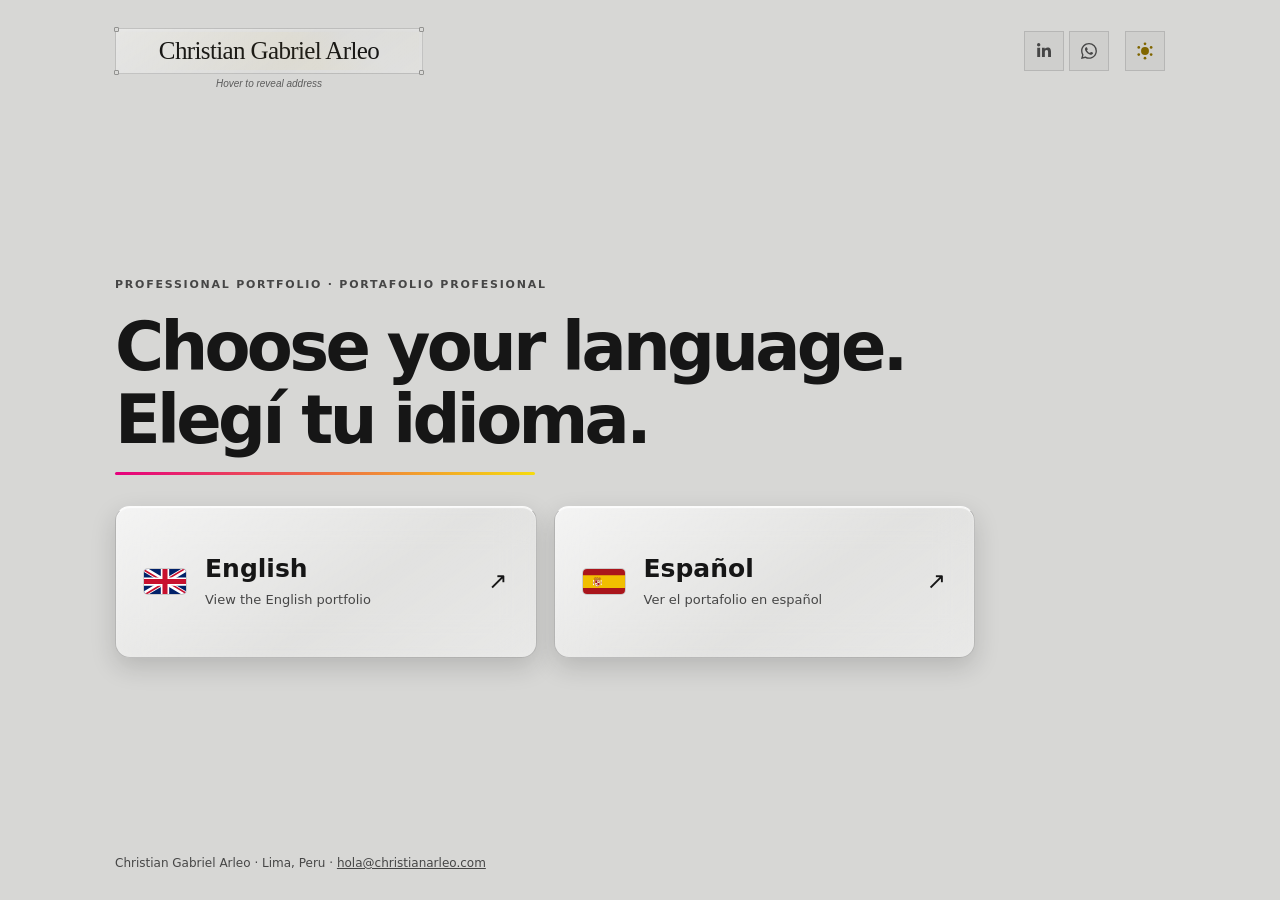
<file: index.html>
<!doctype html>
<html lang="en" class="cgaModern">
<head>
<meta charset="utf-8">
<meta name="viewport" content="width=device-width,initial-scale=1">
<meta name="description" content="Christian Gabriel Arleo — growth marketing, digital performance and business. Choose the language of the professional portfolio.">
<meta name="theme-color" content="#d7d7d5">
<title>Christian Gabriel Arleo | Choose your language</title>
  <meta property="og:type" content="website">
  <meta property="og:site_name" content="Christian Gabriel Arleo">
  <meta property="og:locale" content="es_PE">
  <meta property="og:url" content="https://christianarleo.com/">
  <meta property="og:title" content="Christian Gabriel Arleo">
  <meta property="og:description" content="Marketing 360 | Growth | Estrategia Comercial | IA aplicada · ES / EN">
  <meta property="og:image" content="https://christianarleo.com/assets/og/og-home.png">
  <meta property="og:image:secure_url" content="https://christianarleo.com/assets/og/og-home.png">
  <meta property="og:image:type" content="image/png">
  <meta property="og:image:width" content="1254">
  <meta property="og:image:height" content="1254">
  <meta property="og:image:alt" content="Identidad visual y sitio web de Christian Gabriel Arleo">
  <meta name="twitter:card" content="summary">
  <meta name="twitter:title" content="Christian Gabriel Arleo">
  <meta name="twitter:description" content="Marketing 360 | Growth | Estrategia Comercial | IA aplicada · ES / EN">
  <meta name="twitter:image" content="https://christianarleo.com/assets/og/og-home.png">
  <meta name="twitter:image:alt" content="Identidad visual y sitio web de Christian Gabriel Arleo">
<script>
(() => {
  const params=new URLSearchParams(location.search);
  const q=params.get("lang");
  let stored=null,mode="system";
  try{stored=localStorage.getItem("cga-site-language");mode=localStorage.getItem("cga-appearance")||"system";}catch{}
  document.documentElement.lang=q==="es"?"es":q==="en"?"en":stored==="es"?"es":"en";
  const dark=mode==="dark"||(mode!=="light"&&matchMedia("(prefers-color-scheme: dark)").matches);
  document.documentElement.dataset.theme=dark?"dark":"light";
  document.documentElement.style.colorScheme=dark?"dark":"light";
})();
</script>
<style>
:root{color-scheme:light;font-family:Arial,Helvetica,sans-serif;background:var(--cga-bg,#d7d7d5);color:var(--cga-text,#161616)}
*{box-sizing:border-box}
body{margin:0;min-height:100dvh;display:flex;flex-direction:column}
header{display:flex;justify-content:space-between;align-items:center;gap:16px;border-bottom:0;padding:20px max(22px,calc((100vw - 1050px)/2));font-weight:700;font-size:15px}
main{width:min(1050px,calc(100% - 44px));margin:auto;padding:clamp(48px,7vw,110px) 0}
.kicker{text-transform:uppercase;font-size:11px;font-weight:700;letter-spacing:.16em;color:var(--cga-muted,#666);margin:0 0 20px}
h1{font-size:clamp(34px,5vw,62px);line-height:1.07;letter-spacing:-.048em;max-width:790px;margin:0 0 16px}
h1>span{display:block}
.intro{font-size:clamp(14px,1.5vw,18px);line-height:1.6;color:var(--cga-muted,#555);max-width:650px;margin:0 0 35px}
.languageGrid{display:grid;grid-template-columns:repeat(2,minmax(0,1fr));gap:16px;max-width:790px}
.languageCard{display:flex;gap:19px;align-items:center;justify-content:space-between;text-decoration:none;padding:clamp(20px,2.5vw,28px);border:1px solid var(--cga-border,#ddd);background:var(--cga-surface,#fff);color:var(--cga-text,#171717);border-radius:9px;min-height:125px;transition:border-color .2s,transform .2s,background .2s}
.languageCard:hover,.languageCard:focus-visible{transform:translateY(-2px);border-color:var(--cga-border-strong,#999);background:var(--cga-surface-2,#fafafa)}
.languageCard.primary{border-color:var(--cga-border-strong,#bbb)}
.languageCard .flag{display:block;flex:0 0 auto;width:42px;height:auto;aspect-ratio:5/3;border-radius:4px;overflow:hidden;box-shadow:0 0 0 1px rgba(127,127,127,.3)}
.languageCopy{flex:1;min-width:0}
.languageCard .name{font-size:22px;font-weight:700;line-height:1.2}
.languageCard .description{display:block;color:var(--cga-muted,#666);font-size:12px;margin-top:7px;line-height:1.4}
.languageCard .right{display:flex;flex-direction:column;align-items:flex-end;gap:9px}
.languageCard .arrow{font-size:22px;line-height:1}
.languageCard .recommended{color:var(--cga-muted,#666);font-size:10px;letter-spacing:.08em;text-transform:uppercase;font-weight:700}
.accent{height:3px;width:min(100%,420px);border-radius:2px;background:linear-gradient(90deg,var(--brand-pink),var(--brand-yellow));margin:0 0 31px}
.note{font-size:12px;color:var(--cga-muted,#666);margin-top:21px;line-height:1.6}
footer{width:min(1050px,calc(100% - 44px));margin:0 auto;border-top:0;padding:20px 0 28px;color:var(--cga-muted,#666);font-size:12px;line-height:1.5}
footer a{color:inherit}
@media(max-width:900px){
 main{width:min(360px,calc(100% - 56px));margin:0 auto;flex:1 0 auto;display:flex;flex-direction:column;justify-content:center;padding:clamp(28px,5svh,60px) 0 clamp(44px,15svh,170px)}
 .kicker{font-size:10px;line-height:1.5;letter-spacing:.12em;margin-bottom:16px}
 h1{font-size:clamp(22px,7vw,30px);line-height:1.16;letter-spacing:-.04em;margin-bottom:20px;display:grid;gap:9px}
 .languageGrid{grid-template-columns:minmax(0,1fr);width:100%;margin:0;gap:12px}
 .languageCard{width:100%;min-height:100px;padding:18px;gap:14px;border-radius:16px}
 .languageCard .name{font-size:23px;letter-spacing:-.025em}
 .languageCard .description{font-size:12px;line-height:1.4;margin-top:5px}
 .languageCard .flag{width:36px}
 .languageCard .arrow{font-size:19px}
 .accent{width:100%;max-width:none;margin-bottom:24px}
 header{padding:15px 22px}
}
@media(max-width:360px){
 main{width:calc(100% - 48px)}
 .languageCard{gap:11px;padding:16px 14px}
 .languageCard .flag{width:30px}
 .languageCard .name{font-size:21px}
}
@media(max-width:900px) and (max-height:560px){
 main{padding:26px 0 32px}
}
@media(prefers-reduced-motion:reduce){.languageCard{transition:none}.languageCard:hover{transform:none}}

/* HOME only — glass name plaque, inspired by the supplied Uiverse component. */
.homeNamePlaque{
 --plaque-point:5px;--plaque-duration:.8s;
 position:relative;flex:0 1 308px;width:308px;min-width:0;
 padding:0 0 16px;isolation:isolate;font-weight:400;
}
.homePlaqueButton{
 box-sizing:border-box;position:relative;display:block;width:100%;height:46px;
 padding:0;background:transparent;border:0;border-radius:0;cursor:pointer;
 color:var(--cga-text);font:inherit;touch-action:manipulation;-webkit-tap-highlight-color:transparent;
}
.homePlaqueFrame,.homePlaqueText{position:absolute;inset:0;pointer-events:none}
.homePlaqueFrame{
 border:1px solid color-mix(in srgb,var(--cga-text) 16%,transparent);
 background:linear-gradient(145deg,rgba(255,255,255,.08),rgba(255,255,255,.015) 58%,rgba(255,255,255,.045));
 box-shadow:inset 0 1px 2px rgba(255,255,255,.15);
}
:root[data-theme="light"] .homePlaqueFrame{background:linear-gradient(145deg,rgba(255,255,255,.38),rgba(255,255,255,.12) 58%,rgba(255,255,255,.23))}
.homePlaquePoint{
 position:absolute;width:var(--plaque-point);height:var(--plaque-point);
 background:var(--cga-surface-2);border:1px solid var(--cga-border-strong);
 border-radius:1px;
}
.homePlaquePoint--tl{top:-2px;left:-2px}.homePlaquePoint--tr{top:-2px;right:-2px}
.homePlaquePoint--bl{bottom:-2px;left:-2px}.homePlaquePoint--br{bottom:-2px;right:-2px}
.homePlaqueText{display:grid;place-items:center;overflow:hidden}
.homePlaqueText::after{
 content:"";position:absolute;inset:4px;pointer-events:none;
 background:repeating-linear-gradient(45deg,transparent,color-mix(in srgb,var(--cga-accent) 13%,transparent) 15%,transparent 20%);
 background-size:440%;opacity:.35;transition:background-size .4s ease;
}
.homePlaqueName,.homePlaqueEmail{
 position:absolute;max-width:100%;padding:0 9px;text-align:center;white-space:nowrap;
 transition:opacity .22s ease;
}
.homePlaqueName{
 font-family:"Bodoni MT","Bodoni 72",Didot,"Times New Roman",serif;
 font-size:clamp(19px,2.3vw,25px);font-weight:500;line-height:1.15;letter-spacing:-.025em;
}
.homePlaqueEmail{font:500 14px/1.3 Arial,Helvetica,sans-serif;opacity:0;color:var(--cga-text)}
.homePlaqueHint{
 position:absolute;left:0;right:0;bottom:0;text-align:center;
 font:italic 400 10px/1.3 Arial,Helvetica,sans-serif;color:var(--cga-muted);opacity:.85;
 white-space:nowrap;overflow:hidden;text-overflow:ellipsis;
}
.homeNamePlaque[data-revealed="true"] :is(.homePlaqueFrame,.homePlaqueText),
.homePlaqueButton:focus-visible :is(.homePlaqueFrame,.homePlaqueText){animation:cgaPlaqueFold var(--plaque-duration) ease both}
.homeNamePlaque[data-revealed="true"] .homePlaqueName,.homePlaqueButton:focus-visible .homePlaqueName{opacity:0}
.homeNamePlaque[data-revealed="true"] .homePlaqueEmail,.homePlaqueButton:focus-visible .homePlaqueEmail{opacity:1;transition-delay:.4s}
.homeNamePlaque[data-revealed="true"] .homePlaqueText::after,.homePlaqueButton:focus-visible .homePlaqueText::after{background-size:700%}
.homeNamePlaque[data-copied="true"] .homePlaqueFrame{border-color:var(--cga-focus)}
:root[data-theme="dark"] .homePlaqueHint{opacity:.72}
.homeNamePlaque[data-copied="true"] .homePlaqueHint{color:var(--cga-focus);opacity:1}
:root[data-theme="dark"] .homeNamePlaque[data-copied="true"] .homePlaqueHint{opacity:1}
.homePlaqueButton:active .homePlaqueText{filter:brightness(1.15)}
.homePlaqueButton:focus-visible{outline:2px solid var(--cga-focus);outline-offset:4px}
@keyframes cgaPlaqueFold{0%,100%{inset:0}50%{inset:0 50%}}
body:has(.languageGrid)>header .homeSocialLinks{margin-left:auto}
/* The 16px hint reserve shifts the plaque centre upward by 8px.
   Offset only the plaque group so its button shares the controls' centreline. */
@media(min-width:601px){
 .homeNamePlaque{top:8px}
}
@media(max-width:600px){
 .homeNamePlaque{flex:1 0 100%;width:100%;max-width:none}
 .homePlaqueName{font-size:23px}
 .homePlaqueButton{height:44px}
 body:has(.languageGrid)>header{flex-wrap:wrap}
}
@media(prefers-reduced-motion:reduce){
 .homeNamePlaque *,.homePlaqueText::after{animation:none!important;transition:none!important}
}
@media(forced-colors:active){.homePlaqueFrame,.homePlaquePoint{border:1px solid ButtonText}}

</style>
<link rel="stylesheet" href="/theme/theme.css?v=20261126-approved-yellow1">
<link rel="stylesheet" href="/theme/modern.css?v=20261126-crm-dialog1">
<script src="/lang/i18n.js?v=20261126-crm-dialog1" defer></script>
</head>
<body>
<header>
  <div class="homeNamePlaque" id="homeNamePlaque">
    <button class="homePlaqueButton" id="homePlaqueButton" type="button" aria-label="Christian Gabriel Arleo — copiar correo electrónico" aria-describedby="homePlaqueHint">
      <span class="homePlaqueFrame" aria-hidden="true">
        <span class="homePlaquePoint homePlaquePoint--tl"></span><span class="homePlaquePoint homePlaquePoint--tr"></span>
        <span class="homePlaquePoint homePlaquePoint--bl"></span><span class="homePlaquePoint homePlaquePoint--br"></span>
      </span>
      <span class="homePlaqueText" aria-hidden="true">
        <span class="homePlaqueName">Christian Gabriel Arleo</span>
        <span class="homePlaqueEmail">hola@christianarleo.com</span>
      </span>
    </button>
    <span class="homePlaqueHint" id="homePlaqueHint" aria-live="polite">Pasá el cursor para ver el correo</span>
  </div>
  <nav class="homeSocialLinks" aria-label="LinkedIn / WhatsApp">
    <a class="homeSocialLink homeSocialLink--linkedin" href="https://www.linkedin.com/in/christianarleo/" target="_blank" rel="noopener noreferrer" aria-label="LinkedIn" title="LinkedIn">
      <svg class="homeSocialIcon" viewBox="0 0 448 512" aria-hidden="true" focusable="false"><path d="M100.28 448H7.4V148.9h92.88zM53.79 108.1C24.09 108.1 0 83.5 0 53.8a53.79 53.79 0 0 1 107.58 0c0 29.7-24.1 54.3-53.79 54.3zM447.9 448h-92.68V302.4c0-34.7-.7-79.2-48.29-79.2-48.29 0-55.69 37.7-55.69 76.7V448h-92.78V148.9h89.08v40.8h1.3c12.4-23.5 42.69-48.3 87.88-48.3 94 0 111.28 61.9 111.28 142.3V448z"/></svg>
    </a>
    <a class="homeSocialLink homeSocialLink--whatsapp" href="https://wa.me/51902163225?text=Hola%2C%20Christian.%20Vi%20tu%20portafolio%20y%20quisiera%20contactarte." target="_blank" rel="noopener noreferrer" aria-label="WhatsApp" title="WhatsApp">
      <svg class="homeSocialIcon" viewBox="0 0 16 16" aria-hidden="true" focusable="false"><path d="M13.601 2.326A7.854 7.854 0 0 0 7.994 0C3.627 0 .068 3.558.064 7.926c0 1.399.366 2.76 1.057 3.965L0 16l4.204-1.102a7.933 7.933 0 0 0 3.79.965h.004c4.368 0 7.926-3.558 7.93-7.93A7.898 7.898 0 0 0 13.6 2.326zM7.994 14.521a6.573 6.573 0 0 1-3.356-.92l-.24-.144-2.494.654.666-2.433-.156-.251a6.56 6.56 0 0 1-1.007-3.505c0-3.626 2.957-6.584 6.591-6.584a6.56 6.56 0 0 1 4.66 1.931 6.557 6.557 0 0 1 1.928 4.66c-.004 3.639-2.961 6.592-6.592 6.592zm3.615-4.934c-.197-.099-1.17-.578-1.353-.646-.182-.065-.315-.099-.445.099-.133.197-.513.646-.627.775-.114.133-.232.148-.43.05-.197-.1-.836-.308-1.592-.985-.59-.525-.985-1.175-1.103-1.372-.114-.198-.011-.304.088-.403.087-.088.197-.232.296-.346.1-.114.133-.198.198-.33.065-.134.034-.248-.015-.347-.05-.099-.445-1.076-.612-1.47-.16-.389-.323-.335-.445-.34-.114-.007-.247-.007-.38-.007a.729.729 0 0 0-.529.247c-.182.198-.691.677-.691 1.654 0 .977.71 1.916.81 2.049.098.133 1.394 2.132 3.383 2.992.47.205.84.326 1.129.418.475.152.904.129 1.246.08.38-.058 1.171-.48 1.338-.943.164-.464.164-.86.114-.943-.049-.084-.182-.133-.38-.232z"/></svg>
    </a>
  </nav>
</header>
<main>
<p class="kicker">Professional portfolio · Portafolio profesional</p>
<h1><span lang="en">Choose your language.</span><span lang="es">Elegí tu idioma.</span></h1>

<div class="accent" aria-hidden="true"></div>
<nav class="languageGrid" aria-label="Choose a language / Elegir idioma">
<a class="languageCard" href="/portafolio/?lang=en&amp;vista=revista" lang="en" data-lang-choice="en">
<svg class="flag" viewBox="0 0 60 36" width="42" height="25" aria-hidden="true" focusable="false"><defs><clipPath id="gb-diagonal"><path d="M30 18H60V36ZM30 18V36H0ZM30 18H0V0ZM30 18V0H60Z"/></clipPath></defs><path fill="#012169" d="M0 0h60v36H0z"/><path stroke="#fff" stroke-width="7.2" d="m0 0 60 36M60 0 0 36"/><path stroke="#C8102E" stroke-width="4.8" clip-path="url(#gb-diagonal)" d="m0 0 60 36M60 0 0 36"/><path stroke="#fff" stroke-width="12" d="M30 0v36M0 18h60"/><path stroke="#C8102E" stroke-width="7.2" d="M30 0v36M0 18h60"/></svg>
<span class="languageCopy"><span class="name">English</span><span class="description">View the English portfolio</span></span>
<span class="right"><span class="arrow" aria-hidden="true">↗</span></span>
</a>
<a class="languageCard" href="/portafolio/?lang=es&amp;vista=revista" lang="es" data-lang-choice="es">
<svg class="flag" viewBox="0 0 60 36" width="42" height="25" aria-hidden="true" focusable="false"><path fill="#AA151B" d="M0 0h60v36H0z"/><path fill="#F1BF00" d="M0 9h60v18H0z"/><g transform="translate(15 11)" stroke-linejoin="round"><path fill="#C69B31" stroke="#AA151B" stroke-width=".5" d="m1 3 1-2 2 1 2-1 2 2 1-2 1 2-1 2H2z"/><path fill="#fff" stroke="#AA151B" stroke-width=".5" d="M2 5h7v6c0 2-3.5 3-3.5 3S2 13 2 11z"/><path fill="#AA151B" d="M2.5 5.5h3v3.5h-3zm3 3.5h3v3l-3 1z"/><path fill="#C69B31" d="M6 6h2v2H6zm-3 4h2v2H3z"/><path stroke="#fff" stroke-width="1.4" d="M0 5v7m11-7v7"/><path stroke="#AA151B" stroke-width=".7" d="M0 7v3m11-3v3"/></g></svg>
<span class="languageCopy"><span class="name">Español</span><span class="description">Ver el portafolio en español</span></span>
<span class="right"><span class="arrow" aria-hidden="true">↗</span></span>
</a>
</nav>

</main>
<footer>Christian Gabriel Arleo · Lima, Perú · <a href="mailto:hola@christianarleo.com">hola@christianarleo.com</a></footer>
<script>
(() => {
  "use strict";
  const plaque=document.getElementById("homeNamePlaque");
  const button=document.getElementById("homePlaqueButton");
  const hint=document.getElementById("homePlaqueHint");
  const email=plaque.querySelector(".homePlaqueEmail").textContent.trim();
  const fine=matchMedia("(hover:hover) and (pointer:fine)");
  const en=document.documentElement.lang.toLowerCase().startsWith("en");
  const labels=en?{hover:"Hover to reveal address",tap:"Tap to reveal address",copy:"Click to copy",tapCopy:"Tap to copy",copied:"Address copied",error:"Copy from the footer",aria:"Christian Gabriel Arleo — copy email address"}:{hover:"Pasá el cursor para ver el correo",tap:"Tocá para ver el correo",copy:"Hacé clic para copiar",tapCopy:"Tocá para copiar",copied:"Correo copiado",error:"Copiá el correo desde el pie",aria:"Christian Gabriel Arleo — copiar correo electrónico"};
  let pointer="",timer=0,busy=false;
  button.setAttribute("aria-label",labels.aria);
  function reset(){
    clearTimeout(timer);
    delete plaque.dataset.revealed;
    delete plaque.dataset.copied;
    hint.textContent=fine.matches?labels.hover:labels.tap;
  }
  function reveal(touch=false){
    plaque.dataset.revealed="true";
    if(plaque.dataset.copied!=="true")hint.textContent=touch?labels.tapCopy:labels.copy;
  }
  async function copy(){
    try{
      if(navigator.clipboard?.writeText){await navigator.clipboard.writeText(email);return true;}
    }catch{}
    const field=document.createElement("textarea");
    field.value=email;field.readOnly=true;
    field.style.cssText="position:fixed;left:0;top:0;opacity:0;pointer-events:none;";
    document.body.append(field);field.select();field.setSelectionRange(0,email.length);
    let copied=false;
    try{copied=document.execCommand("copy");}catch{}
    field.remove();
    button.focus({preventScroll:true});
    return copied;
  }
  button.addEventListener("pointerdown",event=>{pointer=event.pointerType;});
  button.addEventListener("pointerenter",event=>{if(event.pointerType==="mouse"&&fine.matches)reveal();});
  button.addEventListener("pointerleave",()=>{if(fine.matches&&!button.matches(":focus-visible")&&!busy&&plaque.dataset.copied!=="true")reset();});
  button.addEventListener("focus",()=>{if(button.matches(":focus-visible"))reveal();});
  button.addEventListener("blur",()=>{if(pointer!=="touch"&&pointer!=="pen"&&!button.matches(":hover")&&!busy&&plaque.dataset.copied!=="true")reset();});
  button.addEventListener("click",async event=>{
    const touch=event.detail!==0&&(pointer==="touch"||pointer==="pen"||!fine.matches);
    if(touch&&plaque.dataset.revealed!=="true"){reveal(true);return;}
    if(busy)return;
    reveal(touch);busy=true;clearTimeout(timer);
    let ok=false;
    try{ok=await copy();}finally{busy=false;}
    if(ok){
      plaque.dataset.copied="true";hint.textContent=labels.copied;
      timer=setTimeout(()=>{delete plaque.dataset.copied;if(button.matches(":focus-visible")||(fine.matches&&button.matches(":hover")))reveal();else reset();},1800);
    }else{
      delete plaque.dataset.copied;hint.textContent=labels.error;
    }
  });
  document.addEventListener("pointerdown",event=>{if(!plaque.contains(event.target)&&!busy)reset();});
  reset();
})();
</script>
<script src="/theme/theme.js?v=20261126-svg-morph2" defer></script>
<script src="/theme/modern.js?v=20261126-crm-dialog1" defer></script>
</body>
</html>
</file>
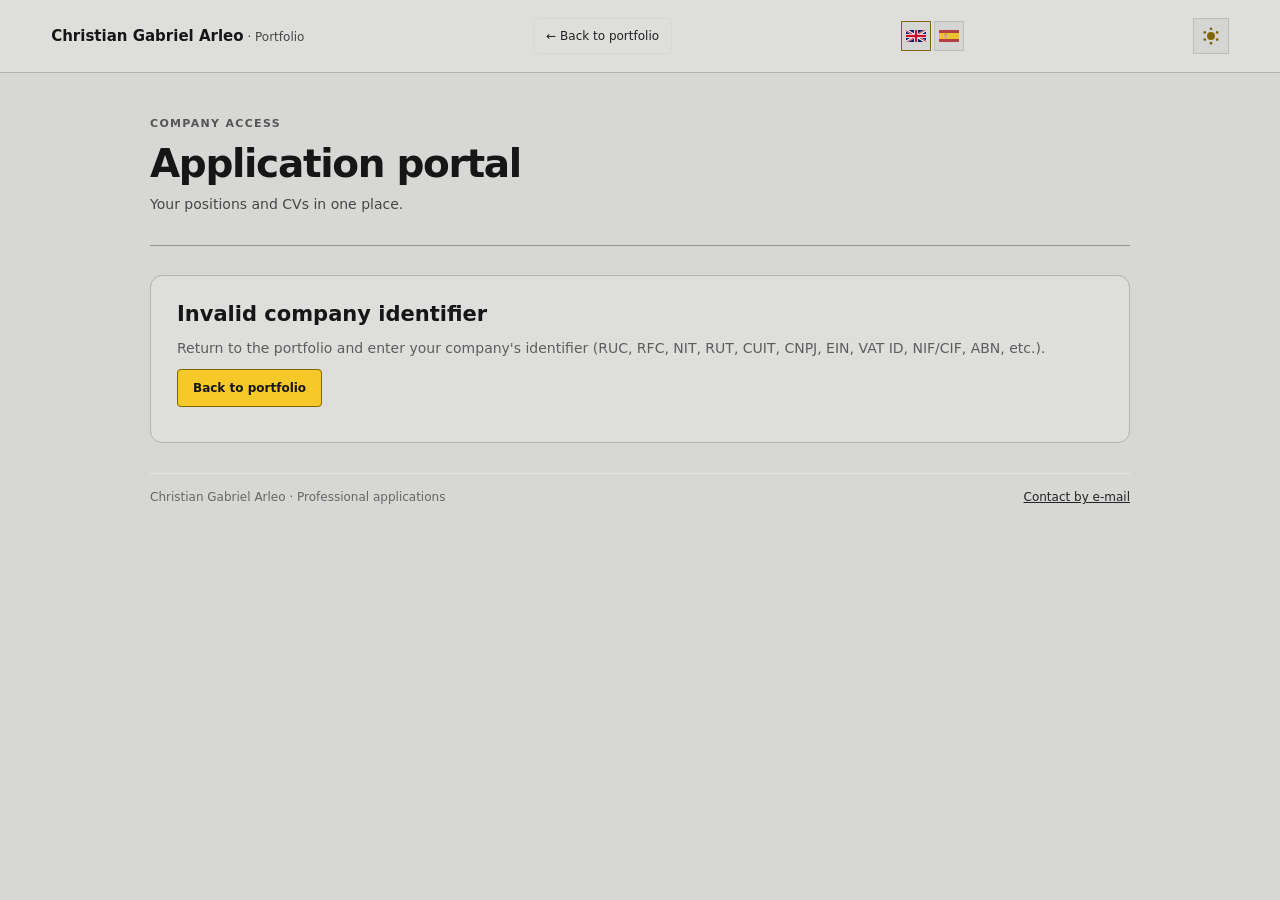
<file: empresa/index.html>
<!doctype html>
<html lang="en" class="cgaModern">
<head>
  <meta charset="utf-8">
  <meta name="viewport" content="width=device-width, initial-scale=1">
  <meta name="robots" content="noindex,nofollow,noarchive">
  <meta name="referrer" content="strict-origin-when-cross-origin">
  <title>Portal de postulaciones | Christian Gabriel Arleo</title>
  <script src="/lang/i18n.js?v=20261126-crm-dialog1" defer></script>
    <script>
    (() => {
      try {
        const q=new URLSearchParams(location.search).get("lang");
        const saved=localStorage.getItem("cga-site-language");
        document.documentElement.lang=q==="es"?"es":q==="en"?"en":saved==="es"?"es":"en";
        const mode=localStorage.getItem("cga-appearance");
        const dark=mode==="dark"||(mode!=="light"&&window.matchMedia("(prefers-color-scheme: dark)").matches);
        document.documentElement.dataset.theme=dark?"dark":"light";
        document.documentElement.style.colorScheme=dark?"dark":"light";
      }catch{}
    })();
  </script>
  <style>
    :root { color-scheme:light; font-family:Arial,Helvetica,sans-serif; color:#191919; background:#f5f5f5; }
    * { box-sizing:border-box; }
    body { margin:0; min-height:100dvh; }
    button,input,select,textarea { font:inherit; }
    button,a { -webkit-tap-highlight-color:transparent; }
    header { background:#fff; border-bottom:1px solid #e7e7e7; padding:18px clamp(16px,4vw,54px); display:flex; justify-content:space-between; align-items:center; gap:12px; }
    header strong { font-size:14px; }
    header small { font-weight:400; font-size:12px; color:#666; }
    header a { color:#222; font-size:12px; text-decoration:none; border:1px solid #d7d7d7; padding:10px 12px; border-radius:4px; white-space:nowrap; }
    main { width:min(980px,calc(100% - 32px)); margin:42px auto 70px; }
    .eyebrow { font-size:11px; text-transform:uppercase; letter-spacing:.12em; color:#555; margin:0 0 9px; font-weight:700; }
    h1 { font-size:clamp(25px,4vw,39px); line-height:1.15; letter-spacing:-.035em; margin:0 0 12px; overflow-wrap:anywhere; }
    h2 { font-size:21px; margin:0 0 12px; }
    h3 { font-size:17px; margin:0; line-height:1.35; overflow-wrap:anywhere; }
    p { line-height:1.55; }
    .sub { color:#5d5d5d; font-size:14px; margin:0; }
    .divider { height:3px; width:100%; margin:29px 0; background:var(--brand-gradient); }
    .panel { background:#fff; border:1px solid #e4e4e4; border-radius:8px; padding:clamp(17px,3vw,26px); }
    .summary { display:flex; gap:16px; justify-content:space-between; align-items:center; flex-wrap:wrap; margin-bottom:17px; }
    .count { background:#ededed; border-radius:20px; padding:7px 11px; font-size:12px; }
    .list { display:grid; grid-template-columns:repeat(2,minmax(0,1fr)); gap:14px; }
    .card { padding:18px; border:1px solid #e4e4e4; background:#fff; border-radius:7px; display:flex; flex-direction:column; gap:12px; min-height:184px; }
    .card.expired { background:#fafafa; }
    .card-top { display:flex; justify-content:space-between; align-items:center; gap:12px; flex-wrap:wrap; }
    .tag { font-size:11px; padding:5px 9px; border-radius:30px; background:#eee; }
    .tag.current { background:#e9e9e9; color:#111; }
    .tag.expired { color:#666; background:#e9e9e9; }
    .card small { color:#666; font-size:12px; }
    .card .action { margin-top:auto; align-self:flex-start; min-height:39px; }
    .card.selectedCV{border:2px solid var(--cga-focus);box-shadow:0 0 0 3px var(--cga-accent-soft);scroll-margin-top:110px;}
    button.action,.actionLink { background:#191919; color:#fff; border:1px solid #191919; border-radius:4px; cursor:pointer; font-size:12px; padding:11px 15px; text-decoration:none; font-weight:700; }
    button.action:disabled { cursor:not-allowed; background:#eee; border-color:#eee; color:#777; }
    button.action:hover:not(:disabled) { background:#333; }
    button.secondary { border:1px solid #d7d7d7; color:#222; background:#fff; padding:10px 13px; border-radius:4px; cursor:pointer; font-size:12px; }
    .message { font-size:13px; color:#444; padding:10px 0; line-height:1.5; overflow-wrap:anywhere; }
    .message[data-error="true"] { color:#b02236; }
    .empty { max-width:650px; }
    .empty p { font-size:13px; color:#555; }
    .choices { display:grid; grid-template-columns:repeat(3,minmax(0,1fr)); gap:10px; margin:19px 0; }
    .choices button { text-align:left; min-height:78px; padding:13px; border:1px solid #ddd; background:#fafafa; border-radius:5px; font-size:13px; cursor:pointer; }
    .choices button[aria-pressed="true"] { border-color:#222; box-shadow:0 0 0 1px #222 inset; }
    label { font-size:12px; font-weight:700; display:block; margin:13px 0 6px; }
    input,select,textarea { width:100%; min-height:42px; border:1px solid #bfbfbf; border-radius:4px; padding:10px; font-size:14px; background:white; }
    textarea { min-height:93px; resize:vertical; }
    .fields { display:grid; grid-template-columns:repeat(2,minmax(0,1fr)); column-gap:15px; }
    .hp { position:absolute!important; width:1px!important; height:1px!important; overflow:hidden!important; left:-10000px!important; }
    .empty { max-width:900px; }
    .choices { grid-template-columns:repeat(2,minmax(0,1fr)); }
    .formProgress { display:flex;gap:8px;align-items:center;margin:15px 0 19px;font-size:12px;color:#606060; }
    .formProgress span { padding:7px 12px;border:1px solid #ddd;border-radius:4px;background:#f7f7f7; }
    .formProgress .active { border-color:#222;color:#222;background:#fff;font-weight:700; }
    .formStep h4 { font-size:16px;margin:5px 0 10px; }
    .formStep > p { font-size:13px;color:#606060; }
    fieldset.formGroup { border:0;padding:0;margin:0;min-width:0; }
    fieldset.formGroup legend { font-weight:700;font-size:12px;margin:12px 0 6px; }
    fieldset.formGroup label { display:inline-flex;align-items:center;gap:7px;margin:0 8px 6px 0;padding:7px 9px;border:1px solid #ddd;border-radius:4px;font-size:12px;font-weight:400; }
    .optionGrid { display:flex;flex-wrap:wrap;gap:5px; }
    .optionGrid input { width:auto;min-height:0;margin:0;accent-color:#222; }
    .choiceGroup { margin:13px 0 0; }
    .conditional { margin:9px 0 6px;padding:12px;background:#fafafa;border:1px solid #ebebeb;border-radius:5px; }
    .conditional > .fields { margin:0; }
    .helper {font-size:12px;color:#777;margin:7px 0 0; }
    .formActions {display:flex;gap:10px;align-items:center;flex-wrap:wrap;margin:19px 0 8px;}
    .formActions .secondary { min-height:42px; }
    #requestSuccessActions .actionLink{display:inline-flex;align-items:center;justify-content:center;min-height:44px;}
    #requestSuccessActions .actionLink:focus-visible{outline:2px solid var(--cga-focus,#222);outline-offset:3px;}
    #requestSuccessActions .successSecondary{background:var(--cga-surface-2,#fff);color:var(--cga-text,#191919);border-color:var(--cga-border-strong,#aaa);}
    #requestSuccessActions .successSecondary:hover{border-color:var(--cga-focus,#191919);background:var(--cga-hover,#eee);}
    /* Compact confirmation integrated with the video; no secondary cards. */
    #requestHeading.requestConfirmed{display:flex;align-items:center;gap:10px;font-size:clamp(22px,3vw,29px);line-height:1.2;letter-spacing:-.025em;color:var(--cga-text,#161616);margin-bottom:9px;}
    #requestHeading.requestConfirmed::before{content:"✓";display:grid;place-items:center;flex:0 0 28px;height:28px;border:1px solid var(--cga-border-strong,#999);border-radius:50%;font-size:18px;font-weight:600;line-height:1;}
    #requestIntro.requestConfirmed{margin:0;color:var(--cga-text,#161616);font-size:14px;line-height:1.45;}
    .requestNextSteps{display:flex;align-items:flex-start;gap:8px;margin:7px 0 0;color:var(--cga-muted,#555);}
    .requestNextSteps svg{flex:0 0 17px;width:17px;height:17px;margin-top:1px;}
    #requestNextSteps #requestEmailText{margin:0;color:var(--cga-muted,#555);font-size:13px;line-height:1.45;}
    #requestSuccessLayout:has(#requestVideoIntro){margin-top:15px;padding-top:14px;border-top:1px solid var(--cga-border,#ddd);}
    #requestVideoIntro{font-size:13px;font-weight:650;line-height:1.3;margin:0 0 2px;text-align:center;color:var(--cga-text,#161616);}
        .errorBox { font-size:13px;color:#a21d35;min-height:18px;margin:8px 0;}
    .inlineCheck { display:inline-flex;gap:8px;align-items:center;font-size:12px;font-weight:400; }
    .inlineCheck input {width:auto;min-height:0;margin:0;}
    .contactChoice { display:flex;gap:12px;flex-wrap:wrap;margin-top:9px; }
    .contactChoice label { display:inline-flex;gap:8px;align-items:flex-start;font-weight:400;border:1px solid #ddd;border-radius:4px;padding:12px;margin:0;flex:1 1 240px; }
    .contactChoice input {width:auto;min-height:0;margin:2px 0 0;accent-color:#222;}
    .contactChoice strong {font-size:13px;line-height:1.4;}
    .closingSmall {font-size:11px;color:#777;line-height:1.5;}

    .empty{max-width:900px;margin-top:22px;}
    .choices{grid-template-columns:repeat(2,minmax(0,1fr));margin:16px 0;}
    .choices button{min-height:72px;font-size:14px;font-weight:700;background:#fff;line-height:1.35;}
    .choices button[aria-pressed="true"]{border-color:#191919;background:#f7f7f7;box-shadow:inset 0 0 0 1px #191919;}
    .quickForm{border-top:1px solid #ededed;margin-top:14px;padding-top:19px;}
    .quickForm h3{font-size:18px;margin:0 0 4px;}
    .formHint{font-size:12px;color:#666;margin:0 0 17px;}
    .formGrid{display:grid;grid-template-columns:repeat(2,minmax(0,1fr));gap:0 16px;}
    .formGrid>div{min-width:0;}
    .quickForm input[type=text],.quickForm input[type=email],.quickForm input[type=tel]{min-height:44px;}
    .fieldChoice{padding:0;border:0;margin:14px 0 0;min-width:0;}
    .fieldChoice legend{font-weight:700;font-size:13px;margin:0 0 8px;}
    .chipRow{display:flex;flex-wrap:wrap;gap:7px;}
    .chip{display:inline-flex;align-items:center;gap:8px;border:1px solid #d5d5d5;border-radius:6px;padding:11px 12px;min-height:42px;background:#fff;cursor:pointer;font-size:13px;margin:0;font-weight:500;}
    .chip:has(input:checked){background:#191919;border-color:#191919;color:#fff;}
    .chip:has(input:focus-visible){outline:2px solid var(--cga-focus);outline-offset:2px;}
    .chip input{width:15px;min-height:0;height:15px;margin:0;accent-color:var(--cga-accent);cursor:pointer;}
    .chip:has(input:checked) input{accent-color:#fff;}
    .contactMethods{margin-top:11px;padding:12px;border-radius:6px;background:#f7f7f7;border:1px solid #e6e6e6;}
    .contactMethods .fieldChoice{margin:0;}
    .contactMethods .chip{background:#fff;}
    .contactMethods .chip:has(input:checked){background:#191919;}
    .moreInfo{border-top:1px solid #eee;margin-top:20px;padding-top:14px;}
    .moreInfo summary{font-size:13px;cursor:pointer;color:#303030;line-height:1.5;}
    .moreInfo textarea{min-height:74px;}
    .quickSubmit{margin:21px 0 4px;display:flex;flex-direction:column;gap:8px;align-items:flex-start;}
    .quickSubmit button{min-width:190px;}
    .leadTurnstile{width:100%;max-width:100%;min-width:0;}
    #leadSecurityStatus:empty{display:none;}
    #leadSecurityRetry{min-height:44px;}
    .privacyNote{font-size:11px;color:#777;margin:0;max-width:580px;}
    @media(max-width:660px){.formGrid{grid-template-columns:1fr}.choices{gap:8px}.choices button{padding:11px;font-size:12px;min-height:74px}.chip{flex:1 1 auto;justify-content:center;font-size:12px;padding:11px 9px}.quickSubmit button{width:100%}.quickForm h3{font-size:17px}}


    .closing { margin-top:30px; padding-top:16px; border-top:1px solid #e4e4e4; font-size:12px; color:#666; display:flex; justify-content:space-between; gap:10px; flex-wrap:wrap; }
    .closing a { color:#222; text-decoration:underline; }
    [hidden] { display:none!important; }
    @media (max-width:660px) { main { margin:29px auto 55px; } .list { grid-template-columns:1fr; } .choices { grid-template-columns:1fr; } .choices button { min-height:50px; } .fields { grid-template-columns:1fr; } header { padding:12px 16px; } }
  
/* Company-facing workspace: fast vacancy filtering without login or data exposure. */
.companyTools{display:flex;align-items:end;justify-content:space-between;gap:14px;flex-wrap:wrap;margin:17px 0 6px}
.companySearch{flex:1 1 250px;min-width:0}
.companySearch label{display:block;font-size:12px;font-weight:700;margin-bottom:7px;color:var(--cga-text,#222)}
.companySearch input{min-height:42px;width:100%;border:1px solid var(--cga-border-strong,#bbb);border-radius:5px;padding:10px 12px;font:inherit;font-size:13px;background:var(--cga-surface,#fff);color:var(--cga-text,#222)}
.companyFilters{display:flex;gap:7px}
.companyFilters button{min-height:42px;font:inherit;font-size:12px;padding:9px 13px;background:var(--cga-surface,#fff);color:var(--cga-text,#222);border:1px solid var(--cga-border,#ddd);border-radius:5px;cursor:pointer}
.companyFilters button[aria-pressed=true]{background:var(--cga-primary,#181818);border-color:var(--cga-primary,#181818);color:var(--cga-primary-text,#fff)}
.companyFilterCount{font-size:12px;color:var(--cga-muted,#666);margin:10px 0}
.companyFilterEmpty{padding:25px;text-align:center;border:1px dashed var(--cga-border,#ddd);border-radius:6px;background:var(--cga-surface-2,#fafafa);color:var(--cga-muted,#666);font-size:13px}
@media(max-width:580px){.companyTools{align-items:stretch;flex-direction:column}.companySearch{flex:auto;width:100%}.companyFilters{width:100%}.companyFilters button{flex:1}}

/* Vista sin CV: decisión explícita antes de ofrecer contratación. */
.companyMissingDialog{width:min(510px,calc(100vw - 28px));max-width:510px;max-height:85dvh;overflow:auto;padding:0;border:1px solid var(--cga-border);border-radius:16px;background:var(--cga-surface);color:var(--cga-text);box-shadow:0 26px 80px rgba(0,0,0,.32)}
.companyMissingDialog::backdrop{background:rgba(0,0,0,.62)}
.companyMissingBody{padding:clamp(21px,4vw,31px)}
.companyMissingIcon{display:grid;place-items:center;width:36px;height:36px;background:color-mix(in srgb,var(--cga-accent) 20%,var(--cga-surface));border:2px solid var(--cga-accent);border-radius:50%;color:var(--cga-text);font-weight:800;margin-bottom:15px}
.companyMissingDialog h2{font-size:clamp(19px,3vw,25px);line-height:1.28;margin:0 0 12px;color:var(--cga-text)}
.companyMissingDialog p{font-size:13px;line-height:1.5;color:var(--cga-muted)}
.companyMissingIdentifier{display:inline-block;padding:7px 12px;background:var(--cga-surface-2);border:1px solid var(--cga-border);border-radius:7px;font-weight:700;overflow-wrap:anywhere}
.companyMissingActions{display:flex;flex-wrap:wrap;gap:9px;margin-top:17px}
.companyMissingActions button,.companyMissingActions a,#missingCVEditForm button{flex:1 1 145px;display:inline-flex;align-items:center;justify-content:center;min-height:44px;padding:9px 12px;text-align:center;font:inherit;font-size:12px;font-weight:700;border-radius:9px;border:1px solid var(--cga-border-strong);color:var(--cga-text);background:var(--cga-surface-2);text-decoration:none;cursor:pointer}
.companyMissingActions #missingCVContinue{background:var(--cga-primary);color:var(--cga-primary-text);border-color:var(--cga-primary)}
#missingCVEdit{border-top:1px solid var(--cga-border);padding-top:16px;margin-top:16px}
#missingCVEdit input{display:block;width:100%;min-height:44px;margin:8px 0 12px;padding:10px 12px;background:var(--cga-surface-2);color:var(--cga-text);border:1px solid var(--cga-border-strong);border-radius:8px}
#missingCVEditForm button{background:var(--cga-primary);color:var(--cga-primary-text)}
</style>
  <link rel="stylesheet" href="/theme/theme.css?v=20261126-approved-yellow1">
<link rel="stylesheet" href="/theme/modern.css?v=20261126-private-requests1">
<link rel="stylesheet" href="/theme/message-video.css?v=20261126-controls-glass1">

</head>
<body>
<header>
  <a class="cgaHomeIdentity" href="/"><strong>Christian Gabriel Arleo</strong><small> · Portafolio</small></a>
  <a id="returnPortfolio" href="/portafolio/?lang=es">← Volver al portafolio</a>
</header>
<main>
  <section id="head">
    <p class="eyebrow">Acceso por empresa</p>
    <h1 id="companyTitle">Portal de postulaciones</h1>
    <p class="sub" id="companyDescription">Tus vacantes y CV, en un solo lugar.</p>
  </section>
  <div class="divider" aria-hidden="true"></div>
  <div id="loading" class="panel" role="status" aria-live="polite">Buscando las postulaciones asociadas al identificador de empresa…</div>
  <section id="companySection" hidden aria-labelledby="vacanciesHeading">
    <div class="summary">
      <h2 id="vacanciesHeading">Vacantes y CV</h2>
      <span class="count" id="count"></span>
    </div>
    <div class="companyTools">
      <div class="companySearch cgaFormControls">
        <label for="companySearchInput">Buscar por vacante</label>
        <input id="companySearchInput" type="search" maxlength="100" autocomplete="off" placeholder="Ej.: Marketing, Gerente…">
      </div>
      <div class="companyFilters" role="group" aria-label="Filtrar documentos">
        <button id="filterAllCV" type="button" aria-pressed="true">Todos</button>
        <button id="filterActiveCV" type="button" aria-pressed="false">Disponibles</button>
      </div>
    </div>
    <p id="filteredCVCount" class="companyFilterCount" role="status" aria-live="polite"></p>
    <div id="vacancies" class="list"></div>
    <p id="emptyCVSearch" class="companyFilterEmpty" hidden>No hay vacantes que coincidan con la búsqueda.</p>
    <div class="message" id="downloadMessage" role="status" aria-live="polite"></div>
    <p class="sub" style="margin-top:20px;font-size:12px">Los documentos vencidos no están disponibles para descargar.</p>
  </section>
  <section id="companyRequests" class="panel cgaRequestsPanel" aria-labelledby="companyRequestsTitle" hidden>
    <div class="cgaRequestsHead"><div><h2 id="companyRequestsTitle">Mis solicitudes</h2><p class="sub" id="companyRequestsIntro">Consultá tus propuestas de forma privada.</p></div>
      <button id="requestAccessToggle" type="button" class="cgaSoftButton" aria-expanded="false" aria-controls="requestAccessForm" data-cga-icon="lock">Consultar solicitudes</button>
      <button id="requestAccessLogout" type="button" class="cgaSoftButton" hidden>Cerrar acceso</button></div>
    <div id="companyRequestsList" class="cgaRequestsList" aria-live="polite"></div>
    <form id="requestAccessForm" class="cgaGlassForm cgaFormControls" hidden>
      <label for="requestAccessEmail" id="requestAccessEmailLabel">Correo utilizado en la solicitud</label>
      <input id="requestAccessEmail" type="email" maxlength="200" autocomplete="email" required>
      <div id="requestAccessTurnstile"></div>
      <button id="requestAccessSend" class="cgaFormButton" type="submit" data-cga-icon="mail">Enviar enlace privado</button>
    </form>
    <p id="requestAccessStatus" role="status" aria-live="polite" class="sub"></p>
  </section>
  <section id="emptySection" class="panel empty" hidden>
    <h2 id="requestHeading">¿Te interesa trabajar conmigo?</h2>
    <p id="requestIntro">Elegí el tipo de colaboración.</p>
    <button id="newRequestToggle" type="button" class="cgaSoftButton" data-cga-icon="plus" aria-controls="choices leadForm" aria-expanded="false" hidden>Enviar nueva solicitud</button>
    <div class="choices" id="choices" role="group" aria-label="Tipo de contratación">
      <button type="button" data-kind="in_house" aria-pressed="false" data-cga-icon="briefcase">Contratación In-house</button>
      <button type="button" data-kind="proyecto" aria-pressed="false" data-cga-icon="spark">Contratación por proyecto</button>
    </div>
    <form id="leadForm" class="quickForm cgaGlassForm cgaFormControls cgaFormAsync" hidden>
      <h3 id="leadTitle">Invitar a una entrevista</h3>
      <p id="leadSubtitle" class="formHint"></p>
      <input type="hidden" id="leadKind" name="kind">
      <input type="hidden" id="rucField" name="ruc">
      <div class="hp" aria-hidden="true">
        <label for="website">No completar</label>
        <input id="website" name="website" tabindex="-1" autocomplete="off">
      </div>
      <div class="formGrid">
        <div><label for="companyName">Nombre de la empresa *</label>
          <input id="companyName" name="company_name" type="text" required minlength="2" maxlength="160" autocomplete="organization" placeholder="Ej.: Nombre de tu empresa">
        </div>
        <div id="vacancyField" hidden><label for="jobRole">¿Para qué vacante? *</label>
          <input id="jobRole" name="position" type="text" maxlength="180" placeholder="Ej.: Gerente de Marketing">
        </div>
      </div>
      <div id="inhouseFields" hidden>
        <fieldset class="fieldChoice">
          <legend>¿Qué dedicación necesitás? *</legend>
          <div class="chipRow">
            <label class="chip"><input name="dedication" type="radio" value="full_time">Full Time</label>
            <label class="chip"><input name="dedication" type="radio" value="part_time">Part Time</label>
            <label class="chip"><input name="dedication" type="radio" value="por_horas">Por horas</label>
          </div>
        </fieldset>
        <fieldset class="fieldChoice">
          <legend>¿Cómo sería el trabajo? *</legend>
          <div class="chipRow">
            <label class="chip"><input name="work_mode" type="radio" value="remoto">Remoto</label>
            <label class="chip"><input name="work_mode" type="radio" value="hibrido">Híbrido</label>
            <label class="chip"><input name="work_mode" type="radio" value="presencial">Presencial</label>
          </div>
        </fieldset>
      </div>
      <div id="projectFields" hidden>
        <fieldset class="fieldChoice">
          <legend>¿Qué necesitás resolver? *</legend>
          <div class="chipRow">
            <label class="chip"><input name="project_need" type="radio" value="mas_clientes">Conseguir más clientes</label>
            <label class="chip"><input name="project_need" type="radio" value="marketing_contenido">Mejorar marketing y contenido</label>
            <label class="chip"><input name="project_need" type="radio" value="automatizacion_ia">Automatización e IA</label>
            <label class="chip"><input name="project_need" type="radio" value="solucion_digital">Crear una solución digital</label>
            <label class="chip"><input name="project_need" type="radio" value="otro">Otro / Necesito asesoramiento</label>
          </div>
        </fieldset>
        <fieldset class="fieldChoice">
          <legend>¿Para cuándo lo necesitás? *</legend>
          <div class="chipRow">
            <label class="chip"><input name="project_timing" type="radio" value="urgente">Urgente</label>
            <label class="chip"><input name="project_timing" type="radio" value="este_mes">Este mes</label>
            <label class="chip"><input name="project_timing" type="radio" value="mas_adelante">Más adelante</label>
            <label class="chip"><input name="project_timing" type="radio" value="a_definir">A definir</label>
          </div>
        </fieldset>
      </div>
      <div class="formGrid" style="margin-top:14px">
        <div>
          <label for="email">Correo corporativo *</label>
          <input id="email" name="email" type="email" required maxlength="200" autocomplete="email" placeholder="nombre@empresa.com">
        </div>
      </div>
      <fieldset class="fieldChoice">
        <legend>¿Querés que me comunique con vos? *</legend>
        <div class="chipRow">
          <label class="chip"><input name="contact_preference" type="radio" value="contactame">Sí, contactame.</label>
          <label class="chip"><input name="contact_preference" type="radio" value="empresa_contacta">No, nosotros te devolvemos la llamada.</label>
        </div>
      </fieldset>
      <div id="contactExtra" class="contactMethods" hidden>
        <fieldset class="fieldChoice">
          <legend>¿Por dónde preferís que te contacte?</legend>
          <div class="chipRow">
            <label class="chip"><input type="radio" name="contact_method" value="email" checked>Por e-mail</label>
            <label class="chip"><input type="radio" name="contact_method" value="whatsapp">Por WhatsApp</label>
            <label class="chip"><input type="radio" name="contact_method" value="llamada">Por llamada</label>
          </div>
        </fieldset>
        <div id="phoneField" hidden>
          <label for="phone">Teléfono de contacto *</label>
          <input id="phone" name="phone" type="tel" maxlength="65" autocomplete="tel" placeholder="Ej.: +51 999 999 999">
        </div>
      </div>
      <details class="moreInfo" id="moreInfo">
        <summary>Agregar una observación o dato adicional (opcional)</summary>
        <label for="observations">Observaciones</label>
        <textarea id="observations" name="observations" maxlength="1000" placeholder="¿Hay algún detalle importante que debería conocer?"></textarea>
        <label for="contactName">Nombre de la persona de contacto (opcional)</label>
        <input id="contactName" name="contact_name" maxlength="140" placeholder="Tu nombre">
      </details>
      <div class="quickSubmit">
        <div id="leadTurnstile" class="leadTurnstile" aria-label="Verificación de seguridad"></div>
        <p id="leadSecurityStatus" class="privacyNote" role="status" aria-live="polite"></p>
        <button id="leadSecurityRetry" type="button" class="secondary" hidden>Reintentar verificación</button>
        <button id="submitLead" type="submit" class="cgaGlassCTA" data-cga-icon="send"><span id="submitLeadLabel">Enviar propuesta</span></button>
        <p class="privacyNote">Tus datos se utilizan únicamente para gestionar la propuesta y respetar la preferencia de contacto que elijas.</p>
      </div>
      <div id="formError" class="errorBox" role="alert" aria-live="polite"></div>
      <div id="leadMessage" class="message" role="status" aria-live="polite"></div>
    </form>
    <div id="requestNextSteps" class="requestNextSteps" hidden>
      <svg viewBox="0 0 24 24" fill="none" stroke="currentColor" stroke-width="1.6" stroke-linecap="round" stroke-linejoin="round" aria-hidden="true" focusable="false"><rect x="3" y="5" width="18" height="14" rx="2"/><path d="m4 7 8 6 8-6"/></svg>
      <p id="requestEmailText"></p>
    </div>
    <div id="requestSuccessLayout" class="requestSuccessLayout" hidden>
      <div class="requestVideoArea">
        <h3 id="requestVideoIntro"></h3>
        <video id="requestSuccessVideo" class="requestSuccessVideo" controls playsinline preload="none" lang="es" aria-label="Video de agradecimiento"></video>
        <button id="requestVideoSound" class="messageSound" type="button" hidden>Activar sonido</button>
        <p id="requestVideoStatus" class="sub" role="status" aria-live="polite" hidden></p>
        <p id="requestVideoLanguage" class="sub" hidden>Video en español.</p>
      </div>
      <div id="requestSuccessActions" class="formActions" hidden>
      <a class="messageCta messageLanguageCard" href="/portafolio/?lang=en&amp;vista=revista" lang="en" data-lang-choice="en">
<svg class="messageFlag" viewBox="0 0 60 36" width="42" height="25" aria-hidden="true" focusable="false"><defs><clipPath id="message-gb-diagonal"><path d="M30 18H60V36ZM30 18V36H0ZM30 18H0V0ZM30 18V0H60Z"/></clipPath></defs><path fill="#012169" d="M0 0h60v36H0z"/><path stroke="#fff" stroke-width="7.2" d="m0 0 60 36M60 0 0 36"/><path stroke="#C8102E" stroke-width="4.8" clip-path="url(#message-gb-diagonal)" d="m0 0 60 36M60 0 0 36"/><path stroke="#fff" stroke-width="12" d="M30 0v36M0 18h60"/><path stroke="#C8102E" stroke-width="7.2" d="M30 0v36M0 18h60"/></svg>
<span class="messageLanguageCopy"><span class="messageLanguageName">English</span><span class="messageLanguageDescription">View the English portfolio</span></span>
<span class="messageLanguageRight"><span class="messageLanguageArrow" aria-hidden="true">↗</span></span>
</a>
      <a class="messageCta messageLanguageCard" href="/portafolio/?lang=es&amp;vista=revista" lang="es" data-lang-choice="es">
<svg class="messageFlag" viewBox="0 0 60 36" width="42" height="25" aria-hidden="true" focusable="false"><path fill="#AA151B" d="M0 0h60v36H0z"/><path fill="#F1BF00" d="M0 9h60v18H0z"/><g transform="translate(15 11)" stroke-linejoin="round"><path fill="#C69B31" stroke="#AA151B" stroke-width=".5" d="m1 3 1-2 2 1 2-1 2 2 1-2 1 2-1 2H2z"/><path fill="#fff" stroke="#AA151B" stroke-width=".5" d="M2 5h7v6c0 2-3.5 3-3.5 3S2 13 2 11z"/><path fill="#AA151B" d="M2.5 5.5h3v3.5h-3zm3 3.5h3v3l-3 1z"/><path fill="#C69B31" d="M6 6h2v2H6zm-3 4h2v2H3z"/><path stroke="#fff" stroke-width="1.4" d="M0 5v7m11-7v7"/><path stroke="#AA151B" stroke-width=".7" d="M0 7v3m11-3v3"/></g></svg>
<span class="messageLanguageCopy"><span class="messageLanguageName">Español</span><span class="messageLanguageDescription">Ver el portafolio en español</span></span>
<span class="messageLanguageRight"><span class="messageLanguageArrow" aria-hidden="true">↗</span></span>
</a>
      <a id="successWhatsApp" class="messageCta" href="https://wa.me/51902163225?text=Hola%2C%20Christian.%20Vi%20tu%20portafolio%20y%20quisiera%20contactarte." target="_blank" rel="noopener noreferrer">Contacta por WhatsApp</a>
      <a id="successLinkedIn" class="messageCta" href="https://www.linkedin.com/in/christianarleo/" target="_blank" rel="noopener noreferrer">Sígueme en LinkedIn</a>
      </div>
    </div>
  </section>
    <section id="invalidSection" class="panel" hidden>
    <h2>Identificador de empresa no válido</h2><p class="sub">Volvé al portafolio e ingresá el identificador de tu empresa (RUC, RFC, NIT, RUT, CUIT, CNPJ, EIN, VAT ID, NIF/CIF, ABN, etc.).</p>
    <p><a class="actionLink" id="invalidBackPortfolio" href="/portafolio/?lang=es">Volver al portafolio</a></p>
  </section>

  <dialog id="missingCVDialog" class="companyMissingDialog cgaGlassForm cgaFormControls" aria-labelledby="missingCVTitle" aria-describedby="missingCVDescription">
    <div class="companyMissingBody">
      <span class="companyMissingIcon" aria-hidden="true">i</span>
      <h2 id="missingCVTitle">Todavía no hay un CV para esta empresa</h2>
      <p id="missingCVDescription">No encontramos un CV asociado al identificador ingresado. ¿Deseás continuar?</p>
      <p class="companyMissingIdentifier" id="missingCVIdentifier"></p>
      <div id="missingCVEdit" hidden>
        <form id="missingCVEditForm" class="cgaFormAsync">
          <label for="missingCVNewId">Modificar identificador de empresa</label>
          <input id="missingCVNewId" type="text" maxlength="64" autocomplete="off" autocapitalize="characters" spellcheck="false" required>
          <button type="submit">Buscar identificador</button>
        </form>
        <p id="missingCVError" class="errorBox" role="alert"></p>
      </div>
      <div class="companyMissingActions">
        <button id="missingCVContinue" class="action" type="button">Continuar</button>
        <button id="missingCVModify" type="button">Modificar identificador de empresa</button>
        <a id="missingCVBack" href="/portafolio/?lang=es">Volver al portafolio</a>
      </div>
    </div>
  </dialog>
  <div class="closing">
    <span>Christian Gabriel Arleo · Postulaciones profesionales</span>
    <span><a href="mailto:hola@christianarleo.com">Contacto por correo</a></span>
  </div>
</main>
<script src="/theme/message-video.js?v=20261125-1" defer></script>
<script src="./empresa.js?v=20261126-private-requests1" defer></script>
  <script src="/theme/theme.js?v=20261126-svg-morph2" defer></script>
<script src="/theme/modern.js?v=20261126-crm-dialog1" defer></script>
</body></html>
</file>
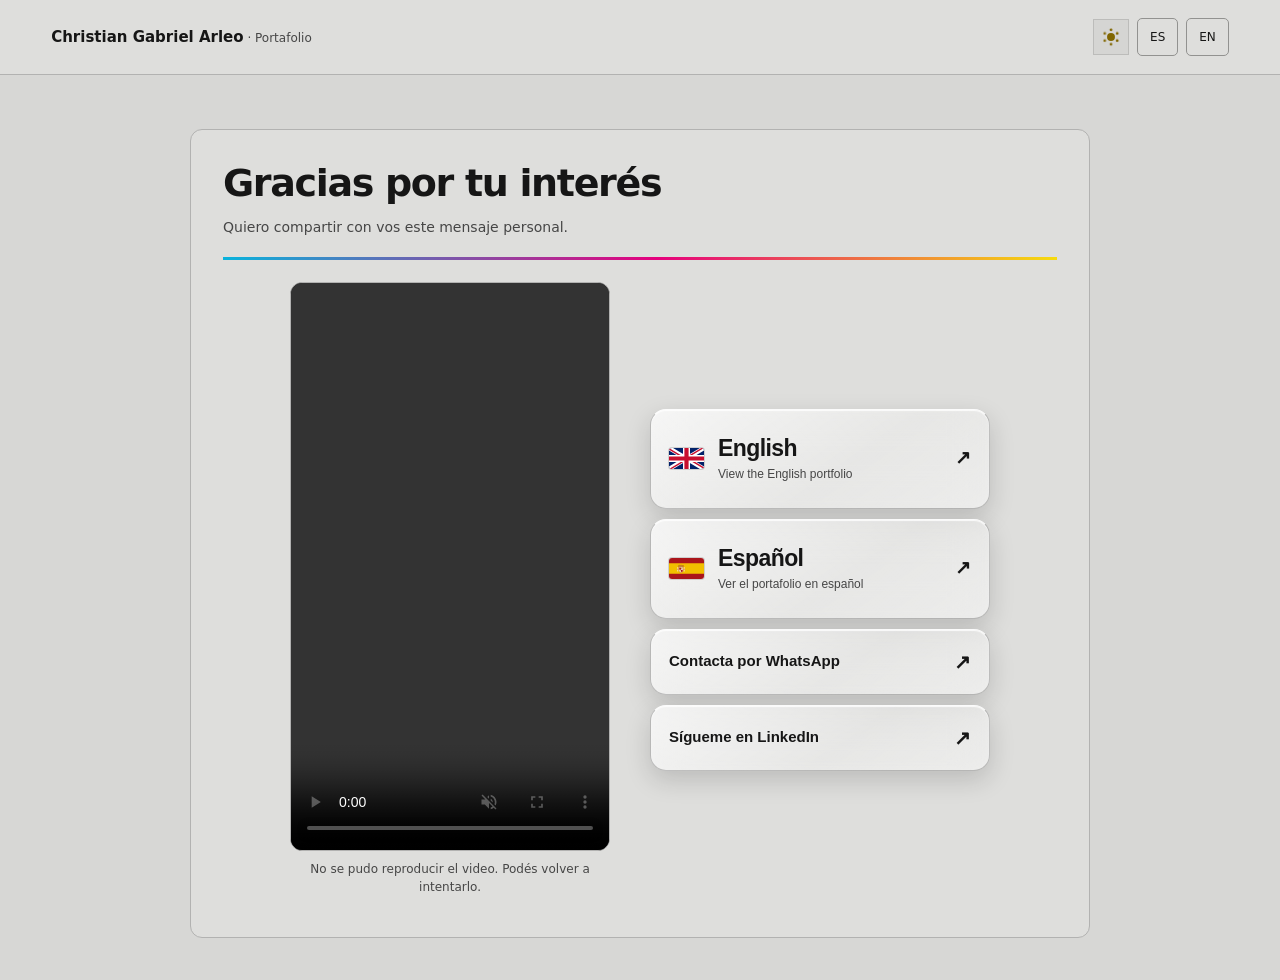
<file: mensaje/index.html>
<!doctype html>
<html lang="es"><head><meta charset="utf-8"><meta name="viewport" content="width=device-width,initial-scale=1"><meta name="robots" content="noindex,follow"><link rel="canonical" href="https://christianarleo.com/video/"><title>Video | Christian Gabriel Arleo</title>
<script>location.replace("/video/"+location.search+location.hash);</script>
</head><body><p>Continuá al video / Continue to the video: <a href="/video/">christianarleo.com/video/</a></p></body></html>
</file>
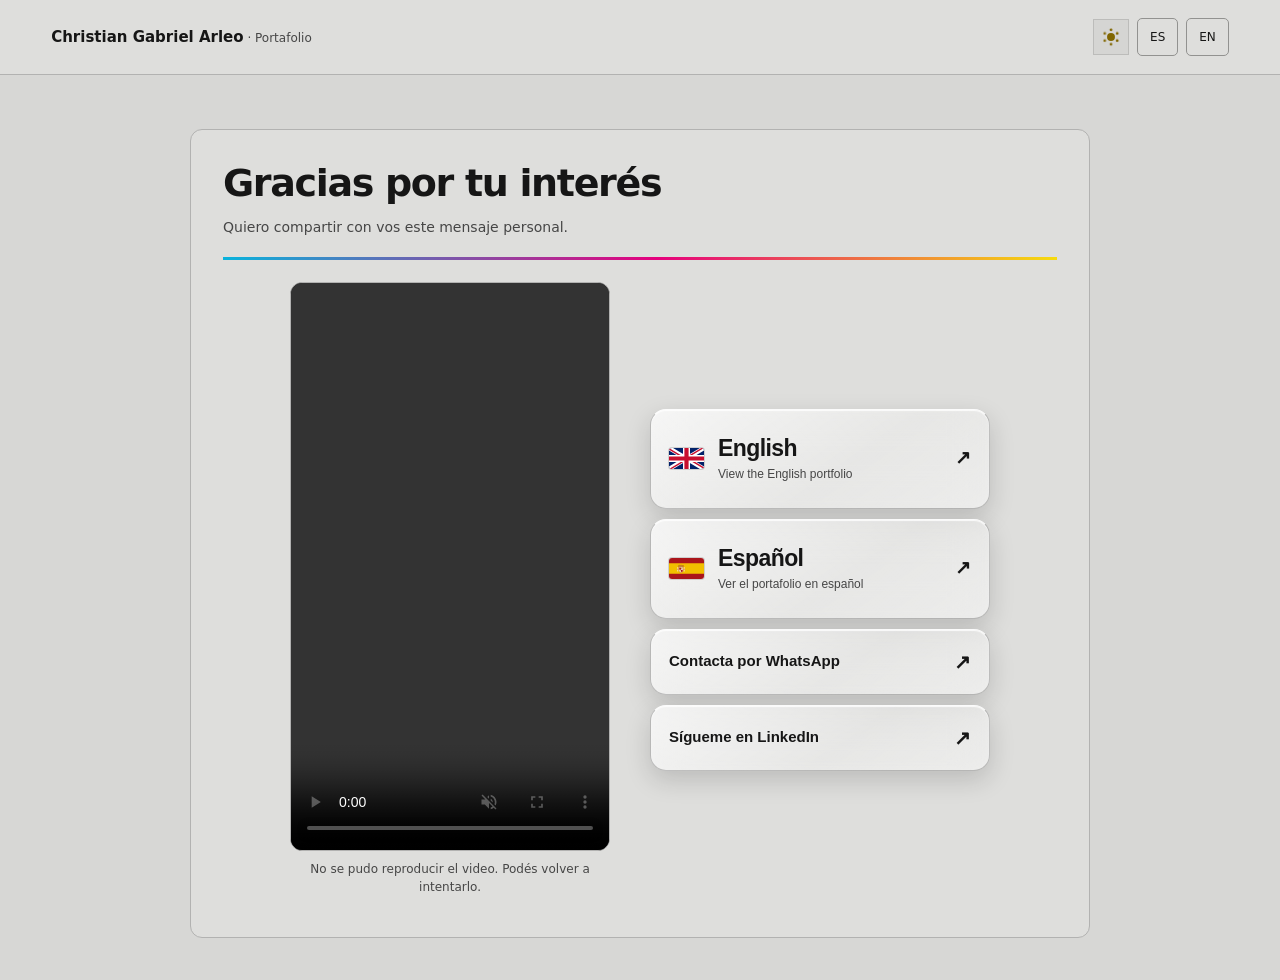
<file: video/index.html>
<!doctype html>
<html lang="es" class="cgaModern">
<head>
<meta charset="utf-8">
<meta name="viewport" content="width=device-width,initial-scale=1">
<meta name="robots" content="noindex,nofollow">
<meta name="description" content="Un mensaje personal de Christian Gabriel Arleo.">
<link rel="canonical" href="https://christianarleo.com/video/">
<title>Un mensaje para vos | Christian Gabriel Arleo</title>
  <meta property="og:type" content="website">
  <meta property="og:site_name" content="Christian Gabriel Arleo">
  <meta property="og:locale" content="es_PE">
  <meta property="og:url" content="https://christianarleo.com/video/">
  <meta property="og:title" content="Un mensaje en video | Christian Gabriel Arleo">
  <meta property="og:description" content="Gracias por tu interés en mi perfil profesional. Te comparto un mensaje personal.">
  <meta property="og:image" content="https://christianarleo.com/assets/og/og-video.png">
  <meta property="og:image:secure_url" content="https://christianarleo.com/assets/og/og-video.png">
  <meta property="og:image:type" content="image/png">
  <meta property="og:image:width" content="1254">
  <meta property="og:image:height" content="1254">
  <meta property="og:image:alt" content="Mensaje personal en video de Christian Gabriel Arleo">
  <meta name="twitter:card" content="summary">
  <meta name="twitter:title" content="Un mensaje en video | Christian Gabriel Arleo">
  <meta name="twitter:description" content="Gracias por tu interés en mi perfil profesional. Te comparto un mensaje personal.">
  <meta name="twitter:image" content="https://christianarleo.com/assets/og/og-video.png">
  <meta name="twitter:image:alt" content="Mensaje personal en video de Christian Gabriel Arleo">
<script>
(()=>{const q=new URLSearchParams(location.search);document.documentElement.lang=q.get("lang")==="en"?"en":"es";let mode="system";try{mode=localStorage.getItem("cga-appearance")||"system"}catch{}const dark=mode==="dark"||(mode!=="light"&&matchMedia("(prefers-color-scheme: dark)").matches);document.documentElement.dataset.theme=dark?"dark":"light";document.documentElement.style.colorScheme=dark?"dark":"light";})();
</script>
<style>
:root{font-family:Arial,Helvetica,sans-serif;background:var(--cga-bg,#d7d7d5);color:var(--cga-text,#161616)}
*{box-sizing:border-box}body{margin:0;min-height:100dvh}
header{display:flex;align-items:center;justify-content:space-between;gap:12px;flex-wrap:wrap;padding:18px clamp(16px,4vw,54px);border-bottom:1px solid var(--cga-border,#ddd);background:var(--cga-surface,#fff)}
header strong{font-size:14px}.siteActions{display:flex;align-items:center;gap:8px;flex-wrap:wrap}.siteActions a{color:var(--cga-text,#161616);font-size:12px;text-decoration:none;min-height:38px;display:inline-flex;align-items:center;padding:8px 12px;border:1px solid var(--cga-border-strong,#aaa);border-radius:5px}
main{width:min(900px,calc(100% - 32px));margin:clamp(20px,5vw,54px) auto 42px}
.panel{background:var(--cga-surface,#fff);border:1px solid var(--cga-border,#ddd);border-radius:12px;padding:clamp(18px,4vw,32px)}
h1{font-size:clamp(25px,4vw,38px);letter-spacing:-.035em;line-height:1.14;margin:0 0 12px}.sub,p{line-height:1.55;color:var(--cga-muted,#555);font-size:14px}.intro{margin:0}.accent{height:3px;width:100%;background:var(--brand-gradient,linear-gradient(90deg,#e5007d,#f6db0e));margin:18px 0}
button.action,.actionLink{font:700 13px Arial,Helvetica,sans-serif;display:inline-flex;align-items:center;justify-content:center;min-height:44px;background:var(--cga-primary,#161616);color:var(--cga-primary-text,#fff);border:1px solid var(--cga-primary,#161616);border-radius:7px;padding:11px 15px;cursor:pointer;text-decoration:none}
#requestSuccessActions{display:flex;gap:10px}.successSecondary{background:var(--cga-surface-2,#fff);color:var(--cga-text,#161616);border-color:var(--cga-border-strong,#aaa)}
:focus-visible{outline:2px solid var(--cga-focus,#222);outline-offset:3px}[hidden]{display:none!important}
</style>
<link rel="stylesheet" href="/theme/theme.css?v=20261126-approved-yellow1">
<link rel="stylesheet" href="/theme/modern.css?v=20261126-crm-dialog1">
<link rel="stylesheet" href="/theme/message-video.css?v=20261126-controls-glass1">
<script src="/theme/message-video.js?v=20261125-1" defer></script>
<script src="/theme/theme.js?v=20261126-svg-morph2" defer></script>
<script src="./video.js?v=20261126-glass-audit1" defer></script>
<script src="/theme/modern.js?v=20261126-crm-dialog1" defer></script>
</head>
<body>
<header><a class="cgaHomeIdentity" href="/"><strong>Christian Gabriel Arleo</strong><small id="messageHeaderPortfolio"> · Portafolio</small></a><div class="siteActions"><a href="/video/" lang="es" id="messageES">ES</a><a href="/video/?lang=en" lang="en" id="messageEN">EN</a></div></header>
<main><section class="panel">
<h1 id="messageTitle">Gracias por tu interés</h1>
<p id="messageIntro" class="intro">Quiero compartir con vos este mensaje personal.</p>
<div class="accent" aria-hidden="true"></div>
    <div id="requestSuccessLayout" class="requestSuccessLayout">
      <div class="requestVideoArea">
        <video id="requestSuccessVideo" class="requestSuccessVideo" controls playsinline preload="none" lang="es" aria-label="Video de agradecimiento"></video>
        <button id="requestVideoSound" class="messageSound" type="button" hidden>Activar sonido</button>
        <p id="requestVideoStatus" class="sub" role="status" aria-live="polite" hidden></p>
        <p id="requestVideoLanguage" class="sub" hidden>Video en español.</p>
      </div>
      <div id="requestSuccessActions" class="formActions">
      <a class="messageCta messageLanguageCard" href="/portafolio/?lang=en&amp;vista=revista" lang="en" data-lang-choice="en">
<svg class="messageFlag" viewBox="0 0 60 36" width="42" height="25" aria-hidden="true" focusable="false"><defs><clipPath id="message-gb-diagonal"><path d="M30 18H60V36ZM30 18V36H0ZM30 18H0V0ZM30 18V0H60Z"/></clipPath></defs><path fill="#012169" d="M0 0h60v36H0z"/><path stroke="#fff" stroke-width="7.2" d="m0 0 60 36M60 0 0 36"/><path stroke="#C8102E" stroke-width="4.8" clip-path="url(#message-gb-diagonal)" d="m0 0 60 36M60 0 0 36"/><path stroke="#fff" stroke-width="12" d="M30 0v36M0 18h60"/><path stroke="#C8102E" stroke-width="7.2" d="M30 0v36M0 18h60"/></svg>
<span class="messageLanguageCopy"><span class="messageLanguageName">English</span><span class="messageLanguageDescription">View the English portfolio</span></span>
<span class="messageLanguageRight"><span class="messageLanguageArrow" aria-hidden="true">↗</span></span>
</a>
      <a class="messageCta messageLanguageCard" href="/portafolio/?lang=es&amp;vista=revista" lang="es" data-lang-choice="es">
<svg class="messageFlag" viewBox="0 0 60 36" width="42" height="25" aria-hidden="true" focusable="false"><path fill="#AA151B" d="M0 0h60v36H0z"/><path fill="#F1BF00" d="M0 9h60v18H0z"/><g transform="translate(15 11)" stroke-linejoin="round"><path fill="#C69B31" stroke="#AA151B" stroke-width=".5" d="m1 3 1-2 2 1 2-1 2 2 1-2 1 2-1 2H2z"/><path fill="#fff" stroke="#AA151B" stroke-width=".5" d="M2 5h7v6c0 2-3.5 3-3.5 3S2 13 2 11z"/><path fill="#AA151B" d="M2.5 5.5h3v3.5h-3zm3 3.5h3v3l-3 1z"/><path fill="#C69B31" d="M6 6h2v2H6zm-3 4h2v2H3z"/><path stroke="#fff" stroke-width="1.4" d="M0 5v7m11-7v7"/><path stroke="#AA151B" stroke-width=".7" d="M0 7v3m11-3v3"/></g></svg>
<span class="messageLanguageCopy"><span class="messageLanguageName">Español</span><span class="messageLanguageDescription">Ver el portafolio en español</span></span>
<span class="messageLanguageRight"><span class="messageLanguageArrow" aria-hidden="true">↗</span></span>
</a>
      <a id="successWhatsApp" class="messageCta" href="https://wa.me/51902163225?text=Hola%2C%20Christian.%20Vi%20tu%20portafolio%20y%20quisiera%20contactarte." target="_blank" rel="noopener noreferrer">Contacta por WhatsApp</a>
      <a id="successLinkedIn" class="messageCta" href="https://www.linkedin.com/in/christianarleo/" target="_blank" rel="noopener noreferrer">Sígueme en LinkedIn</a>
      </div>
    </div>

<noscript><p>Para ver el video, habilitá JavaScript.</p></noscript>
</section></main>
</body>
</html>
</file>
<file: theme/theme.css>
/* CGA / Apariencia compartida. No altera el contenido del PDF. */
/* Paleta oficial · 24/11/2026
 * Blanco #d7d7d5, Negro #161616, Cian #09b3dc, Rosa #e5007d, Amarillo #f6db0e.
 * Las superficies adicionales son neutros mezclados, no colores de marca nuevos.
 */
:root{
  --brand-white:#d7d7d5;
  --brand-black:#161616;
  --brand-cyan:#09b3dc;
  --brand-pink:#e5007d;
  --brand-yellow:#f6db0e;
  --brand-gradient:linear-gradient(90deg,var(--brand-cyan),var(--brand-pink) 52%,var(--brand-yellow));
  --cga-bg:var(--brand-white);
  --cga-surface:color-mix(in srgb,var(--brand-white) 83%,white);
  --cga-surface-2:color-mix(in srgb,var(--brand-white) 92%,white);
  --cga-text:var(--brand-black);
  --cga-muted:#464646;
  --cga-border:color-mix(in srgb,var(--brand-black) 19%,var(--brand-white));
  --cga-border-strong:color-mix(in srgb,var(--brand-black) 36%,var(--brand-white));
  --cga-chip:color-mix(in srgb,var(--brand-white) 82%,white);
  --cga-hover:color-mix(in srgb,var(--brand-white) 72%,white);
  --cga-ui-gold:#F6C928; /* Owner-approved UI yellow; use translucent surfaces for restrained accents. */
  --cga-accent:var(--cga-ui-gold);
  --cga-focus:#806600; /* Dark gold provides a visible focus boundary on light surfaces. */
  --cga-accent-soft:color-mix(in srgb,var(--cga-surface) 91%,var(--cga-accent) 9%);
  --cga-primary:var(--cga-accent);
  --cga-primary-text:var(--brand-black);
  --cga-shadow:rgba(22,22,22,.13);
  color-scheme:light;
}
:root[data-theme="dark"]{
  --cga-bg:var(--brand-black);
  --cga-surface:color-mix(in srgb,var(--brand-black) 88%,var(--brand-white));
  --cga-surface-2:color-mix(in srgb,var(--brand-black) 79%,var(--brand-white));
  --cga-text:var(--brand-white);
  --cga-muted:#b9b9b6;
  --cga-border:color-mix(in srgb,var(--brand-black) 63%,var(--brand-white));
  --cga-border-strong:color-mix(in srgb,var(--brand-black) 38%,var(--brand-white));
  --cga-chip:color-mix(in srgb,var(--brand-black) 74%,var(--brand-white));
  --cga-hover:color-mix(in srgb,var(--brand-black) 72%,var(--brand-white));
  --cga-accent:var(--brand-cyan);
  --cga-focus:var(--brand-cyan);
  --cga-primary:var(--cga-accent);
  --cga-primary-text:var(--brand-black);
  --cga-shadow:rgba(0,0,0,.42);
  color-scheme:dark;
  background:var(--cga-bg);
  color:var(--cga-text);
}
/* Switch de apariencia: SVG sol/luna, sin pista ni thumb. */
.cgaThemeControl{display:inline-flex;align-items:center;justify-content:center;flex:0 0 auto;line-height:1;position:relative}
:root body .cgaThemeSwitch{
 --theme-size:36px;--theme-inset:0px;
 box-sizing:border-box;display:inline-flex!important;align-items:center!important;justify-content:center!important;
 position:relative;isolation:isolate;overflow:hidden;flex:0 0 auto;
 width:var(--theme-size)!important;min-width:var(--theme-size)!important;height:var(--theme-size)!important;min-height:var(--theme-size)!important;
 padding:0!important;margin:0!important;border:0!important;border-radius:0!important;
 color:var(--cga-focus)!important;background:transparent!important;box-shadow:none!important;cursor:pointer;
 font:inherit!important;touch-action:manipulation;-webkit-tap-highlight-color:transparent;
}
:root body .cgaThemeSwitch::before{
 content:"";position:absolute;inset:var(--theme-inset);z-index:-1;pointer-events:none;
 border:1px solid color-mix(in srgb,var(--cga-text) 13%,transparent);
 border-radius:0;background:color-mix(in srgb,var(--cga-text) 4%,transparent);
 transition:background-color .3s ease,border-color .3s ease;
}
:root body .cgaThemeSwitch .cgaThemeMorph{display:block;width:18px;height:18px;flex:0 0 auto;pointer-events:none;overflow:visible;transition:transform .4s ease;transform:rotate(40deg)}
:root body .cgaThemeSwitch .cgaThemeSunMoon{transform-box:view-box;transform-origin:50% 50%;transition:transform .4s ease;transform:scale(1)}
:root body .cgaThemeSwitch .cgaThemeMoonCut{transition:transform .64s cubic-bezier(.41,.64,.32,1.575);transform:translate(0px,0px)}
:root body .cgaThemeSwitch .cgaThemeRay{transform-box:fill-box;transform-origin:center;transform:scale(0)}
:root body .cgaThemeSwitch[aria-checked="false"] .cgaThemeMorph{transform:rotate(90deg)}
:root body .cgaThemeSwitch[aria-checked="false"] .cgaThemeMoonCut{transform:translate(16px,-3px)}
:root body .cgaThemeSwitch[aria-checked="false"] .cgaThemeSunMoon{transform:scale(.55)}
:root body .cgaThemeSwitch[aria-checked="false"] .cgaThemeRay{animation:cgaThemeShowRay .4s ease 0s 1 both}
:root body .cgaThemeSwitch[aria-checked="false"] .cgaThemeRay2{animation-delay:0.05s}
:root body .cgaThemeSwitch[aria-checked="false"] .cgaThemeRay3{animation-delay:0.1s}
:root body .cgaThemeSwitch[aria-checked="false"] .cgaThemeRay4{animation-delay:0.17s}
:root body .cgaThemeSwitch[aria-checked="false"] .cgaThemeRay5{animation-delay:0.25s}
:root body .cgaThemeSwitch[aria-checked="false"] .cgaThemeRay6{animation-delay:0.29s}
@keyframes cgaThemeShowRay{from{transform:scale(0)}to{transform:scale(1)}}
:root body .cgaThemeSwitch:is(:focus-visible,:active)::before{background:color-mix(in srgb,var(--cga-accent) 20%,transparent);border-color:var(--cga-focus)}
@media(hover:hover) and (pointer:fine){
 :root body .cgaThemeSwitch:hover::before{background:color-mix(in srgb,var(--cga-accent) 20%,transparent);border-color:var(--cga-focus)}
}
:root body .cgaThemeSwitch:focus-visible{outline:2px solid var(--cga-focus)!important;outline-offset:2px}
:root body:has(.languageGrid)>header .cgaThemeSwitch{--theme-size:40px}
:root body .siteHeader .cgaThemeSwitch{--theme-size:30px}
@media(max-width:900px),(pointer:coarse){
 :root body:has(.languageGrid)>header .cgaThemeSwitch{--theme-size:44px;--theme-inset:5px}
 :root body .siteHeader .cgaThemeSwitch{--theme-size:36px;--theme-inset:3px}
}
@media(prefers-reduced-motion:reduce){
 :root body .cgaThemeSwitch::before,:root body .cgaThemeSwitch .cgaThemeMorph,:root body .cgaThemeSwitch .cgaThemeSunMoon,:root body .cgaThemeSwitch .cgaThemeMoonCut{transition:none!important}
 :root body .cgaThemeSwitch[aria-checked="false"] .cgaThemeRay{animation:none!important;transform:scale(1)}
}
@media(forced-colors:active){
 :root body .cgaThemeSwitch{color:ButtonText!important}
 :root body .cgaThemeSwitch::before{border:1px solid ButtonText}
 :root body .cgaThemeSwitch:focus-visible{outline-color:Highlight!important}
}

:root[data-theme="dark"] body{background:var(--cga-bg);color:var(--cga-text)}
:root[data-theme="dark"] body>header:not(.siteHeader){border-bottom-color:var(--cga-border)}
:root[data-theme="dark"] body>footer{border-top-color:var(--cga-border);color:var(--cga-muted)}
:root[data-theme="dark"] .label,:root[data-theme="dark"] body>main>p{color:var(--cga-muted)}
:root[data-theme="dark"] a.cta{background:var(--cga-primary);border-color:var(--cga-primary);color:var(--cga-primary-text)}
:root[data-theme="dark"] a.cta:hover{background:color-mix(in srgb,var(--cga-primary) 90%,var(--brand-black))}
/* Empresa */
:root[data-theme="dark"] body>header{background:var(--cga-surface);border-bottom-color:var(--cga-border)}
:root[data-theme="dark"] body>header small,:root[data-theme="dark"] body>header a{color:var(--cga-muted)}
:root[data-theme="dark"] body>header a{border-color:var(--cga-border)}
:root[data-theme="dark"] .eyebrow,:root[data-theme="dark"] .sub,
:root[data-theme="dark"] .formHint,:root[data-theme="dark"] .privacyNote,
:root[data-theme="dark"] .helper,:root[data-theme="dark"] .closingSmall,
:root[data-theme="dark"] .closing,:root[data-theme="dark"] .card small,
:root[data-theme="dark"] .empty p,:root[data-theme="dark"] .message,
:root[data-theme="dark"] .card .tag.expired{color:var(--cga-muted)}
:root[data-theme="dark"] .closing a{color:var(--cga-text)}
:root[data-theme="dark"] .closing{border-top-color:var(--cga-border)}
:root[data-theme="dark"] .panel,:root[data-theme="dark"] .card{background:var(--cga-surface);border-color:var(--cga-border);color:var(--cga-text)}
:root[data-theme="dark"] .card.expired{background:var(--cga-surface-2)}
:root[data-theme="dark"] .tag,:root[data-theme="dark"] .count{background:var(--cga-chip);color:var(--cga-text)}
:root[data-theme="dark"] .tag.current{background:#315246;color:#dcfff1}
:root[data-theme="dark"] .tag.expired{background:var(--cga-chip);color:var(--cga-muted)}
:root[data-theme="dark"] .choices button{background:var(--cga-surface);color:var(--cga-text);border-color:var(--cga-border)}
:root[data-theme="dark"] .choices button:hover{background:var(--cga-hover)}
:root[data-theme="dark"] .choices button[aria-pressed="true"]{background:var(--cga-hover);border-color:var(--cga-text);box-shadow:inset 0 0 0 1px var(--cga-text)}
:root[data-theme="dark"] .quickForm,:root[data-theme="dark"] .moreInfo{border-top-color:var(--cga-border)}
:root[data-theme="dark"] .moreInfo summary{color:var(--cga-text)}
:root[data-theme="dark"] .chip,:root[data-theme="dark"] .contactMethods .chip{background:var(--cga-surface);color:var(--cga-text);border-color:var(--cga-border)}
:root[data-theme="dark"] .chip:has(input:checked),:root[data-theme="dark"] .contactMethods .chip:has(input:checked){background:#e9ecf2;color:#17191d;border-color:#e9ecf2}
:root[data-theme="dark"] .chip:has(input:checked) input{accent-color:#17191d}
:root[data-theme="dark"] .contactMethods{background:var(--cga-surface-2);border-color:var(--cga-border)}
:root[data-theme="dark"] .formProgress span,:root[data-theme="dark"] .conditional{background:var(--cga-surface-2);border-color:var(--cga-border);color:var(--cga-text)}
:root[data-theme="dark"] .formProgress .active{background:var(--cga-surface);border-color:var(--cga-text)}
:root[data-theme="dark"] .contactChoice label,:root[data-theme="dark"] fieldset.formGroup label{border-color:var(--cga-border)}
:root[data-theme="dark"] .errorBox,:root[data-theme="dark"] .message[data-error="true"]{color:#ff9dab}
:root[data-theme="dark"] .quickForm input,:root[data-theme="dark"] .quickForm select,
:root[data-theme="dark"] .quickForm textarea,
:root[data-theme="dark"] .fields input,:root[data-theme="dark"] .fields select,
:root[data-theme="dark"] .fields textarea{
  color:var(--cga-text);background:var(--cga-surface-2);border-color:var(--cga-border-strong)
}
:root[data-theme="dark"] input::placeholder,:root[data-theme="dark"] textarea::placeholder{color:#a3aab5;opacity:1}
:root[data-theme="dark"] button.action,:root[data-theme="dark"] .actionLink{background:var(--cga-primary);border-color:var(--cga-primary);color:var(--cga-primary-text)}
:root[data-theme="dark"] button.action:hover:not(:disabled){background:color-mix(in srgb,var(--cga-primary) 90%,var(--brand-black))}
:root[data-theme="dark"] button.action:disabled{background:var(--cga-chip);border-color:var(--cga-border);color:var(--cga-muted)}
:root[data-theme="dark"] button.secondary{background:var(--cga-surface-2);color:var(--cga-text);border-color:var(--cga-border)}
:root[data-theme="dark"] a:not(.actionLink):focus-visible{outline-color:var(--cga-focus)}
/* Administración privada */
:root[data-theme="dark"] body:has(#loginPanel)>header{background:var(--cga-surface);color:var(--cga-text)}
:root[data-theme="dark"] body:has(#loginPanel)>header a{color:var(--cga-text)}
:root[data-theme="dark"] .panel:has(#authForm),:root[data-theme="dark"] .panel:has(#uploadForm){color:var(--cga-text)}
:root[data-theme="dark"] body:has(#loginPanel) .panel{background:var(--cga-surface);border-color:var(--cga-border);box-shadow:0 1px 10px var(--cga-shadow)}
:root[data-theme="dark"] body:has(#loginPanel) .panel p,
:root[data-theme="dark"] body:has(#loginPanel) .item small,
:root[data-theme="dark"] body:has(#loginPanel) .leadData dt{color:var(--cga-muted)}
:root[data-theme="dark"] body:has(#loginPanel) .note{background:var(--cga-surface-2);border-left-color:var(--cga-border)}
:root[data-theme="dark"] body:has(#loginPanel) .pill{background:var(--cga-chip);color:var(--cga-text)}
:root[data-theme="dark"] body:has(#loginPanel) .item{border-top-color:var(--cga-border)}
:root[data-theme="dark"] body:has(#loginPanel) .leadDataRow{border-bottom-color:var(--cga-border)}
:root[data-theme="dark"] body:has(#loginPanel) .itemActions a{color:var(--cga-text)!important;border-color:var(--cga-border)!important;background:var(--cga-surface-2)!important}
:root[data-theme="dark"] body:has(#loginPanel) input:not([type=checkbox]),
:root[data-theme="dark"] body:has(#loginPanel) select,
:root[data-theme="dark"] body:has(#loginPanel) textarea{color:var(--cga-text);background:var(--cga-surface-2);border-color:var(--cga-border)}
:root[data-theme="dark"] body:has(#loginPanel) button{background:var(--cga-surface-2);color:var(--cga-text);border-color:var(--cga-border)}
:root[data-theme="dark"] body:has(#loginPanel) button:hover{background:var(--cga-hover)}
:root[data-theme="dark"] body:has(#loginPanel) button.primary{background:var(--cga-primary);color:var(--cga-primary-text);border-color:var(--cga-primary)}
:root[data-theme="dark"] body:has(#loginPanel) #status{background:#303944;color:#f0f3f7}
:root[data-theme="dark"] body:has(#loginPanel) #status[data-error=true]{background:#782332;color:#fff}
/* Lector PDF: cambia la interfaz, no la página rasterizada ni el PDF embebido. */
:root[data-theme="dark"] .siteHeader,:root[data-theme="dark"] .siteLeft,
:root[data-theme="dark"] .bottomBar{background:var(--cga-surface);border-color:var(--cga-border)}
:root[data-theme="dark"] .identity,:root[data-theme="dark"] .identity small,
:root[data-theme="dark"] .siteNav a,:root[data-theme="dark"] .siteActions a,
:root[data-theme="dark"] .siteActions button,:root[data-theme="dark"] .readerTools button,
:root[data-theme="dark"] .readerTools #zoomReadout,:root[data-theme="dark"] .pageTools label,
:root[data-theme="dark"] .pageTools .pageCount,:root[data-theme="dark"] .sectionJump{color:var(--cga-text)}
:root[data-theme="dark"] .siteNav a:hover,:root[data-theme="dark"] .siteActions button:hover:not(:disabled),
:root[data-theme="dark"] .readerTools button:hover:not(:disabled),
:root[data-theme="dark"] .sectionJump:hover{background:var(--cga-hover)}
:root[data-theme="dark"] .siteActions .copyPage,
:root[data-theme="dark"] .readerTools .toolButton,
:root[data-theme="dark"] .zoomTools button,:root[data-theme="dark"] .pageTools button,
:root[data-theme="dark"] .mobileContactToggle,
:root[data-theme="dark"] .sideNav{
  background:var(--cga-surface-2);color:var(--cga-text);border-color:var(--cga-border)
}
:root[data-theme="dark"] .siteActions .copyPage:hover,
:root[data-theme="dark"] .readerTools .toolButton:hover:not(:disabled),
:root[data-theme="dark"] .pageTools button:hover:not(:disabled),
:root[data-theme="dark"] .mobileContactToggle:hover,
:root[data-theme="dark"] .sideNav:hover:not(:disabled){background:var(--cga-hover)}
:root[data-theme="dark"] .zoomTools{border-color:var(--cga-border)}
:root[data-theme="dark"] .sectionJump[aria-current="location"]{background:var(--cga-hover);color:var(--cga-text);box-shadow:inset 0 -2px #e4e7ed}
:root[data-theme="dark"] .readerTools{border-top-color:var(--cga-border)}
:root[data-theme="dark"] .actionsMenu,:root[data-theme="dark"] .contactMenu,
:root[data-theme="dark"] .downloadMenu{
  background:var(--cga-surface);border-color:var(--cga-border);color:var(--cga-text)
}
:root[data-theme="dark"] .actionsMenu a,:root[data-theme="dark"] .actionsMenu button,
:root[data-theme="dark"] .contactMenu a,:root[data-theme="dark"] .downloadMenu a,
:root[data-theme="dark"] .downloadMenu button{color:var(--cga-text)}
:root[data-theme="dark"] .contactMenu a:hover,:root[data-theme="dark"] .downloadMenu a:hover,
:root[data-theme="dark"] .downloadMenu button:hover,:root[data-theme="dark"] .actionsMenu button:hover{background:var(--cga-hover)}
:root[data-theme="dark"] .contactMenu .menuIdentity{border-bottom-color:var(--cga-border)}
:root[data-theme="dark"] #readerPanel{background:#111419}
:root[data-theme="dark"] #pageStatus{background:rgba(28,32,40,.96);color:var(--cga-text);border-color:var(--cga-border)}
:root[data-theme="dark"] #pageContainer{background:#fff;box-shadow:0 5px 38px rgba(0,0,0,.5)}
:root[data-theme="dark"] #nativeFallback{background:#fff}
:root[data-theme="dark"] .pageTools input{background:var(--cga-surface-2);color:var(--cga-text);border-color:var(--cga-border)}
:root[data-theme="dark"] .siteActions .download,
:root[data-theme="dark"] .siteActions .download.iconOnly{color:var(--cga-primary-text);background:var(--cga-primary);border-color:var(--cga-primary)}
:root[data-theme="dark"] .siteActions .download:hover,
:root[data-theme="dark"] .siteActions .download.iconOnly:hover{background:color-mix(in srgb,var(--cga-primary) 90%,var(--brand-black))}
:root[data-theme="dark"] .cvDialog{background:var(--cga-surface);color:var(--cga-text);border-color:var(--cga-border)}
:root[data-theme="dark"] .cvDialog p,:root[data-theme="dark"] .cvCompanySub{color:var(--cga-muted)}
:root[data-theme="dark"] .cvDialog input,:root[data-theme="dark"] .cvDialog textarea{background:var(--cga-surface-2);color:var(--cga-text);border-color:var(--cga-border)}
:root[data-theme="dark"] .cvDialogHead button,:root[data-theme="dark"] .cvChoices button{background:var(--cga-surface-2);color:var(--cga-text);border-color:var(--cga-border)}
:root[data-theme="dark"] .cvDialog .primary,:root[data-theme="dark"] .cvDocCard button:not(:disabled){background:var(--cga-primary);color:var(--cga-primary-text);border-color:var(--cga-primary)}
:root[data-theme="dark"] .cvChoices button:hover{background:var(--cga-hover)}
:root[data-theme="dark"] .cvCompanyPanel,:root[data-theme="dark"] .cvLeadBox{border-top-color:var(--cga-border)}
:root[data-theme="dark"] .cvDocCard{background:var(--cga-surface-2);border-color:var(--cga-border)}
:root[data-theme="dark"] .cvDocCard small{color:var(--cga-muted)}
:root[data-theme="dark"] .cvDocCard .cvDocStatus{background:var(--cga-chip);color:var(--cga-text)}
:root[data-theme="dark"] .cvDocCard .cvDocStatus--expired{color:var(--cga-muted)}
:root[data-theme="dark"] .toast{background:#303944;color:#fff}


/* Language selection + appearance on narrow screens without clipping reader tools. */
@media(max-width:430px){
  .siteActions{gap:1px!important}
  .siteActions .iconOnly{flex:0 0 29px!important;width:29px!important;height:31px!important;min-width:29px!important;min-height:31px!important;padding:5px!important}
  :root body .siteHeader .siteActions .cgaThemeSwitch{--theme-size:32px;--theme-inset:1px}
  .siteActions #cgaLangPicker{gap:1px!important}
  .siteActions #cgaLangPicker button{font-size:10px!important;padding:5px 3px!important;min-height:30px!important}
  .siteRow{gap:4px!important}
}
@media(max-width:650px){
  body>header:not(.siteHeader){flex-wrap:wrap}
  body>header:not(.siteHeader) #cgaLangPicker{margin-left:auto}
}
</file>
<file: theme/modern.css>
/* CGA UI · Diseño Web Aplicado 16.01 / primera iteración UX
   Se carga después de theme.css. Mantiene la interfaz ES/EN y los PDF intactos. */
:root{
 --ux-yellow:var(--cga-accent);
 --ux-green:var(--cga-accent);
 --ux-green-bg:color-mix(in srgb,var(--cga-surface) 83%,var(--cga-accent) 17%);
 --ux-blue:var(--cga-accent);
 --ux-danger:var(--brand-pink);
 --ux-danger-bg:color-mix(in srgb,var(--cga-surface) 87%,var(--brand-pink) 13%);
 --ux-action-text:var(--cga-text);
 --ux-radius:12px;--ux-radius-sm:8px;
 --ux-transition:background .17s ease,border-color .17s ease,box-shadow .17s ease,transform .17s ease;
}
:root[data-theme="dark"]{
 --ux-green-bg:color-mix(in srgb,var(--cga-surface) 81%,var(--cga-accent) 19%);
 --ux-danger-bg:color-mix(in srgb,var(--cga-surface) 82%,var(--brand-pink) 18%);
 --ux-action-text:var(--cga-accent);
}
html.cgaModern{scroll-behavior:smooth}
html.cgaModern body{font-family:Inter,ui-sans-serif,system-ui,-apple-system,"Segoe UI",Roboto,Arial,sans-serif}
html.cgaModern button,html.cgaModern input,html.cgaModern select,html.cgaModern textarea{font-family:inherit}
html.cgaModern button:not(:disabled),html.cgaModern a{transition:var(--ux-transition)}
html.cgaModern :is(button,a,input,select,textarea,summary):focus-visible{outline:2px solid var(--cga-focus)!important;outline-offset:3px}
html.cgaModern [hidden]{display:none!important}
html.cgaModern .cgaIcon{height:18px;width:18px;min-width:18px;display:inline-block;vertical-align:middle;fill:none;stroke:currentColor;stroke-width:1.85;stroke-linecap:round;stroke-linejoin:round;pointer-events:none}
html.cgaModern .cgaWithIcon{display:inline-flex;align-items:center;justify-content:center;gap:8px;white-space:normal}
html.cgaModern .cgaWithIcon>.cgaIcon{flex:none}
html.cgaModern .cgaIconOnly{width:42px;height:42px;min-height:42px;min-width:42px;padding:8px!important;display:inline-grid;place-content:center;border-radius:9px}
html.cgaModern .cgaIconOnly .cgaIcon{width:19px;height:19px}
html.cgaModern .cgaSoftButton{background:var(--cga-surface-2)!important;border:1px solid var(--cga-border)!important;color:var(--cga-text)!important;min-height:42px;border-radius:var(--ux-radius-sm);font-weight:650}
html.cgaModern .cgaSoftButton:hover:not(:disabled){border-color:var(--cga-focus)!important}
html.cgaModern .cgaActionButton{background:var(--cga-accent-soft)!important;border:1px solid var(--cga-focus)!important;color:var(--cga-text)!important;min-height:42px;border-radius:var(--ux-radius-sm);font-weight:650}
html.cgaModern .cgaActionButton:hover:not(:disabled){box-shadow:0 3px 12px var(--cga-shadow)}
html.cgaModern .cgaMeta{color:var(--cga-muted);font-size:12px;line-height:1.5}
html.cgaModern .cgaAccentLine{width:70px;height:4px;border-radius:3px;background:var(--cga-accent)}

/* ========== OWNER · Admin ========== */
html.cgaModern body:has(#loginPanel){
 --admin-text:var(--cga-text);
 background:var(--cga-bg);color:var(--cga-text);
}
html.cgaModern body:has(#loginPanel) main{max-width:1160px;margin:30px auto;padding:0 clamp(15px,3vw,30px) 80px}
html.cgaModern body:has(#loginPanel) .adminHeader{background:var(--cga-surface);border-bottom:1px solid var(--cga-border);color:var(--cga-text);min-height:70px;gap:15px}
html.cgaModern body:has(#loginPanel) .adminHeader strong{font-size:17px;letter-spacing:-.025em}
html.cgaModern body:has(#loginPanel) .adminHeader strong span{color:var(--cga-muted)}
html.cgaModern body:has(#loginPanel) .adminHeader a{color:var(--cga-text);font-weight:600;border:1px solid var(--cga-border);border-radius:8px;padding:10px 13px}
html.cgaModern body:has(#loginPanel) .adminHeader a:hover{background:var(--cga-hover);border-color:var(--cga-border-strong)}
html.cgaModern body:has(#loginPanel) .adminHeaderLogout{border-radius:8px!important;background:var(--cga-surface-2)!important;border-color:var(--cga-border)!important;color:var(--cga-text)!important}
html.cgaModern body:has(#loginPanel) .panel{border:1px solid var(--cga-border);border-radius:var(--ux-radius);background:var(--cga-surface);box-shadow:0 5px 18px rgba(0,0,0,.035);padding:clamp(19px,3vw,27px)}
html.cgaModern body:has(#loginPanel) h1{font-size:clamp(24px,3vw,31px);line-height:1.2;letter-spacing:-.035em}
html.cgaModern body:has(#loginPanel) h2{font-size:clamp(17px,2vw,19px);letter-spacing:-.02em;line-height:1.3}
html.cgaModern body:has(#loginPanel) p{color:var(--cga-muted);font-size:13px;line-height:1.55}
html.cgaModern body:has(#loginPanel) button:not(:disabled){border-radius:8px}
html.cgaModern body:has(#loginPanel) button:not(:disabled):hover{transform:translateY(-1px)}
html.cgaModern body:has(#loginPanel) .adminNavigation{background:var(--cga-surface);border:1px solid var(--cga-border);border-radius:12px;padding:6px;gap:5px;margin:0 0 26px;position:sticky;top:12px;z-index:30;box-shadow:0 8px 24px var(--cga-shadow)}
html.cgaModern body:has(#loginPanel) .adminNavigation button{border:0!important;min-width:0;flex:1 1 auto;font-size:13px;font-weight:650;min-height:45px;display:flex;align-items:center;gap:8px;color:var(--cga-muted);border-radius:8px}
html.cgaModern body:has(#loginPanel) .adminNavigation button[aria-selected="true"]{background:var(--cga-accent-soft)!important;color:var(--cga-focus)!important;box-shadow:none!important}
html.cgaModern body:has(#loginPanel) .adminNavigation button:hover{background:var(--cga-hover)}
html.cgaModern body:has(#loginPanel) .adminNavigation .cgaIcon{width:19px;height:19px}
html.cgaModern body:has(#loginPanel) .adminWelcome{padding:0 0 22px}
html.cgaModern body:has(#loginPanel) .adminWelcome h1{margin:0}
html.cgaModern body:has(#loginPanel) .adminOwnerBadge{background:var(--ux-green-bg);color:var(--cga-text);border:1px solid color-mix(in srgb,var(--ux-green) 33%,transparent);font-weight:700}
html.cgaModern body:has(#loginPanel) .adminOwnerBadge span{color:inherit}
html.cgaModern body:has(#loginPanel) .adminStats{gap:14px;margin:0 0 24px}
html.cgaModern body:has(#loginPanel) .adminStat{padding:21px 19px;border-radius:12px;min-height:151px;position:relative;box-shadow:0 3px 13px rgba(0,0,0,.025)}
html.cgaModern body:has(#loginPanel) .adminStat:before{content:"";position:absolute;left:19px;top:0;width:36px;height:3px;background:var(--cga-focus);border-radius:0 0 4px 4px}
html.cgaModern body:has(#loginPanel) .adminStat:nth-child(2):before{background:var(--ux-yellow)}
html.cgaModern body:has(#loginPanel) .adminStat:nth-child(3):before{background:var(--cga-accent)}
html.cgaModern body:has(#loginPanel) .adminStat:nth-child(4):before{background:var(--ux-blue)}
html.cgaModern body:has(#loginPanel) .adminStat>span{color:var(--cga-muted);font-size:13px;font-weight:650}
html.cgaModern body:has(#loginPanel) .adminStat strong{color:var(--cga-text);margin:5px 0 9px}
html.cgaModern body:has(#loginPanel) .adminStat button{color:var(--ux-action-text);text-decoration:none;font-size:12px;font-weight:700}
html.cgaModern body:has(#loginPanel) .adminStat button:hover{color:var(--cga-text)}
html.cgaModern body:has(#loginPanel) .adminPriority{border:1px solid var(--cga-border);border-top:3px solid var(--cga-focus);padding:22px}
html.cgaModern body:has(#loginPanel) .adminPriorityItem{background:var(--cga-surface-2);border-color:var(--cga-border);border-radius:9px;padding:13px 15px}
html.cgaModern body:has(#loginPanel) .adminPriorityItem p{font-size:13px;color:var(--cga-text);font-weight:550}
html.cgaModern body:has(#loginPanel) .adminPriorityItem button{min-height:37px;font-weight:700;border-color:var(--cga-border-strong);background:var(--cga-surface);color:var(--cga-text)}
html.cgaModern body:has(#loginPanel) .adminQuickAccess{padding:20px}
html.cgaModern body:has(#loginPanel) .adminQuickLinks a,html.cgaModern body:has(#loginPanel) .adminQuickLinks button{border-radius:8px;min-height:43px;background:var(--cga-surface);border-color:var(--cga-border);font-weight:650;font-size:13px;color:var(--cga-text);padding:11px 16px}
html.cgaModern body:has(#loginPanel) .adminQuickLinks :first-child{background:var(--cga-accent-soft);border-color:var(--ux-action-text);color:var(--ux-action-text)}
html.cgaModern body:has(#loginPanel) :is(input,select,textarea){background:var(--cga-surface-2);color:var(--cga-text);border:1px solid var(--cga-border-strong);border-radius:8px;min-height:42px}
html.cgaModern body:has(#loginPanel) :is(input,select,textarea):focus{border-color:var(--ux-action-text)}
html.cgaModern body:has(#loginPanel) :is(input,textarea)::placeholder{color:var(--cga-muted);opacity:.83}
html.cgaModern body:has(#loginPanel) button.primary,html.cgaModern body:has(#loginPanel) .crmAccept{background:var(--cga-primary);border:1px solid var(--cga-primary);color:var(--cga-primary-text);font-weight:750;min-height:42px}
html.cgaModern body:has(#loginPanel) button.primary:hover{filter:brightness(.93)}
html.cgaModern body:has(#loginPanel) .adminSectionHeader{display:flex;justify-content:space-between;align-items:center;gap:12px;flex-wrap:wrap;margin:0 0 18px}
html.cgaModern body:has(#loginPanel) .adminSectionHeader h1,html.cgaModern body:has(#loginPanel) .adminSectionHeader h2{margin:0}
html.cgaModern body:has(#loginPanel) .adminSectionActions{display:flex;gap:8px;align-items:center;flex-wrap:wrap}
html.cgaModern body:has(#loginPanel) .adminSectionHeader .cgaIconOnly{background:var(--cga-surface-2);border-color:var(--cga-border)}
html.cgaModern body:has(#loginPanel) .adminSectionActions button{min-height:42px}
html.cgaModern body:has(#loginPanel) .adminFilterLine{display:flex;align-items:center;gap:10px;flex-wrap:wrap}
html.cgaModern body:has(#loginPanel) .adminFilterLine #documentsFilter{width:min(330px,100%);min-width:190px;padding-left:36px}
html.cgaModern body:has(#loginPanel) .adminSearchWrap{position:relative}
html.cgaModern body:has(#loginPanel) .adminSearchWrap>.cgaIcon{position:absolute;top:50%;left:11px;transform:translateY(-50%);color:var(--cga-muted)}
html.cgaModern body:has(#loginPanel) .adminCompactForm[hidden]{display:none!important}
html.cgaModern body:has(#loginPanel) .adminCompactForm{border:1px solid var(--cga-border);background:var(--cga-surface-2);border-radius:12px;padding:18px;margin-top:15px}
html.cgaModern body:has(#loginPanel) .adminCompactForm label{font-weight:650;color:var(--cga-text);font-size:12px}
html.cgaModern body:has(#loginPanel) .adminCompactForm .grid{gap:8px 16px}
html.cgaModern body:has(#loginPanel) .adminCompactForm button.primary{min-width:148px}
html.cgaModern body:has(#loginPanel) .adminCompactForm .formDetails{border-top:1px solid var(--cga-border);margin-top:15px;padding-top:8px}
html.cgaModern body:has(#loginPanel) .adminCompactForm .formDetails summary{font-size:13px;font-weight:650;color:var(--cga-muted);padding:10px 0;cursor:pointer}
html.cgaModern body:has(#loginPanel) .item{padding:16px 0;border-top:1px solid var(--cga-border)}
html.cgaModern body:has(#loginPanel) .item strong{font-size:14px}
html.cgaModern body:has(#loginPanel) .item small{font-size:12px;color:var(--cga-muted)}
html.cgaModern body:has(#loginPanel) .itemActions{gap:7px}
html.cgaModern body:has(#loginPanel) .itemActions button,html.cgaModern body:has(#loginPanel) .itemActions a{min-height:38px;border-radius:8px!important;font-weight:600!important;font-size:12px!important;padding:8px 11px!important;border:1px solid var(--cga-border)!important;background:var(--cga-surface-2)!important;color:var(--cga-text)!important}
html.cgaModern body:has(#loginPanel) .itemActions button[data-action="delete"]{color:var(--ux-danger)!important;border-color:color-mix(in srgb,var(--ux-danger) 35%,var(--cga-border))!important}
html.cgaModern body:has(#loginPanel) .itemActions button:hover,html.cgaModern body:has(#loginPanel) .itemActions a:hover{border-color:var(--cga-focus)!important;background:var(--cga-hover)!important}
html.cgaModern body:has(#loginPanel) .pill{background:var(--cga-chip);color:var(--cga-text);border:1px solid var(--cga-border);font-weight:650;padding:5px 9px;margin:4px 4px 4px 0}
html.cgaModern body:has(#loginPanel) .publicPortfolioCard{border-radius:12px;background:var(--cga-surface-2);border-color:var(--cga-border);padding:22px}
html.cgaModern body:has(#loginPanel) .publicPortfolioCard h2{font-size:20px}
html.cgaModern body:has(#loginPanel) .publicPortfolioCard .publicPortfolioHead{margin-bottom:15px}
html.cgaModern body:has(#loginPanel) .publicPortfolioCard>a{display:inline-flex;align-items:center;gap:7px;padding:9px 0;color:var(--ux-action-text);font-weight:700;font-size:13px}
html.cgaModern body:has(#loginPanel) .publicPortfolioCard form{border-top:1px solid var(--cga-border);padding-top:12px}
html.cgaModern body:has(#loginPanel) .publicPortfolioCard button.primary{width:auto;min-width:185px;max-width:100%}
html.cgaModern body:has(#loginPanel) .publicPortfolioCard .publicPortfolioHelp{font-size:12px}
html.cgaModern body:has(#loginPanel) .crmFilters{display:flex;gap:6px;overflow-x:auto;padding:4px 0 12px}
html.cgaModern body:has(#loginPanel) .crmFilters button{min-height:41px;border-radius:9px;padding:9px 14px;white-space:nowrap;color:var(--cga-muted);border:1px solid var(--cga-border);background:var(--cga-surface)}
html.cgaModern body:has(#loginPanel) .crmFilters button[aria-pressed="true"]{color:var(--ux-action-text);border-color:var(--ux-action-text);background:var(--cga-accent-soft)}
html.cgaModern body:has(#loginPanel) .crmCard{background:var(--cga-surface);border:1px solid var(--cga-border);border-radius:12px;padding:20px;margin:12px 0}
html.cgaModern body:has(#loginPanel) .crmCard h4{font-size:14px}
html.cgaModern body:has(#loginPanel) .crmBadge[data-state="avanzar"]{background:var(--ux-green-bg);color:var(--cga-text)}
html.cgaModern body:has(#loginPanel) .crmBadge[data-state="rechazada"]{background:var(--ux-danger-bg);color:var(--cga-text)}
html.cgaModern body:has(#loginPanel) .crmCard .crmManage{background:var(--cga-accent-soft);border-color:var(--ux-action-text);color:var(--ux-action-text);font-weight:700;min-height:42px}
html.cgaModern body:has(#loginPanel) .crmCard button.crmReject{color:var(--cga-text);border-color:var(--ux-danger-bg);background:var(--ux-danger-bg);font-weight:650}
html.cgaModern body:has(#loginPanel) .crmCard :is(.crmMeeting,.crmEdit,.crmStage) summary{font-size:13px!important;color:var(--cga-text)!important}
html.cgaModern body:has(#loginPanel) .crmCard .crmHint{color:var(--cga-muted);font-size:12px}
html.cgaModern body:has(#loginPanel) #status{position:fixed;left:50%;transform:translateX(-50%);bottom:18px;width:min(540px,calc(100% - 30px));z-index:99;box-shadow:0 15px 30px var(--cga-shadow);background:var(--cga-text);color:var(--cga-bg);border-radius:10px;padding:14px 17px}
html.cgaModern body:has(#loginPanel) #status[data-error="true"]{background:var(--ux-danger-bg);color:var(--cga-text);border:1px solid var(--ux-danger)}
html.cgaModern body:has(#loginPanel) .adminSecurityNote{font-size:12px}
html.cgaModern body:has(#loginPanel) #loginPanel{border-top:4px solid var(--cga-focus)}
html.cgaModern body:has(#loginPanel) #loginPanel .adminEyebrow{color:var(--ux-action-text)}
/* ========== Company-facing portal ========== */
html.cgaModern body:has(#companySection){background:var(--cga-bg);color:var(--cga-text)}
html.cgaModern body:has(#companySection)>header{background:var(--cga-surface);border-bottom:1px solid var(--cga-border)}
html.cgaModern body:has(#companySection) main{max-width:1040px}
html.cgaModern body:has(#companySection) #head h1{font-size:clamp(27px,4vw,39px);letter-spacing:-.034em;line-height:1.2;margin:6px 0}
html.cgaModern body:has(#companySection) #head .sub{font-size:14px;max-width:730px;color:var(--cga-muted)}
html.cgaModern body:has(#companySection) .panel{border-radius:var(--ux-radius);border-color:var(--cga-border);background:var(--cga-surface);color:var(--cga-text)}
html.cgaModern body:has(#companySection) .summary{align-items:center}
html.cgaModern body:has(#companySection) .list .card{border-radius:12px;min-height:180px;border:1px solid var(--cga-border);background:var(--cga-surface);box-shadow:0 3px 15px rgba(0,0,0,.025);transition:var(--ux-transition)}
html.cgaModern body:has(#companySection) .list .card:hover{border-color:var(--ux-action-text);transform:translateY(-2px)}
html.cgaModern body:has(#companySection) .list .card h3{font-size:clamp(16px,2vw,19px);line-height:1.3}
html.cgaModern body:has(#companySection) .tag.current{background:var(--ux-green-bg);color:var(--cga-text);font-weight:700}
html.cgaModern body:has(#companySection) .tag.expired{background:var(--ux-danger-bg);color:var(--cga-text)}
html.cgaModern body:has(#companySection) .list .card button.action{border-radius:9px;min-height:44px;font-size:13px;gap:8px}
html.cgaModern body:has(#companySection) .list .card button.action:not(:disabled){background:var(--cga-primary);color:var(--cga-primary-text)}
html.cgaModern body:has(#companySection) .choices{gap:12px}
html.cgaModern body:has(#companySection) .choices button{min-height:70px;border:1px solid var(--cga-border);border-radius:12px;background:var(--cga-surface-2);color:var(--cga-text);font-size:15px;font-weight:750;padding:18px}
html.cgaModern body:has(#companySection) .choices button:hover{border-color:var(--ux-action-text);background:var(--cga-accent-soft)}
html.cgaModern body:has(#companySection) .choices button[aria-pressed="true"]{border-color:var(--ux-action-text);background:var(--cga-accent-soft);color:var(--ux-action-text)}
html.cgaModern body:has(#companySection) :is(.chip,.choiceButton){border-radius:9px!important}
html.cgaModern body:has(#companySection) .chip:has(input:checked){border-color:var(--cga-focus)!important;background:var(--cga-accent-soft)!important;color:var(--cga-focus)!important}
html.cgaModern body:has(#companySection) .quickForm{border-color:var(--cga-border)}
html.cgaModern body:has(#companySection) .quickForm .action{border-radius:9px;min-height:47px;font-weight:750}
html.cgaModern body:has(#companySection) #companySearchInput{border-radius:9px}
html.cgaModern body:has(#companySection) .companyFilters button{border-radius:8px;font-weight:650}
html.cgaModern body:has(#companySection) .companyFilters button[aria-pressed="true"]{background:var(--cga-accent-soft);color:var(--cga-text);border-color:var(--cga-focus)}
html.cgaModern body:has(#companySection) #emptySection{border-top:4px solid var(--cga-focus)}
html.cgaModern body:has(#companySection) #emptySection h2{font-size:clamp(20px,2.6vw,25px)}
html.cgaModern body:has(#companySection) .privacyNote{font-size:11px;color:var(--cga-muted)}
/* ========== Portfolio: dialog, small controls and language selector ========== */
html.cgaModern .cvDialog{border-radius:16px;padding:0;max-width:min(480px,calc(100vw - 28px));border:1px solid var(--cga-border);background:var(--cga-surface);color:var(--cga-text);box-shadow:0 30px 80px rgba(0,0,0,.28)}
html.cgaModern .cvDialog .cvDialogBody{padding:clamp(21px,4vw,32px)}
html.cgaModern .cvDialog .cvDialogHead h2{font-size:clamp(19px,2.7vw,23px);letter-spacing:-.03em}
html.cgaModern .cvDialog p{font-size:13px;line-height:1.55;color:var(--cga-muted)}
html.cgaModern .cvDialog input{height:48px;border-radius:9px;border:1px solid var(--cga-border-strong);background:var(--cga-surface-2);color:var(--cga-text);padding:12px}
html.cgaModern .cvDialog button.primary{min-height:45px;border-radius:9px;font-size:14px;font-weight:700;gap:8px}
html.cgaModern .cvDialog .cvDialogHead button{border-radius:8px;min-width:37px;min-height:37px}
/* Language picker styling is consolidated with compact contact controls below. */
/* ========== Language landing ========== */
html.cgaModern body:has(.languageGrid){background:var(--cga-bg);color:var(--cga-text)}
html.cgaModern body:has(.languageGrid)>header{background:var(--cga-bg)}
html.cgaModern body:has(.languageGrid) main{max-width:1050px}
html.cgaModern body:has(.languageGrid) h1{font-size:clamp(35px,6vw,67px);letter-spacing:-.055em;line-height:1.08}
html.cgaModern body:has(.languageGrid) .languageGrid{max-width:860px;gap:17px}
html.cgaModern body:has(.languageGrid) .languageCard{border-radius:15px;min-height:152px;box-shadow:0 4px 24px rgba(0,0,0,.04);position:relative;overflow:hidden}
html.cgaModern body:has(.languageGrid) .languageCard.primary{border-color:var(--cga-border-strong);background:var(--cga-surface)}
html.cgaModern body:has(.languageGrid) .languageCard:hover{transform:translateY(-3px);border-color:var(--ux-action-text);box-shadow:0 14px 36px var(--cga-shadow)}
html.cgaModern body:has(.languageGrid) .languageCard .name{font-size:25px}
html.cgaModern body:has(.languageGrid) .languageCard .description{font-size:13px;color:var(--cga-muted)}
html.cgaModern body:has(.languageGrid) .languageCard .arrow{font-size:23px;color:var(--ux-action-text)}
html.cgaModern body:has(.languageGrid) .languageCard .recommended{color:var(--ux-action-text);font-size:10px}
@media(max-width:790px){
 html.cgaModern body:has(#loginPanel) .adminStats{grid-template-columns:repeat(2,minmax(0,1fr))}
 html.cgaModern body:has(#loginPanel) .adminNavigation{top:4px}
 html.cgaModern body:has(#loginPanel) .adminNavigation button{font-size:12px;padding:8px 10px;justify-content:center;gap:5px}
}
@media(max-width:570px){
 html.cgaModern body:has(#loginPanel) main{margin:18px auto}
 html.cgaModern body:has(#loginPanel) .adminNavigation{margin-bottom:17px}
 html.cgaModern body:has(#loginPanel) .adminNavigation button{flex-direction:column;min-height:53px;font-size:11px;gap:3px;padding:5px 7px}
 html.cgaModern body:has(#loginPanel) .adminNavigation .cgaIcon{width:19px;height:19px}
 html.cgaModern body:has(#loginPanel) .adminOwnerBadge{font-size:11px;padding:8px 10px}
 html.cgaModern body:has(#loginPanel) .adminStats{gap:9px}
 html.cgaModern body:has(#loginPanel) .adminStat{min-height:139px;padding:15px 13px}
 html.cgaModern body:has(#loginPanel) .adminStat:before{left:13px}
 html.cgaModern body:has(#loginPanel) .adminStat strong{font-size:31px}
 html.cgaModern body:has(#loginPanel) .adminStat>span{font-size:12px}
 html.cgaModern body:has(#loginPanel) .adminStat button{font-size:11px}
 html.cgaModern body:has(#loginPanel) .adminQuickLinks button,html.cgaModern body:has(#loginPanel) .adminQuickLinks a{flex:1 1 160px}
 html.cgaModern body:has(#loginPanel) .adminSectionHeader{align-items:flex-start}
 html.cgaModern body:has(#loginPanel) .adminSectionActions{width:100%}
 html.cgaModern body:has(#loginPanel) .adminSectionActions button{flex:1}
 html.cgaModern body:has(#loginPanel) .adminFilterLine{width:100%}
 html.cgaModern body:has(#loginPanel) .adminSearchWrap{width:100%}
 html.cgaModern body:has(#loginPanel) .adminSearchWrap #documentsFilter{width:100%;max-width:none}
 html.cgaModern .cvDialog .cvDialogBody{padding:20px}
}
@media(prefers-reduced-motion:reduce){
 html.cgaModern *,html.cgaModern *:before,html.cgaModern *:after{scroll-behavior:auto!important;transition:none!important;animation:none!important}
}

/* Contraste de la paleta oficial: el rosa es acento gráfico (3.99:1 con negro),
   no se usa para tipografía pequeña ni como fondo de textos pequeños. */
html.cgaModern body{background:var(--cga-bg);color:var(--cga-text)}
html.cgaModern .adminOwnerBadge,html.cgaModern .crmBadge,html.cgaModern .tag.current,
html.cgaModern .tag.expired{color:var(--cga-text)!important}
html.cgaModern .cgaWithIcon>.cgaIcon{stroke-width:1.9}
html.cgaModern button.primary:disabled{opacity:.55}
html.cgaModern .adminNavigation button[aria-selected="true"]{color:var(--cga-text)!important}
html.cgaModern #loginPanel .adminEyebrow{color:var(--cga-text)!important}
html.cgaModern .adminStat button,html.cgaModern .publicPortfolioCard>a{color:var(--ux-action-text)!important}
html.cgaModern .crmFilters button[aria-pressed="true"]{color:var(--cga-text)!important}
html.cgaModern .cgaThemeSwitch:focus-visible{outline:2px solid var(--cga-focus)!important}
html.cgaModern .adminCompactForm button.primary:hover:not(:disabled){transform:translateY(-1px)}
html.cgaModern body:has(#loginPanel) .adminSearchWrap .cgaIcon{position:absolute;left:11px;top:50%;transform:translateY(-50%)}
html.cgaModern body:has(#loginPanel) .adminLeadSearch{position:relative;max-width:520px;margin:0 0 12px}
html.cgaModern body:has(#loginPanel) .adminLeadSearch input{width:100%;padding:12px 12px 12px 38px;min-height:43px}
html.cgaModern body:has(#loginPanel) .adminEmptyState{padding:35px 20px;border:1px dashed var(--cga-border-strong);border-radius:12px;text-align:center;background:var(--cga-surface-2)}
html.cgaModern body:has(#loginPanel) .adminEmptyState h3{font-size:18px;margin:0 0 5px;color:var(--cga-text)}
html.cgaModern body:has(#loginPanel) .adminEmptyState p{margin:0 0 16px}
html.cgaModern body:has(#loginPanel) .adminEmptyState button{min-height:44px;background:var(--cga-primary);color:var(--cga-primary-text);font-weight:750;border:0;padding:9px 16px;border-radius:8px}
html.cgaModern body:has(#loginPanel) .adminStat::before{background:var(--cga-accent)}
html.cgaModern body:has(#loginPanel) .adminStat:nth-child(2)::before{background:var(--cga-accent)}
html.cgaModern body:has(#loginPanel) .adminStat:nth-child(3)::before{background:var(--cga-accent)}
html.cgaModern body:has(#loginPanel) .adminStat:nth-child(4)::before{background:var(--cga-accent)}
html.cgaModern body:has(#loginPanel) .adminPriority{border-top-color:var(--cga-accent)}
html.cgaModern body:has(#loginPanel) #status[data-error="true"]{color:var(--cga-text);background:var(--ux-danger-bg)}
html.cgaModern .cgaAccentLine{background:var(--cga-accent)}
html.cgaModern .crmFilters button[aria-pressed=true]{border-bottom:3px solid var(--cga-accent)}
html.cgaModern .publicPortfolioCard .publicPortfolioActions{display:flex;gap:8px;margin:8px 0}
html.cgaModern body:has(#loginPanel) .publicPortfolioCard .publicPortfolioActions button{padding:10px 14px}
@media (prefers-contrast:more){
 html.cgaModern .panel,html.cgaModern .card,html.cgaModern .adminStat{border-color:var(--cga-text)!important}
 html.cgaModern .cgaMeta{color:var(--cga-text)}
}

/* HOME: cristal neutro, sin bordes cromáticos ni distinción ornamental por idioma. */
html.cgaModern :is(body:has(.languageGrid) .languageCard[data-lang-choice],:where(#requestSuccessActions) .messageCta,:where(#leadForm,#vacancies) .cgaGlassCTA:not(:disabled)){
  --glass-fill:linear-gradient(145deg,rgba(255,255,255,.72),rgba(255,255,255,.28) 58%,rgba(255,255,255,.44));
  --glass-hover:linear-gradient(145deg,rgba(255,255,255,.86),rgba(255,255,255,.43) 58%,rgba(255,255,255,.58));
  --glass-border:rgba(22,22,22,.24);
  --glass-edge:rgba(255,255,255,.83);
  --glass-shadow:rgba(22,22,22,.17);
  
  border:1px solid var(--glass-border);
  border-top-color:var(--glass-edge);
  background:var(--glass-fill);
  -webkit-backdrop-filter:blur(18px);
  backdrop-filter:blur(18px);
  box-shadow:inset 0 1px 1px var(--glass-edge),inset 0 -1px 8px rgba(255,255,255,.10),0 9px 24px var(--glass-shadow);
  transition:transform .22s ease,box-shadow .22s ease,border-color .22s ease,background .22s ease;
}
html.cgaModern[data-theme="dark"] :is(body:has(.languageGrid) .languageCard[data-lang-choice],:where(#requestSuccessActions) .messageCta,:where(#leadForm,#vacancies) .cgaGlassCTA:not(:disabled)){
  --glass-fill:linear-gradient(145deg,rgba(255,255,255,.15),rgba(255,255,255,.045) 58%,rgba(255,255,255,.085));
  --glass-hover:linear-gradient(145deg,rgba(255,255,255,.19),rgba(255,255,255,.075) 58%,rgba(255,255,255,.12));
  --glass-border:rgba(255,255,255,.25);
  --glass-edge:rgba(255,255,255,.42);
  --glass-shadow:rgba(0,0,0,.38);
  
}
html.cgaModern :is(body:has(.languageGrid) .languageCard[data-lang-choice],:where(#requestSuccessActions) .messageCta,:where(#leadForm,#vacancies) .cgaGlassCTA:not(:disabled))::before{
  content:none;
}
html.cgaModern :is(body:has(.languageGrid) .languageCard[data-lang-choice],:where(#requestSuccessActions) .messageCta,:where(#leadForm,#vacancies) .cgaGlassCTA:not(:disabled)) :is(.arrow,.messageLanguageArrow),
html.cgaModern :is(body:has(.languageGrid) .languageCard[data-lang-choice],:where(#requestSuccessActions) .messageCta,:where(#leadForm,#vacancies) .cgaGlassCTA:not(:disabled)) .recommended{
  color:var(--cga-text);
}
html.cgaModern :is(body:has(.languageGrid) .languageCard[data-lang-choice],:where(#requestSuccessActions) .messageCta,:where(#leadForm,#vacancies) .cgaGlassCTA:not(:disabled)):is(:hover,:focus-visible){
  background:var(--glass-hover);
  border-color:var(--glass-border);
  border-top-color:var(--glass-edge);
  box-shadow:inset 0 1px 1px var(--glass-edge),inset 0 -1px 8px rgba(255,255,255,.12),0 14px 32px var(--glass-shadow);
}
html.cgaModern :is(body:has(.languageGrid) .languageCard[data-lang-choice],:where(#requestSuccessActions) .messageCta,:where(#leadForm,#vacancies) .cgaGlassCTA:not(:disabled)):focus-visible{
  outline:2px solid var(--cga-focus)!important;outline-offset:4px;
}
@media(prefers-contrast:more){
  html.cgaModern :is(body:has(.languageGrid) .languageCard[data-lang-choice],:where(#requestSuccessActions) .messageCta,:where(#leadForm,#vacancies) .cgaGlassCTA:not(:disabled)){
    border:2px solid var(--cga-text);background:var(--cga-surface);
  }
}
@media(prefers-reduced-motion:reduce){
  html.cgaModern :is(body:has(.languageGrid) .languageCard[data-lang-choice],:where(#requestSuccessActions) .messageCta,:where(#leadForm,#vacancies) .cgaGlassCTA:not(:disabled)):is(:hover,:focus-visible){transform:none}
}

/* HOME responsive: shared alignment and proportional scale for the entire hero. */
@media(max-width:900px){
 html.cgaModern body:has(.languageGrid) main{width:min(360px,calc(100% - 56px));margin:0 auto;flex:1 0 auto;display:flex;flex-direction:column;justify-content:center;padding:clamp(28px,5svh,60px) 0 clamp(44px,15svh,170px)}
 html.cgaModern body:has(.languageGrid) .kicker{font-size:10px;line-height:1.5;letter-spacing:.12em;margin-bottom:16px}
 html.cgaModern body:has(.languageGrid) h1{font-size:clamp(22px,7vw,30px);line-height:1.16;letter-spacing:-.04em;margin-bottom:20px;display:grid;gap:9px}
 html.cgaModern body:has(.languageGrid) .languageGrid{grid-template-columns:minmax(0,1fr);width:100%;margin:0;gap:12px}
 html.cgaModern body:has(.languageGrid) .languageCard{width:100%;min-height:100px;padding:18px;gap:14px;border-radius:16px}
 html.cgaModern body:has(.languageGrid) .languageCard .name{font-size:23px;letter-spacing:-.025em}
 html.cgaModern body:has(.languageGrid) .languageCard .description{font-size:12px;line-height:1.4;margin-top:5px}
 html.cgaModern body:has(.languageGrid) .languageCard .flag{width:36px}
 html.cgaModern body:has(.languageGrid) .languageCard .arrow{font-size:19px}
 html.cgaModern body:has(.languageGrid) .accent{width:100%;max-width:none;margin-bottom:24px}
 html.cgaModern body:has(.languageGrid) >header{padding:15px 22px}
}
@media(max-width:360px){
 html.cgaModern body:has(.languageGrid) main{width:calc(100% - 48px)}
 html.cgaModern body:has(.languageGrid) .languageCard{gap:11px;padding:16px 14px}
 html.cgaModern body:has(.languageGrid) .languageCard .flag{width:30px}
 html.cgaModern body:has(.languageGrid) .languageCard .name{font-size:21px}
}
@media(max-width:900px) and (max-height:560px){
 html.cgaModern body:has(.languageGrid) main{padding:26px 0 32px}
}
@media(hover:none){
 html.cgaModern body:has(.languageGrid) .languageCard:hover{transform:none}
}

/* Comunicación: primero editar, luego elegir canal, después confirmar envío. */
html.cgaModern .crmDeliveryButtons{display:flex;align-items:center;gap:9px;flex-wrap:wrap;margin:14px 0 16px}
html.cgaModern .crmDeliveryButtons :is(button,a){min-height:44px;display:inline-flex;align-items:center;justify-content:center;gap:8px;padding:10px 15px;font-weight:700;border-radius:8px;text-decoration:none;font-size:13px}
html.cgaModern .crmDeliveryButtons a.crmAccept{color:var(--cga-primary-text);background:var(--cga-primary);border:1px solid var(--cga-primary)}
html.cgaModern .crmDeliveryButtons a.crmAccept:hover{filter:brightness(.94);text-decoration:none}
html.cgaModern .crmDeliveryStatuses{display:flex;gap:12px;flex-wrap:wrap;margin:14px 0}
html.cgaModern .crmSwitchRow{display:inline-flex;align-items:center;gap:10px;padding:11px 14px;border:1px solid var(--cga-border);border-radius:10px;background:var(--cga-surface-2);font-size:13px;cursor:pointer;flex-wrap:wrap;min-height:54px}
html.cgaModern .crmSwitchRow input[type=checkbox]{position:absolute;opacity:0;width:1px;height:1px}
html.cgaModern .crmSwitchTrack{position:relative;display:inline-block;flex:none;width:43px;height:24px;border-radius:99px;background:var(--cga-border-strong);transition:background .15s}
html.cgaModern .crmSwitchTrack:after{content:"";position:absolute;top:3px;left:3px;width:18px;height:18px;border-radius:50%;background:var(--brand-white);box-shadow:0 1px 4px var(--cga-shadow);transition:transform .15s}
html.cgaModern .crmSwitchRow input:checked+.crmSwitchTrack{background:var(--cga-accent)}
html.cgaModern .crmSwitchRow input:checked+.crmSwitchTrack:after{transform:translateX(19px);background:var(--brand-black)}
html.cgaModern .crmSwitchRow input:focus-visible+.crmSwitchTrack{outline:2px solid var(--cga-focus);outline-offset:3px}
html.cgaModern .crmSwitchRow input:disabled+.crmSwitchTrack{opacity:.5}
html.cgaModern .crmSwitchText{font-weight:700;color:var(--cga-text)}
html.cgaModern .crmSwitchStatus{color:var(--cga-muted);font-size:11px}
html.cgaModern .crmFiveMinute{display:flex;gap:9px;align-items:end;flex-wrap:wrap}
html.cgaModern .crmFiveMinute>.crmField{flex:1 1 90px;min-width:90px}
html.cgaModern .crmFiveMinute select{min-height:43px;width:100%}
html.cgaModern .crmMeeting .crmColumns{grid-template-columns:repeat(auto-fit,minmax(160px,1fr))}
@media(max-width:530px){html.cgaModern .crmDeliveryButtons :is(button,a){flex:1 1 125px}html.cgaModern .crmSwitchRow{width:100%}}

/* Correo Zoho: preparación visible, sin delegar en el handler mailto de Gmail. */
html.cgaModern .crmZohoHelp{border:1px solid var(--cga-border-strong);border-left:4px solid var(--cga-accent);border-radius:10px;background:var(--cga-surface-2);padding:14px 16px;margin:9px 0 15px}
html.cgaModern .crmZohoHelp strong{display:block;margin:0 0 6px;color:var(--cga-text);font-size:13px}
html.cgaModern .crmZohoHelp p{margin:0 0 11px;line-height:1.45}
html.cgaModern .crmCopyActions{display:flex;flex-wrap:wrap;gap:8px}
html.cgaModern .crmCopyActions button{min-height:39px;font-size:12px;border:1px solid var(--cga-border-strong);border-radius:8px;background:var(--cga-surface);color:var(--cga-text);font-weight:650}
html.cgaModern .crmDeliveryStatuses .crmSwitchRow{flex:1 1 230px}
@media(max-width:520px){html.cgaModern .crmCopyActions button{flex:1 1 135px}}

/* CRM maestro-detalle: listado escaneable, una sola ficha abierta y vista móvil enfocada. */
html.cgaModern body:has(#loginPanel) .crmInboxWorkspace{
 display:grid;grid-template-columns:minmax(245px,310px) minmax(0,1fr);
 align-items:start;gap:16px;margin-top:14px;
}
html.cgaModern body:has(#loginPanel) .crmInboxList{
 border:1px solid var(--cga-border);border-radius:12px;
 background:var(--cga-surface-2);
 padding:8px;max-height:calc(100dvh - 116px);min-height:250px;
 overflow:auto;overscroll-behavior:contain;
 scrollbar-width:thin;
}
html.cgaModern body:has(#loginPanel) .crmInboxListTitle{
 display:flex;flex-direction:column;gap:3px;padding:12px 11px 13px;
 border-bottom:1px solid var(--cga-border);margin-bottom:5px;
}
html.cgaModern body:has(#loginPanel) .crmInboxListTitle strong{color:var(--cga-text);font-size:14px}
html.cgaModern body:has(#loginPanel) .crmInboxListTitle small{color:var(--cga-muted);font-size:12px}
html.cgaModern body:has(#loginPanel) .crmQueueItem{
 display:flex;flex-direction:column;align-items:stretch;text-align:left;
 gap:7px;width:100%;padding:13px 12px;margin:3px 0;
 min-height:103px;background:transparent;color:var(--cga-text);
 border:1px solid transparent;border-left:3px solid transparent;
 border-radius:9px;box-shadow:none;font-weight:400;
}
html.cgaModern body:has(#loginPanel) .crmQueueItem:hover{
 background:var(--cga-hover);border-color:var(--cga-border);
 border-left-color:var(--cga-accent);
}
html.cgaModern body:has(#loginPanel) .crmQueueItem[aria-pressed="true"]{
 background:var(--cga-surface);border-color:var(--cga-border-strong);
 border-left-color:var(--cga-focus);box-shadow:0 2px 11px var(--cga-shadow);
}
html.cgaModern body:has(#loginPanel) .crmQueueTop,
html.cgaModern body:has(#loginPanel) .crmQueueBottom{
 display:flex;justify-content:space-between;align-items:center;
 gap:8px;flex-wrap:wrap;
}
html.cgaModern body:has(#loginPanel) .crmQueueTop strong{
 font-size:14px;font-weight:750;line-height:1.3;overflow-wrap:anywhere;
}
html.cgaModern body:has(#loginPanel) .crmQueueBadge{
 display:inline-flex;align-items:center;justify-content:center;
 padding:3px 7px;border-radius:20px;font-size:10px;font-weight:700;
 background:var(--cga-chip);color:var(--cga-text);white-space:nowrap;
}
html.cgaModern body:has(#loginPanel) .crmQueueBadge[data-state="pendiente"]{
 background:var(--cga-chip);
}
html.cgaModern body:has(#loginPanel) .crmQueueBadge[data-state="avanzar"]{
 background:var(--cga-accent-soft);
}
html.cgaModern body:has(#loginPanel) .crmQueueBadge[data-state="rechazada"]{
 background:color-mix(in srgb,var(--brand-pink) 18%,var(--cga-surface));
}
html.cgaModern body:has(#loginPanel) .crmQueuePosition{
 font-size:12px;font-weight:620;line-height:1.4;color:var(--cga-text);
 overflow:hidden;display:-webkit-box;-webkit-box-orient:vertical;-webkit-line-clamp:2;
}
html.cgaModern body:has(#loginPanel) .crmQueueBottom{
 color:var(--cga-muted);font-size:11px;line-height:1.35;
}
html.cgaModern body:has(#loginPanel) .crmQueueSignals{
 display:block;width:100%;font-weight:650;color:var(--cga-muted);
}
html.cgaModern body:has(#loginPanel) .crmQueueOpen{
 align-self:flex-start;display:inline-block;font-size:11px;font-weight:760;
 color:var(--cga-text);border-bottom:2px solid var(--cga-accent);
 padding-bottom:2px;margin:1px 0 0;
}
html.cgaModern body:has(#loginPanel) .crmInboxPagination{
 display:flex;align-items:center;justify-content:space-between;gap:6px;
 padding:13px 4px 5px;border-top:1px solid var(--cga-border);
}
html.cgaModern body:has(#loginPanel) .crmInboxPagination button{
 min-height:38px;font-size:11px;padding:7px 9px;
}
html.cgaModern body:has(#loginPanel) .crmInboxPagination small{
 color:var(--cga-muted);font-size:11px;white-space:nowrap;
}
html.cgaModern body:has(#loginPanel) .crmInboxDetail{
 min-width:0;max-height:calc(100dvh - 116px);overflow:auto;
 overscroll-behavior:contain;scrollbar-width:thin;scroll-margin-top:84px;
 background:var(--cga-surface);border:1px solid var(--cga-border);
 border-radius:12px;padding:0 20px 22px;
}
html.cgaModern body:has(#loginPanel) .crmInboxDetailHeader{
 display:flex;align-items:center;justify-content:space-between;
 position:sticky;top:0;z-index:4;padding:17px 0;
 background:var(--cga-surface);border-bottom:1px solid var(--cga-border);
}
html.cgaModern body:has(#loginPanel) .crmInboxDetailHeader h2{
 margin:0;font-size:16px;font-weight:740;color:var(--cga-text);
}
html.cgaModern body:has(#loginPanel) .crmInboxBack{display:none}
html.cgaModern body:has(#loginPanel) .crmInboxDetail .crmCard{
 margin:0;padding:16px 0 0;border:0;background:transparent;
 border-radius:0;box-shadow:none;
}
html.cgaModern body:has(#loginPanel) .crmInboxDetail .crmWorkflow{
 margin:15px 0 0;padding:13px 0 0;
}
html.cgaModern body:has(#loginPanel) .crmInboxDetail .crmStep{padding:14px 0}
html.cgaModern body:has(#loginPanel) .crmInboxDetail .crmHeader{gap:9px}
@media(max-width:900px){
 html.cgaModern body:has(#loginPanel) .crmInboxWorkspace{
  grid-template-columns:minmax(210px,265px) minmax(0,1fr);gap:10px;
 }
 html.cgaModern body:has(#loginPanel) .crmInboxDetail{padding:0 13px 17px}
}
/* Keep the list/detail pattern until the workspace is wide enough beside the admin rail. */
@media(max-width:1179px){
 html.cgaModern body:has(#loginPanel) .crmInboxWorkspace{display:block}
 html.cgaModern body:has(#loginPanel) .crmInboxList{
  max-height:none;min-height:0;overflow:visible;
 }
 html.cgaModern body:has(#loginPanel) .crmInboxDetail{
  max-height:none;min-height:0;overflow:visible;margin-top:0;
  padding:0 15px 20px;
 }
 html.cgaModern body:has(#loginPanel) .crmInboxWorkspace[data-mobile-detail="false"] .crmInboxDetail{display:none}
 html.cgaModern body:has(#loginPanel) .crmInboxWorkspace[data-mobile-detail="true"] .crmInboxList{display:none}
 html.cgaModern body:has(#loginPanel) .crmInboxBack{
  display:inline-flex;align-items:center;gap:6px;
  background:var(--cga-surface-2);border:1px solid var(--cga-border);
  border-radius:8px;min-height:39px;padding:7px 10px;font-size:12px;
  font-weight:650;color:var(--cga-text);
 }
 html.cgaModern body:has(#loginPanel) .crmInboxDetailHeader{gap:12px}
 html.cgaModern body:has(#loginPanel) .crmInboxDetailHeader h2{font-size:14px}
 html.cgaModern body:has(#loginPanel) .crmQueueItem{min-height:88px}
}
@media(prefers-reduced-motion:reduce){
 html.cgaModern body:has(#loginPanel) .crmQueueItem{transition:none}
}

/* Contratación: un solo acento funcional por tema. Rosa reservado a avisos excepcionales. */
:root{
 --company-select-accent:var(--cga-focus);
 --company-select-bg:var(--cga-accent-soft);
 --company-submit-accent:var(--cga-accent);
}
:root[data-theme="dark"]{
 --company-select-bg:var(--cga-accent-soft);
 --company-submit-accent:var(--cga-accent);
}
html.cgaModern body:has(#companySection) #emptySection{
 border-top-color:var(--company-submit-accent)!important;
}
html.cgaModern body:has(#companySection) #emptySection .choices button[aria-pressed="true"],
html.cgaModern body:has(#companySection) #emptySection .choices button:hover{
 border-color:var(--company-select-accent)!important;
 background:var(--company-select-bg)!important;
 color:var(--cga-text)!important;
 box-shadow:inset 0 0 0 1px var(--company-select-accent)!important;
}
html.cgaModern body:has(#companySection) #emptySection .chip:has(input:checked),
html.cgaModern body:has(#companySection) #emptySection .contactMethods .chip:has(input:checked){
 background:var(--company-select-bg)!important;
 border-color:var(--company-select-accent)!important;
 color:var(--cga-text)!important;
 font-weight:750;
 box-shadow:inset 0 0 0 1px var(--company-select-accent)!important;
}
html.cgaModern body:has(#companySection) #emptySection :is(input[type="radio"],input[type="checkbox"]){
 accent-color:var(--cga-accent)!important;
}
html.cgaModern body:has(#companySection) #emptySection .chip:has(input:checked) input{
 accent-color:var(--cga-accent)!important;
}
html.cgaModern body:has(#companySection) #emptySection :is(button,input,textarea,select,.chip):focus-visible{
 outline:2px solid var(--cga-focus)!important;outline-offset:3px;
}
html.cgaModern body:has(#companySection) #emptySection .quickSubmit .action{
 background:var(--company-submit-accent)!important;
 border:2px solid var(--company-submit-accent)!important;
 color:var(--brand-black)!important;
 font-size:19px;font-weight:800;
 min-height:49px;border-radius:9px;
}
html.cgaModern body:has(#companySection) #emptySection .quickSubmit .action:hover:not(:disabled){
 filter:brightness(1.04);
 box-shadow:0 4px 15px color-mix(in srgb,var(--company-submit-accent) 36%,transparent);
}
html.cgaModern body:has(#companySection) #emptySection .quickSubmit .action:disabled{
 opacity:.6;cursor:not-allowed;
}
/* Editor de respuesta compacto: copiar y abrir proveedor sin una tarjeta adicional. */
html.cgaModern body:has(#loginPanel) .crmInlineCompose{
 display:flex;flex-wrap:wrap;gap:7px;margin:11px 0 5px;
}
html.cgaModern body:has(#loginPanel) .crmInlineCompose button{
 padding:8px 11px;min-height:39px;
 font-size:12px;font-weight:650;
}
html.cgaModern body:has(#loginPanel) .crmDeliveryButtons{
 margin:7px 0 11px;
}

/* Rechazos: editor integrado, canales explícitos y confirmación independiente. */
html.cgaModern body:has(#loginPanel) .crmRejectionComposer{
 display:grid;gap:11px;margin:15px 0 0;padding:17px;
 border:1px solid var(--cga-border-strong);border-radius:11px;
 background:var(--cga-surface-2);
}
html.cgaModern body:has(#loginPanel) .crmRejectionComposer[hidden]{display:none!important}
html.cgaModern body:has(#loginPanel) .crmRejectionComposer h4{
 margin:0 0 2px;color:var(--cga-text);font-size:15px;
}
html.cgaModern body:has(#loginPanel) .crmRejectionComposer .crmField{margin:0}
html.cgaModern body:has(#loginPanel) .crmRejectionComposer textarea{
 width:100%;min-height:140px;resize:vertical;
}
html.cgaModern body:has(#loginPanel) .crmRejectionComposer input[readonly]{
 opacity:.85;cursor:default;
}
html.cgaModern body:has(#loginPanel) .crmRejectionComposer .crmInlineCompose{
 margin:1px 0 0;
}
html.cgaModern body:has(#loginPanel) .crmRejectionComposer .crmDeliveryButtons{
 margin:0;display:flex;gap:9px;flex-wrap:wrap;
}
html.cgaModern body:has(#loginPanel) .crmRejectionComposer .crmDeliveryButtons :is(a.crmAccept,a.crmAccent){
 display:inline-flex;align-items:center;gap:8px;padding:11px 15px;min-height:44px;
 font-weight:700;text-decoration:none;border-radius:8px;
}
html.cgaModern body:has(#loginPanel) .crmRejectionComposer a.crmAccent{
 background:var(--cga-surface);color:var(--cga-text);
 border:1px solid var(--cga-border-strong);
}
html.cgaModern body:has(#loginPanel) .crmRejectionComposer .crmDeliveryButtons a[aria-disabled="true"]{
 opacity:.45;cursor:not-allowed;pointer-events:none;
}
html.cgaModern body:has(#loginPanel) .crmRejectionSwitch{
 width:max-content;max-width:100%;margin:2px 0;
}
@media(max-width:520px){
 html.cgaModern body:has(#loginPanel) .crmRejectionComposer{padding:14px 11px}
 html.cgaModern body:has(#loginPanel) .crmRejectionComposer .crmDeliveryButtons a{flex:1 1 120px;justify-content:center}
 html.cgaModern body:has(#loginPanel) .crmRejectionSwitch{width:100%}
}

/* Identificador empresarial siempre visible en la bandeja privada y ficha detallada. */
html.cgaModern body:has(#loginPanel) .crmQueueIdentifier{
 display:block;max-width:100%;overflow-wrap:anywhere;
 font-size:11px;line-height:1.45;color:var(--cga-muted);font-weight:650;
}
html.cgaModern body:has(#loginPanel) .crmCompanyIdentifier{
 display:flex;align-items:center;flex-wrap:wrap;gap:6px 9px;
 margin:10px 0 3px;font-size:12px;color:var(--cga-muted);
}
html.cgaModern body:has(#loginPanel) .crmCompanyIdentifier code{
 font:700 12px/1.4 ui-monospace,SFMono-Regular,Consolas,monospace;
 color:var(--cga-text);background:var(--cga-surface-2);
 border:1px solid var(--cga-border);padding:5px 8px;border-radius:6px;
 overflow-wrap:anywhere;
}
html.cgaModern body:has(#loginPanel) .crmCompanyIdentifier button.crmCopyIdentifier{
 min-height:33px;padding:5px 9px!important;font-size:11px;
 display:inline-flex;gap:5px;align-items:center;background:var(--cga-surface-2);
 border:1px solid var(--cga-border);color:var(--cga-text);border-radius:7px;
}
html.cgaModern body:has(#loginPanel) .crmCompanyIdentifier button .cgaIcon{width:15px;height:15px;min-width:15px}

/* Jerarquía cromática común: acción principal, foco accesible y controles neutros. */
html.cgaModern :is(.cvDialog .primary,.cvDocCard button:not(:disabled),.siteActions .download,button.action:not(:disabled),.actionLink,a.cta){
  background:var(--cga-primary);color:var(--cga-primary-text);border-color:var(--cga-focus);
}
html.cgaModern :is(.cvDialog .primary,.cvDocCard button:not(:disabled),.siteActions .download,button.action,a.cta):hover:not(:disabled){
  background:color-mix(in srgb,var(--cga-primary) 90%,var(--brand-black));color:var(--cga-primary-text);
}
html.cgaModern :is(.cvDialog,.quickForm) :is(input,textarea,select):focus{border-color:var(--cga-focus)}
html.cgaModern body:has(#companySection) .divider{background:var(--cga-border-strong);height:1px}
html.cgaModern body:has(#companySection) .companyMissingIcon{background:var(--cga-accent-soft);border-color:var(--cga-border-strong)}
html.cgaModern body:has(#companySection) #emptySection{border-top:1px solid var(--cga-border)!important}
html.cgaModern body:has(#loginPanel) .adminStat::before,
html.cgaModern body:has(#loginPanel) .adminStat:nth-child(n)::before{background:var(--cga-border-strong)}
html.cgaModern body:has(#loginPanel) .adminOwnerBadge{background:var(--cga-chip);border-color:var(--cga-border)}
html.cgaModern body:has(#loginPanel) .adminOwnerBadge span{color:var(--cga-text)}
html.cgaModern body:has(#loginPanel) .adminPriority{border-top-color:var(--cga-border-strong)}
html.cgaModern body:has(#loginPanel) .adminNavigation button[aria-selected="true"]{color:var(--cga-text)!important}
html.cgaModern .cgaActionButton{background:var(--cga-surface-2)!important;border-color:var(--cga-border-strong)!important}
html.cgaModern .cgaActionButton:hover:not(:disabled){border-color:var(--cga-focus)!important}

/* HOME · CGA glass microinteraction. Brand accent only during interaction.
   Native CSS; intentionally scoped away from video and form cards. */
html.cgaModern :is(body:has(.languageGrid) .languageCard[data-lang-choice],:where(#requestSuccessActions) .messageCta,:where(#leadForm,#vacancies) .cgaGlassCTA:not(:disabled)){
  --cga-glass-glow:color-mix(in srgb,var(--cga-accent) 32%,transparent);
  --cga-glass-tint:color-mix(in srgb,var(--cga-accent) 28%,transparent);
  --cga-glass-rest-shadow:inset 0 1px 1px var(--glass-edge),inset 0 -1px 8px rgba(255,255,255,.10),0 9px 24px var(--glass-shadow);
  isolation:isolate;
  position:relative;
  touch-action:manipulation;
  transition:transform .6s cubic-bezier(.2,.75,.25,1),box-shadow .6s ease,border-color .6s ease,background .6s ease;
}
html.cgaModern :is(body:has(.languageGrid) .languageCard[data-lang-choice],:where(#requestSuccessActions) .messageCta,:where(#leadForm,#vacancies) .cgaGlassCTA:not(:disabled))::before{
  content:"";
  position:absolute;inset:0;border-radius:inherit;
  pointer-events:none;z-index:0;
  background:linear-gradient(270deg,transparent 0%,var(--cga-glass-tint) 60%,transparent 100%);
  opacity:0;
  transition:opacity .6s ease;
}
html.cgaModern :is(body:has(.languageGrid) .languageCard[data-lang-choice],:where(#requestSuccessActions) .messageCta,:where(#leadForm,#vacancies) .cgaGlassCTA:not(:disabled)) > *{position:relative;z-index:1;}
html.cgaModern :is(body:has(.languageGrid) .languageCard[data-lang-choice],:where(#requestSuccessActions) .messageCta,:where(#leadForm,#vacancies) .cgaGlassCTA:not(:disabled)) :is(.arrow,.messageLanguageArrow){transition:transform .6s cubic-bezier(.2,.75,.25,1);}
html.cgaModern :is(body:has(.languageGrid) .languageCard[data-lang-choice],:where(#requestSuccessActions) .messageCta,:where(#leadForm,#vacancies) .cgaGlassCTA:not(:disabled)):focus-visible,
html.cgaModern :is(body:has(.languageGrid) .languageCard[data-lang-choice],:where(#requestSuccessActions) .messageCta,:where(#leadForm,#vacancies) .cgaGlassCTA:not(:disabled)):active{
  border-color:var(--cga-focus);
  box-shadow:inset 0 1px 1px var(--glass-edge),0 10px 26px var(--glass-shadow),0 0 28px var(--cga-glass-glow);
}
html.cgaModern :is(body:has(.languageGrid) .languageCard[data-lang-choice],:where(#requestSuccessActions) .messageCta,:where(#leadForm,#vacancies) .cgaGlassCTA:not(:disabled)):is(:focus-visible,:active)::before{opacity:1;}
@media(hover:hover) and (pointer:fine){
  html.cgaModern :is(body:has(.languageGrid) .languageCard[data-lang-choice],:where(#requestSuccessActions) .messageCta,:where(#leadForm,#vacancies) .cgaGlassCTA:not(:disabled)):hover{
    transform:translateY(-3px);
    border-color:var(--cga-focus);
    box-shadow:inset 0 1px 1px var(--glass-edge),0 10px 26px var(--glass-shadow),0 0 36px var(--cga-glass-glow);
    -webkit-box-reflect:below 7px linear-gradient(to bottom,transparent 82%,rgba(0,0,0,.10));
  }
  html.cgaModern :is(body:has(.languageGrid) .languageCard[data-lang-choice],:where(#requestSuccessActions) .messageCta,:where(#leadForm,#vacancies) .cgaGlassCTA:not(:disabled)):hover::before{opacity:1;}
  html.cgaModern :is(body:has(.languageGrid) .languageCard[data-lang-choice],:where(#requestSuccessActions) .messageCta,:where(#leadForm,#vacancies) .cgaGlassCTA:not(:disabled)):is(:hover,:focus-visible) :is(.arrow,.messageLanguageArrow){transform:translate(3px,-3px);}
}
@media(hover:none),(pointer:coarse){
  html.cgaModern :is(body:has(.languageGrid) .languageCard[data-lang-choice],:where(#requestSuccessActions) .messageCta,:where(#leadForm,#vacancies) .cgaGlassCTA:not(:disabled)):hover:not(:active):not(:focus-visible){
    transform:none;background:var(--glass-fill);border-color:var(--glass-border);border-top-color:var(--glass-edge);box-shadow:var(--cga-glass-rest-shadow);
  }
}
html.cgaModern :is(body:has(.languageGrid) .languageCard[data-lang-choice],:where(#requestSuccessActions) .messageCta,:where(#leadForm,#vacancies) .cgaGlassCTA:not(:disabled)):active{
  transform:scale(.92);
  transition:transform .12s ease-out,box-shadow .15s ease,border-color .15s ease;
  -webkit-box-reflect:none;
}
@media(prefers-reduced-motion:reduce){
  html.cgaModern :is(body:has(.languageGrid) .languageCard[data-lang-choice],:where(#requestSuccessActions) .messageCta,:where(#leadForm,#vacancies) .cgaGlassCTA:not(:disabled)),
  html.cgaModern :is(body:has(.languageGrid) .languageCard[data-lang-choice],:where(#requestSuccessActions) .messageCta,:where(#leadForm,#vacancies) .cgaGlassCTA:not(:disabled)):is(:hover,:focus-visible,:active){transition:none;transform:none;-webkit-box-reflect:none;}
  html.cgaModern :is(body:has(.languageGrid) .languageCard[data-lang-choice],:where(#requestSuccessActions) .messageCta,:where(#leadForm,#vacancies) .cgaGlassCTA:not(:disabled))::before,html.cgaModern :is(body:has(.languageGrid) .languageCard[data-lang-choice],:where(#requestSuccessActions) .messageCta,:where(#leadForm,#vacancies) .cgaGlassCTA:not(:disabled)) :is(.arrow,.messageLanguageArrow){transition:none;transform:none;}
  html.cgaModern :is(body:has(.languageGrid) .languageCard[data-lang-choice],:where(#requestSuccessActions) .messageCta,:where(#leadForm,#vacancies) .cgaGlassCTA:not(:disabled)):is(:hover,:focus-visible) :is(.arrow,.messageLanguageArrow){transform:none;}
}
@media(prefers-contrast:more),(forced-colors:active){
  html.cgaModern :is(body:has(.languageGrid) .languageCard[data-lang-choice],:where(#requestSuccessActions) .messageCta,:where(#leadForm,#vacancies) .cgaGlassCTA:not(:disabled)),
  html.cgaModern :is(body:has(.languageGrid) .languageCard[data-lang-choice],:where(#requestSuccessActions) .messageCta,:where(#leadForm,#vacancies) .cgaGlassCTA:not(:disabled)):is(:hover,:focus-visible,:active){background:var(--cga-surface);box-shadow:none;border:2px solid currentColor;-webkit-box-reflect:none;}
  html.cgaModern :is(body:has(.languageGrid) .languageCard[data-lang-choice],:where(#requestSuccessActions) .messageCta,:where(#leadForm,#vacancies) .cgaGlassCTA:not(:disabled))::before{display:none;}
}

/* Contacto HOME y lector: cuadrados discretos; una sola microinteracción. */
body:has(.languageGrid)>header .homeHeaderName{flex:1 1 auto;min-width:0;line-height:1.3;overflow-wrap:anywhere}
body:has(.languageGrid)>header .homeSocialLinks{display:flex;align-items:center;flex:0 0 auto;gap:5px}
.siteHeader .siteNav{gap:3px}
.siteHeader .readerContactGrid{display:flex;flex-wrap:wrap;gap:3px;padding:6px 0 2px}
:is(body:has(.languageGrid)>header .homeSocialLink,:root body .siteHeader :is(.siteNav,.readerContactGrid) a.cgaContactLink){
 --contact-size:40px;--contact-icon:16px;--contact-inset:0px;
 box-sizing:border-box;display:inline-flex;align-items:center;justify-content:center;
 position:relative;isolation:isolate;flex:0 0 auto;
 width:var(--contact-size);height:var(--contact-size);min-height:var(--contact-size);
 padding:0;border:0;border-radius:0;overflow:hidden;text-decoration:none;
 background:transparent;color:var(--cga-muted);box-shadow:none;
 transition:color .3s ease,transform .3s ease;
 touch-action:manipulation;-webkit-tap-highlight-color:transparent;
}
:is(body:has(.languageGrid)>header .homeSocialLink,:root body .siteHeader :is(.siteNav,.readerContactGrid) a.cgaContactLink)::before{
 content:"";position:absolute;inset:var(--contact-inset);z-index:-1;pointer-events:none;
 border:1px solid color-mix(in srgb,var(--cga-text) 13%,transparent);
 border-radius:0;background:color-mix(in srgb,var(--cga-text) 4%,transparent);
 transition:background-color .3s ease,border-color .3s ease;
}
:root body .siteHeader :is(.siteNav,.readerContactGrid) a.cgaContactLink{--contact-size:30px;--contact-icon:15px}
body:has(.languageGrid)>header .homeSocialLink--linkedin,:root body .siteHeader :is(.siteNav,.readerContactGrid) a.cgaContactLink.cgaContactLink--linkedin{--contact-hover:#0072b1;--contact-ink:#fff}
body:has(.languageGrid)>header .homeSocialLink--whatsapp,:root body .siteHeader :is(.siteNav,.readerContactGrid) a.cgaContactLink.cgaContactLink--whatsapp{--contact-hover:#128c7e;--contact-ink:#fff}
:root body .siteHeader :is(.siteNav,.readerContactGrid) a.cgaContactLink.cgaContactLink--email,:root body .siteHeader :is(.siteNav,.readerContactGrid) a.cgaContactLink.cgaContactLink--phone{--contact-hover:var(--cga-accent);--contact-ink:var(--brand-black)}
:is(body:has(.languageGrid)>header .homeSocialLink,:root body .siteHeader :is(.siteNav,.readerContactGrid) a.cgaContactLink) :is(.homeSocialIcon,.cgaContactIcon){display:block;width:var(--contact-icon);height:var(--contact-icon);flex:0 0 auto;pointer-events:none}
body:has(.languageGrid)>header .homeSocialLink .homeSocialIcon,:root body .siteHeader :is(.siteNav,.readerContactGrid) a.cgaContactLink:is(.cgaContactLink--linkedin,.cgaContactLink--whatsapp) .cgaContactIcon{fill:currentColor}
:is(body:has(.languageGrid)>header .homeSocialLink,:root body .siteHeader :is(.siteNav,.readerContactGrid) a.cgaContactLink):is(:focus-visible,:active){color:var(--contact-ink);background:transparent}
:is(body:has(.languageGrid)>header .homeSocialLink,:root body .siteHeader :is(.siteNav,.readerContactGrid) a.cgaContactLink):is(:focus-visible,:active)::before{background:var(--contact-hover);border-color:var(--contact-hover)}
:is(body:has(.languageGrid)>header .homeSocialLink,:root body .siteHeader :is(.siteNav,.readerContactGrid) a.cgaContactLink):focus-visible{outline:2px solid var(--cga-focus);outline-offset:2px}
:is(body:has(.languageGrid)>header .homeSocialLink,:root body .siteHeader :is(.siteNav,.readerContactGrid) a.cgaContactLink):focus-visible :is(.homeSocialIcon,.cgaContactIcon){animation:cgaHomeSocialSlideIn .3s both}
@media(hover:hover) and (pointer:fine){
 :is(body:has(.languageGrid)>header .homeSocialLink,:root body .siteHeader :is(.siteNav,.readerContactGrid) a.cgaContactLink):hover{color:var(--contact-ink);background:transparent}
 :is(body:has(.languageGrid)>header .homeSocialLink,:root body .siteHeader :is(.siteNav,.readerContactGrid) a.cgaContactLink):hover::before{background:var(--contact-hover);border-color:var(--contact-hover)}
 :is(body:has(.languageGrid)>header .homeSocialLink,:root body .siteHeader :is(.siteNav,.readerContactGrid) a.cgaContactLink):hover :is(.homeSocialIcon,.cgaContactIcon){animation:cgaHomeSocialSlideIn .3s both}
}
:is(body:has(.languageGrid)>header .homeSocialLink,:root body .siteHeader :is(.siteNav,.readerContactGrid) a.cgaContactLink):active{transform:scale(.9)}
@keyframes cgaHomeSocialSlideIn{
 from{transform:translateY(-50px);opacity:0}
 to{transform:translateY(0);opacity:1}
}
:root body .siteHeader .readerContactGrid a.cgaContactLink{--contact-size:44px;--contact-inset:5px;--contact-icon:16px}
/* Tamaño del switch centralizado en theme.css. */
@media(max-width:900px){
 body:has(.languageGrid)>header{gap:6px}
 body:has(.languageGrid)>header .homeSocialLinks{gap:2px}
 body:has(.languageGrid)>header .homeSocialLink{--contact-size:44px;--contact-inset:5px;--contact-icon:16px}
}
@media(max-width:360px){
 body:has(.languageGrid)>header .homeHeaderName{font-size:13px}
}
@media(prefers-reduced-motion:reduce){
 :is(body:has(.languageGrid)>header .homeSocialLink,:root body .siteHeader :is(.siteNav,.readerContactGrid) a.cgaContactLink),:is(body:has(.languageGrid)>header .homeSocialLink,:root body .siteHeader :is(.siteNav,.readerContactGrid) a.cgaContactLink)::before{transition:none}
 :is(body:has(.languageGrid)>header .homeSocialLink,:root body .siteHeader :is(.siteNav,.readerContactGrid) a.cgaContactLink):active{transform:none}
 :is(body:has(.languageGrid)>header .homeSocialLink,:root body .siteHeader :is(.siteNav,.readerContactGrid) a.cgaContactLink):is(:hover,:focus-visible) :is(.homeSocialIcon,.cgaContactIcon){animation:none}
}
@media(forced-colors:active){:is(body:has(.languageGrid)>header .homeSocialLink,:root body .siteHeader :is(.siteNav,.readerContactGrid) a.cgaContactLink)::before{border:1px solid ButtonText}}
 
/* Idioma: banderas SVG locales, cuadrados discretos como los accesos de contacto. */
#cgaLangPicker{display:flex;align-items:center;gap:3px!important;flex:0 0 auto;white-space:nowrap}
:root body #cgaLangPicker button.cgaLangButton{
 box-sizing:border-box;display:inline-flex;align-items:center;justify-content:center;
 position:relative;isolation:isolate;overflow:hidden;flex:0 0 auto;
 --lang-size:30px;--lang-inset:0px;
 width:var(--lang-size);height:var(--lang-size);min-width:var(--lang-size);min-height:var(--lang-size)!important;
 padding:0!important;border:0;border-radius:0!important;
 background:transparent;color:var(--cga-muted);box-shadow:none;cursor:pointer;
 touch-action:manipulation;-webkit-tap-highlight-color:transparent;
 transition:transform .3s ease;
}
:root body #cgaLangPicker button.cgaLangButton::before{
 content:"";position:absolute;inset:var(--lang-inset);z-index:-1;pointer-events:none;
 border:1px solid color-mix(in srgb,var(--cga-text) 13%,transparent);border-radius:0;
 background:color-mix(in srgb,var(--cga-text) 4%,transparent);
 transition:background-color .3s ease,border-color .3s ease;
}
:root body #cgaLangPicker button.cgaLangButton .cgaLangFlag{display:block;width:20px;height:12px;object-fit:contain;pointer-events:none;opacity:.78;transition:opacity .3s ease}
:root body #cgaLangPicker button.cgaLangButton[aria-pressed="true"]::before{border-color:var(--cga-focus)}
:root body #cgaLangPicker button.cgaLangButton[aria-pressed="true"] .cgaLangFlag{opacity:1}
:root body #cgaLangPicker button.cgaLangButton:is(:focus-visible,:active){background:transparent}
:root body #cgaLangPicker button.cgaLangButton:is(:focus-visible,:active)::before{background:color-mix(in srgb,var(--cga-accent) 20%,transparent);border-color:var(--cga-focus)}
:root body #cgaLangPicker button.cgaLangButton:is(:focus-visible,:active) .cgaLangFlag{opacity:1}
:root body #cgaLangPicker button.cgaLangButton:focus-visible{outline:2px solid var(--cga-focus);outline-offset:2px}
:root body #cgaLangPicker button.cgaLangButton:focus-visible .cgaLangFlag{animation:cgaHomeSocialSlideIn .3s both}
@media(hover:hover) and (pointer:fine){
 :root body #cgaLangPicker button.cgaLangButton:hover{background:transparent}
 :root body #cgaLangPicker button.cgaLangButton:hover::before{background:color-mix(in srgb,var(--cga-accent) 20%,transparent);border-color:var(--cga-focus)}
 :root body #cgaLangPicker button.cgaLangButton:hover .cgaLangFlag{opacity:1;animation:cgaHomeSocialSlideIn .3s both}
}
:root body #cgaLangPicker button.cgaLangButton:active{transform:scale(.9)}
@media(max-width:900px),(pointer:coarse){
 :root body #cgaLangPicker button.cgaLangButton{--lang-size:36px;--lang-inset:3px}
}
html.cgaModern body.cgaMobileLandscape .siteActions #cgaLangPicker button.cgaLangButton{
 width:42px!important;min-width:42px!important;height:36px;min-height:36px!important;padding:0!important;--lang-inset:2px 5px;
}
@media(prefers-reduced-motion:reduce){
 :root body #cgaLangPicker button.cgaLangButton,:root body #cgaLangPicker button.cgaLangButton::before,:root body #cgaLangPicker button.cgaLangButton .cgaLangFlag{transition:none}
 :root body #cgaLangPicker button.cgaLangButton:active{transform:none}
 :root body #cgaLangPicker button.cgaLangButton:is(:hover,:focus-visible) .cgaLangFlag{animation:none}
}
@media(forced-colors:active){
 :root body #cgaLangPicker button.cgaLangButton::before{border:1px solid ButtonText}
 :root body #cgaLangPicker button.cgaLangButton[aria-pressed="true"]::before{border:2px solid Highlight}
}

/* CGA Glass Forms — shared opt-in components across public and admin flows.
   Reuse existing brand and theme tokens. No global form/input overrides. */
html.cgaModern :is(.cgaGlassForm,.cgaFormControls){
 --form-glass:color-mix(in srgb,var(--cga-surface) 91%,transparent);
 --form-edge:color-mix(in srgb,var(--cga-text) 19%,transparent);
 --form-highlight:rgba(255,255,255,.60);
 --form-inset:rgba(22,22,22,.09);
 --form-glow:color-mix(in srgb,var(--cga-accent) 17%,transparent);
 --form-gradient:linear-gradient(145deg,var(--form-edge) 30%,var(--brand-pink),var(--cga-accent));
 --form-error:#A31249;
}
html.cgaModern .cgaGlassForm{
 box-sizing:border-box;border:1px solid transparent;border-radius:16px;
 background:linear-gradient(145deg,var(--form-glass),var(--form-glass)) padding-box,linear-gradient(145deg,var(--form-highlight),var(--form-edge) 60%,var(--form-edge)) border-box;
 color:var(--cga-text);box-shadow:inset 0 1px 1px var(--form-highlight),0 16px 45px var(--cga-shadow);
 -webkit-backdrop-filter:blur(18px);backdrop-filter:blur(18px);
 transition:box-shadow .3s ease;
}
:root[data-theme="dark"].cgaModern :is(.cgaGlassForm,.cgaFormControls){
 --form-glass:color-mix(in srgb,var(--cga-surface) 94%,transparent);
 --form-highlight:rgba(255,255,255,.24);--form-inset:rgba(0,0,0,.26);
 --form-gradient:linear-gradient(145deg,var(--form-edge) 30%,var(--brand-cyan),var(--brand-pink));
 --form-error:#ff80b7;
}
html.cgaModern .cgaGlassForm:focus-within{
 background:linear-gradient(145deg,var(--form-glass),var(--form-glass)) padding-box,var(--form-gradient) border-box;
 box-shadow:inset 0 1px 1px var(--form-highlight),0 18px 48px var(--cga-shadow),0 0 23px var(--form-glow);
}
html.cgaModern dialog.cgaGlassForm[open]{animation:cgaFormEnter .24s ease-out both}
html.cgaModern dialog.cgaGlassForm::backdrop{background:rgba(0,0,0,.53);-webkit-backdrop-filter:blur(4px);backdrop-filter:blur(4px)}
@keyframes cgaFormEnter{from{opacity:0;transform:scale(.97)}to{opacity:1;transform:scale(1)}}
html.cgaModern .cgaGlassForm .cgaFormLayout{display:grid;gap:16px;margin:18px 0 0}
html.cgaModern .cgaGlassForm .cgaFormGroup{display:grid;gap:6px;min-width:0}
html.cgaModern .cgaGlassForm .cgaFormGroup label{margin:0;font-size:12px;font-weight:650;color:var(--cga-text)}
html.cgaModern .cgaGlassForm .cgaFormField{
 display:flex;align-items:center;gap:10px;padding:0 13px;min-width:0;min-height:48px;
 border:1px solid var(--cga-border-strong);border-radius:6px;
 background:color-mix(in srgb,var(--cga-text) 5%,var(--cga-surface));
 box-shadow:inset 0 2px 7px var(--form-inset);
 transition:border-color .24s ease,box-shadow .24s ease;
}
html.cgaModern .cgaGlassForm .cgaFormField:focus-within{
 border-color:var(--cga-focus);box-shadow:inset 0 2px 7px var(--form-inset),0 0 0 1px var(--cga-focus),0 0 12px var(--form-glow);
}
html.cgaModern .cgaGlassForm .cgaFormIcon{flex:0 0 19px;width:19px;height:19px;color:var(--cga-muted);transition:color .24s ease;pointer-events:none}
html.cgaModern .cgaGlassForm .cgaFormField:focus-within .cgaFormIcon{color:var(--cga-focus)}
html.cgaModern .cgaGlassForm .cgaFormField :is(input,textarea,select){
 flex:1 1 auto;min-width:0;width:100%;min-height:46px;height:auto;
 padding:10px 0;border:0;border-radius:0;background:transparent;color:var(--cga-text);box-shadow:none;font:inherit;font-size:16px;
}
html.cgaModern .cgaGlassForm .cgaFormField :is(input,textarea,select):focus-visible{outline:none!important}
html.cgaModern .cgaGlassForm .cgaFormField input::placeholder{color:var(--cga-muted);opacity:.87;font-size:13px}
html.cgaModern .cgaGlassForm .cgaFormField:has([aria-invalid="true"]){border-color:var(--form-error);box-shadow:0 0 0 1px var(--form-error)}
html.cgaModern .cgaGlassForm button.cgaFormButton{
 display:inline-flex;align-items:center;justify-content:center;justify-self:start;gap:9px;
 min-height:48px;max-width:100%;padding:11px 16px;border-radius:4px;
 border:1px solid var(--cga-border-strong);background:color-mix(in srgb,var(--cga-text) 6%,var(--cga-surface));color:var(--cga-text);
 font-size:14px;font-weight:650;box-shadow:inset 0 1px 1px var(--form-highlight);
 transition:background .3s ease,border-color .3s ease,box-shadow .3s ease,transform .15s ease;
}
html.cgaModern .cgaGlassForm button.cgaFormButton .cgaIcon{transition:transform .3s ease}
@media(hover:hover) and (pointer:fine){
 html.cgaModern .cgaGlassForm button.cgaFormButton:hover:not(:disabled){background:linear-gradient(110deg,color-mix(in srgb,var(--cga-accent) 24%,var(--cga-surface)),var(--cga-surface));border-color:var(--cga-focus);color:var(--cga-text);box-shadow:0 0 16px var(--form-glow)}
 html.cgaModern .cgaGlassForm button.cgaFormButton:hover:not(:disabled) .cgaIcon{transform:translateX(3px)}
}
html.cgaModern .cgaGlassForm button.cgaFormButton:active:not(:disabled){transform:scale(.95)}
html.cgaModern .cgaGlassForm .cvDialogHead button{border-radius:4px;background:transparent;border:1px solid var(--form-edge);color:var(--cga-muted)}
html.cgaModern .cgaGlassForm .cgaFormFeedback{min-height:0;padding:0;margin-top:10px;color:var(--cga-muted);font-size:13px;line-height:1.5}
html.cgaModern .cgaGlassForm .cgaFormFeedback:empty{margin:0;padding:0}
html.cgaModern .cgaGlassForm .cgaFormFeedback[data-error="true"]{color:var(--form-error)}
html.cgaModern .cgaGlassForm .cgaFormLoader{
 position:relative;width:60%;height:6px;margin:18px auto 0;border-radius:2px;
 background:color-mix(in srgb,var(--cga-text) 10%,transparent);
 box-shadow:0 0 13px color-mix(in srgb,var(--brand-pink) 12%,transparent);
}
html.cgaModern .cgaGlassForm .cgaFormLoader::before{
 content:"";position:absolute;top:0;height:100%;border-radius:2px;
 background:linear-gradient(90deg,var(--brand-cyan),var(--brand-pink));
 box-shadow:0 0 9px #09B3DC50,0 0 14px #E5007D40;
 animation:cgaFormLoad 3.5s ease-in-out infinite;
}
@keyframes cgaFormLoad{0%{left:0;right:100%}50%{left:0;right:0}100%{left:100%;right:0}}
@media(max-width:600px){html.cgaModern .cgaGlassForm button.cgaFormButton{width:100%}}
@media(prefers-reduced-motion:reduce){
 html.cgaModern dialog.cgaGlassForm[open]{animation:none}
 html.cgaModern .cgaGlassForm,html.cgaModern .cgaGlassForm *{transition:none!important}
 html.cgaModern .cgaGlassForm button.cgaFormButton:active:not(:disabled),html.cgaModern .cgaGlassForm button.cgaFormButton .cgaIcon{transform:none!important}
 html.cgaModern .cgaGlassForm .cgaFormLoader::before{animation:none;left:0;right:0}
}
@media(forced-colors:active){
 html.cgaModern .cgaGlassForm,html.cgaModern .cgaGlassForm:focus-within{background:Canvas;border:1px solid CanvasText;box-shadow:none}
 html.cgaModern .cgaGlassForm .cgaFormField{border:1px solid ButtonText}
 html.cgaModern .cgaGlassForm .cgaFormField:focus-within{outline:2px solid Highlight}
 html.cgaModern .cgaGlassForm .cgaFormLoader::before{background:Highlight}
}

/* CGA Glass Forms — rollout: direct controls retain their native semantics,
   existing grids and compact viewer/search layouts. No wrappers or JS events. */
html.cgaModern body:has(:is(#loginPanel,#companySection)) .cgaGlassForm,
html.cgaModern #leads :is(.crmStep,.crmRejectionComposer,.crmMeeting,.crmStage,.crmPhone):has(:is(input:not([hidden]):not([type=checkbox]),select,textarea)){
 border:1px solid transparent;border-radius:16px;
 background:linear-gradient(145deg,var(--form-glass),var(--form-glass)) padding-box,linear-gradient(145deg,var(--form-highlight),var(--form-edge) 60%,var(--form-edge)) border-box;
 box-shadow:inset 0 1px 1px var(--form-highlight),0 10px 28px var(--cga-shadow);
 -webkit-backdrop-filter:blur(18px);backdrop-filter:blur(18px);
 transition:box-shadow .3s ease;
}
html.cgaModern body:has(:is(#loginPanel,#companySection)) .cgaGlassForm:focus-within,
html.cgaModern #leads :is(.crmStep,.crmRejectionComposer,.crmMeeting,.crmStage,.crmPhone):has(:is(input:not([hidden]):not([type=checkbox]),select,textarea)):focus-within{
 background:linear-gradient(145deg,var(--form-glass),var(--form-glass)) padding-box,var(--form-gradient) border-box;
 box-shadow:inset 0 1px 1px var(--form-highlight),0 10px 28px var(--cga-shadow),0 0 16px var(--form-glow);
}
html.cgaModern body:has(#companySection) #leadForm{padding:clamp(14px,3vw,24px)}
html.cgaModern body:has(#loginPanel) #loginPanel.cgaGlassForm{border-top:1px solid transparent}
html.cgaModern body:has(#loginPanel) #cvUploadForm.cgaGlassForm{padding:clamp(14px,3vw,22px)}
html.cgaModern body:has(#loginPanel) .publicPortfolioCard form.cgaGlassForm{padding:14px;margin-top:10px}
html.cgaModern body:has(#loginPanel) #leads .crmInboxDetail .crmStep:has(:is(input:not([hidden]):not([type=checkbox]),select,textarea)){padding:14px;margin:10px 0}
html.cgaModern body:has(:is(#loginPanel,#companySection,#gotoForm)) .cgaFormControls :is(input:not([type=hidden],[type=checkbox],[type=radio],[type=range],[type=button],[type=submit],[hidden],#website),textarea,select){
 box-sizing:border-box;min-width:0;max-width:100%;min-height:48px;border:1px solid var(--cga-border-strong);
 border-radius:6px;background-color:color-mix(in srgb,var(--cga-text) 5%,var(--cga-surface));
 color:var(--cga-text);box-shadow:inset 0 2px 7px var(--form-inset);
 transition:border-color .24s ease,box-shadow .24s ease;font-size:16px;
}
html.cgaModern body:has(:is(#loginPanel,#companySection,#gotoForm)) .cgaFormControls :is(input:not([type=hidden],[type=checkbox],[type=radio],[type=range],[type=button],[type=submit],[hidden],#website),textarea,select):focus{
 border-color:var(--cga-focus);box-shadow:inset 0 2px 7px var(--form-inset),0 0 0 1px var(--cga-focus),0 0 12px var(--form-glow);
}
html.cgaModern body:has(:is(#loginPanel,#companySection,#gotoForm)) .cgaFormControls :is(input,textarea,select):is([aria-invalid="true"],:user-invalid):not([type=hidden],[type=checkbox],[type=radio],[hidden],#website){
 border-color:var(--form-error);box-shadow:0 0 0 1px var(--form-error);
}
html.cgaModern .cgaFormControls :is(input,textarea)::placeholder{color:var(--cga-muted);opacity:.87}
html.cgaModern .cgaFormControls textarea{resize:vertical}
html.cgaModern .cgaFormControls :is(input[type=checkbox],input[type=radio]){accent-color:var(--cga-accent)}
html.cgaModern .cgaFormControls :is(.adminSearchWrap,.companySearch):focus-within>.cgaIcon,
html.cgaModern .adminSearchWrap.cgaFormControls:focus-within>.cgaIcon{color:var(--cga-focus)}
html.cgaModern body:has(#companySection) #leadForm .formGrid,
html.cgaModern body:has(#loginPanel) #cvUploadForm .grid{gap:16px}
html.cgaModern body:has(#companySection) #leadForm .chip{min-height:44px;border-radius:6px!important}
html.cgaModern body:has(#companySection) #leadForm .chip:has(input:checked){color:var(--cga-text)!important}
html.cgaModern body:has(:is(#loginPanel,#companySection,#gotoForm)) .cgaFormControls :is(button[type=submit],#missingCVContinue,#missingCVModify,#previousPage,#nextPage,.crmStep button,.crmMeeting button,.crmStage button,.crmPhone button,.crmRejectionComposer button):not(.crmReject,.crmAccept,.cgaIconOnly,.cgaGlassCTA){
 border-radius:4px;min-height:44px;
 transition:background .3s ease,border-color .3s ease,box-shadow .3s ease,transform .15s ease;
}
html.cgaModern body:has(:is(#loginPanel,#companySection)) .cgaFormControls :is(button[type=submit],#missingCVContinue,#missingCVModify):not(.crmReject,.crmAccept,.cgaGlassCTA){
 min-height:48px;border:1px solid var(--cga-border-strong);
 background:color-mix(in srgb,var(--cga-text) 6%,var(--cga-surface));color:var(--cga-text);
 box-shadow:inset 0 1px 1px var(--form-highlight);
}
@media(hover:hover) and (pointer:fine){
 html.cgaModern body:has(:is(#loginPanel,#companySection,#gotoForm)) .cgaFormControls :is(button[type=submit],#missingCVContinue,#missingCVModify,#previousPage,#nextPage):hover:not(:disabled):not(.crmReject,.crmAccept,.cgaGlassCTA){
  transform:none;background:linear-gradient(110deg,color-mix(in srgb,var(--cga-accent) 24%,var(--cga-surface)),var(--cga-surface));color:var(--cga-text);border-color:var(--cga-focus);box-shadow:0 0 16px var(--form-glow);
 }
 html.cgaModern .cgaFormControls button[type=submit] .cgaIcon{transition:transform .3s ease}
 html.cgaModern .cgaFormControls button[type=submit]:hover:not(:disabled) .cgaIcon{transform:translateX(3px)}
}
html.cgaModern body:has(:is(#loginPanel,#companySection,#gotoForm)) .cgaFormControls :is(button[type=submit],#missingCVContinue,#missingCVModify,#previousPage,#nextPage):active:not(:disabled):not(.cgaGlassCTA){transform:scale(.95)}
/* Native file picker and the hidden CRM upload input retain their behavior. */
html.cgaModern .cgaFormControls input[type=file]:not([hidden])::file-selector-button{
 border:1px solid var(--cga-border-strong);border-radius:4px;padding:8px 10px;margin-inline-end:10px;
 background:var(--cga-surface);color:var(--cga-text);font:inherit;font-size:13px;cursor:pointer;
}
/* Show loading only for known async submit handlers while their submit is disabled.
   Never infer loading from disabled CRM channels, permissions or CV availability. */
html.cgaModern :is(.cgaFormAsync,#leads .crmMeeting form):has(button[type=submit]:disabled)::after{
 content:"";display:block;width:60%;height:6px;margin:14px auto 0;border-radius:2px;
 background:linear-gradient(90deg,var(--brand-cyan),var(--brand-pink)) left center/50% 100% no-repeat,color-mix(in srgb,var(--cga-text) 10%,transparent);
 box-shadow:0 0 13px color-mix(in srgb,var(--brand-pink) 12%,transparent);animation:cgaFormBusy 1.6s ease-in-out infinite alternate;
}
@keyframes cgaFormBusy{from{background-position:0% center,0 0}to{background-position:100% center,0 0}}
html.cgaModern .cgaFormControls :is(#formError,#missingCVError,.message[data-error="true"]):not(:empty){color:var(--form-error)}
html.cgaModern .cgaFormControls :is(#formError,#missingCVError):empty{min-height:0;margin:0}
html.cgaModern #requestHeading.requestConfirmed::before{animation:cgaFormEnter .3s ease-out both}
html.cgaModern .pageTools.cgaFormControls input{min-height:44px;text-align:center}
html.cgaModern .pageTools.cgaFormControls button{min-height:44px;border-radius:4px}
@media(prefers-reduced-motion:reduce){
 html.cgaModern .cgaFormControls *,html.cgaModern .cgaFormControls *::after{transition:none!important;animation:none!important}
 html.cgaModern .cgaFormControls button:active:not(:disabled),html.cgaModern .cgaFormControls button:hover .cgaIcon{transform:none!important}
}
@media(forced-colors:active){
 html.cgaModern body:has(:is(#loginPanel,#companySection)) .cgaGlassForm,
 html.cgaModern body:has(:is(#loginPanel,#companySection)) .cgaGlassForm:focus-within,
 html.cgaModern #leads :is(.crmStep,.crmRejectionComposer,.crmMeeting,.crmStage,.crmPhone):has(:is(input:not([hidden]):not([type=checkbox]),select,textarea)){
  background:Canvas;border:1px solid CanvasText;box-shadow:none;
 }
 html.cgaModern :is(.cgaFormAsync,#leads .crmMeeting form):has(button[type=submit]:disabled)::after{background:Highlight;animation:none}
}

/* Field icons: keep native control identity, labels, validity and file/date affordances. */
html.cgaModern .cgaFormControls .cgaFieldShell{position:relative;min-width:0;max-width:100%}
html.cgaModern .cgaFormControls .cgaFieldShell>.cgaFieldIcon{position:absolute;top:24px;left:13px;transform:translateY(-50%);z-index:1;color:var(--cga-muted);transition:color .24s ease}
html.cgaModern .cgaFormControls .cgaFieldShell:focus-within>.cgaFieldIcon,html.cgaModern .cgaFormControls .cgaFieldLabel:has(+ :focus)>.cgaFieldIcon{color:var(--cga-focus)}
html.cgaModern body:has(:is(#loginPanel,#companySection,#gotoForm)) .cgaFormControls .cgaFieldShell>:is(input,textarea){width:100%;padding-inline-start:42px}
html.cgaModern .cgaFormControls .cgaFieldShell:has(textarea)>.cgaFieldIcon{top:24px}
html.cgaModern .cgaFormControls .cgaFieldLabel>.cgaFieldIcon{margin-inline-end:6px;vertical-align:-3px;width:15px;height:15px;min-width:15px;color:var(--cga-muted)}
html.cgaModern .cgaFormControls .cgaFieldShell:has([aria-invalid=true],:user-invalid)>.cgaFieldIcon{color:var(--form-error)}
html.cgaModern .cgaFormControls :is(button,.crmField,.crmLine,.itemStatus,.crmSwitchRow):has(>[aria-busy=true]),html.cgaModern .cgaFormControls button[aria-busy=true]{position:relative}
html.cgaModern .cgaFormControls :is(button,.crmField,.crmLine,.itemStatus,.crmSwitchRow):has(>[aria-busy=true])::after,html.cgaModern .cgaFormControls button[aria-busy=true]::after{
 content:"";position:absolute;bottom:2px;left:12%;width:76%;height:3px;border-radius:2px;pointer-events:none;
 background:linear-gradient(90deg,var(--brand-cyan),var(--brand-pink)) left center/50% 100% no-repeat;animation:cgaFormBusy 1.6s ease-in-out infinite alternate;
}
html.cgaModern dialog.cgaGlassForm{opacity:0;transition:opacity .2s ease,display .2s allow-discrete,overlay .2s allow-discrete}
html.cgaModern dialog.cgaGlassForm[open]{opacity:1}
@media(prefers-reduced-motion:reduce){html.cgaModern dialog.cgaGlassForm{transition:none!important}html.cgaModern .cgaFormControls :is(button,.crmField,.crmLine,.itemStatus,.crmSwitchRow)::after{animation:none!important}}
@media(forced-colors:active){html.cgaModern .cgaFormControls .cgaFieldIcon{color:ButtonText}html.cgaModern .cgaFormControls button[aria-busy=true]::after{background:Highlight}}

/* Premium primary submission: reuse HOME glass; only geometry and disabled state are form-specific. */
html.cgaModern #leadForm #submitLead.cgaGlassCTA{display:inline-flex;align-items:center;justify-content:center;gap:10px;min-height:54px;min-width:190px;padding:14px 22px;border-radius:16px;color:var(--cga-text);font:inherit;font-size:15px;font-weight:650;line-height:1.3;cursor:pointer;overflow:hidden;white-space:normal;text-align:center}
html.cgaModern #leadForm #submitLead.cgaGlassCTA .cgaIcon{width:18px;height:18px;flex:none}
html.cgaModern #leadForm #submitLead.cgaGlassCTA:disabled{background:var(--cga-surface-2);border:1px solid var(--cga-border);color:var(--cga-muted);box-shadow:none;opacity:.7;cursor:not-allowed}
@media(max-width:660px){html.cgaModern #leadForm #submitLead.cgaGlassCTA{width:100%;min-width:0}}
@media(prefers-reduced-motion:reduce){html.cgaModern #leadForm #submitLead.cgaGlassCTA .cgaIcon{transition:none;transform:none!important}}

/* Public identity: same link on company, confirmation and video routes. */
html.cgaModern body>header>a.cgaHomeIdentity{display:inline-flex;align-items:baseline;flex-wrap:wrap;gap:0;min-width:0;max-width:100%;padding:0;border:0;border-radius:0;color:var(--cga-text);background:transparent;text-decoration:none;white-space:normal;line-height:1.4;transition:color .2s ease}
html.cgaModern body>header>a.cgaHomeIdentity strong{font-size:15px;font-weight:700}
html.cgaModern body>header>a.cgaHomeIdentity small{color:var(--cga-muted);white-space:pre-wrap;font-size:12px;font-weight:400}
html.cgaModern body>header>a.cgaHomeIdentity:is(:hover,:focus-visible){color:var(--cga-focus)}
html.cgaModern body>header>a.cgaHomeIdentity:focus-visible{outline:2px solid var(--cga-focus);outline-offset:4px}
html.cgaModern #companySection #vacancies .card{transition:transform .22s ease,border-color .22s ease,box-shadow .24s ease;animation:cgaVacancyEnter .26s ease-out both}
html.cgaModern #companySection #vacancies .card:focus-within{border-color:var(--cga-focus);box-shadow:0 6px 20px var(--cga-accent-soft)}
html.cgaModern #companySection #vacancies .card.selectedCV{border-color:var(--cga-focus);box-shadow:0 0 0 3px var(--cga-accent-soft)}
@media(hover:hover) and (pointer:fine){
 html.cgaModern #companySection #vacancies .card:not(.expired):hover{transform:translateY(-2px);border-color:var(--cga-focus);box-shadow:0 8px 24px var(--cga-accent-soft)}
 html.cgaModern #companySection #vacancies .card.expired:hover{transform:none;border-color:var(--cga-border)}
}
@keyframes cgaVacancyEnter{from{opacity:0;translate:0 4px}to{opacity:1;translate:0 0}}
html.cgaModern #companySection #vacancies .tag.current{position:relative;overflow:hidden;isolation:isolate}
html.cgaModern #companySection #vacancies .tag.current::after{content:"";position:absolute;inset:0;background:linear-gradient(100deg,transparent 20%,color-mix(in srgb,var(--cga-focus) 20%,transparent) 50%,transparent 80%);transform:translateX(-110%);pointer-events:none;animation:cgaVacancyShimmer .9s .18s ease-out both}
@keyframes cgaVacancyShimmer{to{transform:translateX(110%)}}
html.cgaModern #companySection #vacancies .cvDownloadCTA{align-self:flex-start;display:inline-flex;align-items:center;justify-content:center;gap:8px;min-height:44px;padding:10px 15px;border-radius:12px;font:inherit;font-size:13px;font-weight:650;color:var(--cga-text);cursor:pointer;overflow:hidden;margin-top:auto}
html.cgaModern #companySection #vacancies .cvDownloadCTA .cgaIcon{transition:transform .25s ease}
@media(hover:hover) and (pointer:fine){html.cgaModern #companySection #vacancies .cvDownloadCTA:hover:not(:disabled) .cgaIcon{transform:translateY(3px)}}
html.cgaModern #companySection #vacancies .cvDownloadCTA:focus-visible:not(:disabled) .cgaIcon{transform:translateY(3px)}
html.cgaModern #companySection #vacancies .cvDownloadCTA:disabled{color:var(--cga-muted);background:var(--cga-surface-2);border:1px solid var(--cga-border);opacity:.65;cursor:not-allowed;box-shadow:none}
html.cgaModern #companySection #vacancies .cvDownloadCTA[aria-busy="true"]{cursor:progress;position:relative;opacity:1}
html.cgaModern #companySection #vacancies .cvDownloadCTA[aria-busy="true"]::after{content:"";position:absolute;bottom:2px;left:12%;width:76%;height:3px;border-radius:2px;background:linear-gradient(90deg,var(--brand-cyan),var(--brand-pink)) left center/50% 100% no-repeat;animation:cgaFormBusy 1.6s ease-in-out infinite alternate}
html.cgaModern #companySection .companyFilters button{min-height:42px;border-radius:9px;background:linear-gradient(145deg,color-mix(in srgb,var(--cga-text) 6%,var(--cga-surface)),var(--cga-surface));border:1px solid var(--cga-border-strong);color:var(--cga-text);box-shadow:inset 0 1px 1px color-mix(in srgb,var(--cga-text) 10%,transparent);transition:background .2s ease,border-color .2s ease,box-shadow .2s ease,transform .16s ease}
html.cgaModern #companySection .companyFilters button[aria-pressed="true"]{border-color:var(--cga-focus);background:var(--cga-accent-soft);color:var(--cga-text);box-shadow:inset 0 -2px var(--cga-focus),0 0 12px var(--cga-accent-soft)}
html.cgaModern #companySection .companyFilters button:active{transform:scale(.97)}
html.cgaModern #companySection .companyFilters button:focus-visible{outline:2px solid var(--cga-focus);outline-offset:3px}
@media(hover:hover) and (pointer:fine){html.cgaModern #companySection .companyFilters button:hover{border-color:var(--cga-focus)}}
html.cgaModern #companySection #count{animation:cgaVacancyEnter .3s ease-out both}
@media(prefers-reduced-motion:reduce){
 html.cgaModern body>header>a.cgaHomeIdentity,html.cgaModern #companySection :is(#vacancies .card,#count,.companyFilters button,#vacancies .cvDownloadCTA .cgaIcon){animation:none!important;transition:none!important;transform:none!important}
 html.cgaModern #companySection #vacancies .tag.current::after{animation:none;display:none}
 html.cgaModern #companySection #vacancies .cvDownloadCTA[aria-busy="true"]::after{animation:none;background-size:100% 100%}
}
@media(forced-colors:active){
 html.cgaModern #companySection .companyFilters button[aria-pressed="true"]{border:2px solid Highlight;box-shadow:none}
 html.cgaModern #companySection #vacancies .tag.current::after{display:none}
}

/* Admin dialogs and progressive inbox filtering. */
html.cgaModern .cgaAdminDialog{width:min(480px,calc(100% - 28px));max-height:calc(100dvh - 28px);overflow:auto;padding:24px}
html.cgaModern .cgaAdminDialog form{display:grid;gap:15px;margin:0}
html.cgaModern .cgaAdminDialog h2{font-size:21px;line-height:1.25;margin:0}
html.cgaModern .cgaAdminDialog p{font-size:14px;line-height:1.5;margin:0;color:var(--cga-text);overflow-wrap:anywhere}
html.cgaModern .cgaAdminDialog :is(input,textarea){width:100%;min-height:46px;border-radius:6px;padding:12px;border:1px solid var(--cga-border-strong);background:var(--cga-surface-2);color:var(--cga-text);font:inherit}
html.cgaModern .cgaAdminDialog .cgaDialogActions{display:flex;flex-wrap:wrap;justify-content:flex-end;gap:10px}
html.cgaModern .cgaAdminDialog .cgaDialogActions button{width:auto;flex:1 1 110px;border-radius:9px}
html.cgaModern .cgaAdminDialog .cgaDialogConfirm{border-color:var(--cga-focus);background:var(--cga-accent-soft)}
html.cgaModern .cgaAdminDialog .cgaDialogDanger{border-color:var(--brand-pink)}
html.cgaModern #leadCRM .crmAdvancedFilters{margin:0 0 12px;border:1px solid var(--cga-border);border-radius:10px;padding:12px;background:var(--cga-surface)}
html.cgaModern #leadCRM .crmAdvancedFilters summary{font-size:13px;font-weight:650;cursor:pointer}
html.cgaModern #leadCRM .crmAdvancedGrid{display:grid;grid-template-columns:repeat(auto-fit,minmax(min(160px,100%),1fr));gap:12px;align-items:end;margin-top:12px}
html.cgaModern #leadCRM .crmAdvancedGrid label{display:grid;gap:6px;font-size:12px;font-weight:650;min-width:0}
html.cgaModern #leadCRM .crmAdvancedGrid select{width:100%;min-height:42px;background:var(--cga-surface-2);color:var(--cga-text);border:1px solid var(--cga-border-strong);border-radius:6px;padding:8px;font:inherit;font-weight:400}
html.cgaModern #leadCRM .crmAdvancedFilters .cgaMeta{margin:10px 0 0}

/* Private request history. */
html.cgaModern .cgaRequestsPanel{margin-top:24px;margin-bottom:18px}
html.cgaModern .cgaRequestsHead,html.cgaModern .cgaRequestReceiptTop{display:flex;align-items:center;justify-content:space-between;gap:12px;flex-wrap:wrap}
html.cgaModern .cgaRequestsHead h2{margin:0 0 7px;font-size:22px}
html.cgaModern .cgaRequestsHead p{margin:0}
html.cgaModern .cgaRequestsList{display:grid;gap:10px;margin-top:14px}
html.cgaModern .cgaRequestReceipt{padding:14px 16px;border:1px solid var(--cga-border);background:var(--cga-surface-2);border-radius:12px;min-width:0}
html.cgaModern .cgaRequestReceipt h3{font-size:15px;margin:0;overflow-wrap:anywhere}
html.cgaModern .cgaRequestReceipt p{margin:8px 0 0;font-size:13px;overflow-wrap:anywhere;white-space:pre-wrap}
html.cgaModern .cgaRequestState{border-radius:6px;padding:5px 9px;font-size:12px;font-weight:650;background:var(--cga-accent-soft);color:var(--cga-text);border:1px solid var(--cga-border)}
html.cgaModern .cgaRequestState[data-state="closed"]{background:var(--cga-surface);color:var(--cga-muted)}
html.cgaModern #requestAccessForm{display:grid;gap:12px;margin-top:16px;padding:16px;max-width:550px}
html.cgaModern #requestAccessForm input{width:100%;min-height:46px}
html.cgaModern #emptySection.cgaRequestCompact{padding:18px 22px}
html.cgaModern #emptySection.cgaRequestCompact #requestHeading{font-size:19px;margin-bottom:6px}
html.cgaModern #newRequestToggle{margin-top:12px}
html.cgaModern #companyRequests [hidden],html.cgaModern #companyRequests[hidden],html.cgaModern #newRequestToggle[hidden]{display:none!important}
@media(max-width:660px){html.cgaModern .cgaRequestsHead button,html.cgaModern #newRequestToggle{width:100%}}

html.cgaModern .crmDirectMail{display:grid;gap:8px;padding:14px;border:1px solid var(--cga-border);border-radius:12px;margin:10px 0;background:var(--cga-surface-2)}
html.cgaModern .crmDirectMail>button{justify-self:start;min-height:44px}
html.cgaModern .crmMailHistory{padding:8px 0}
html.cgaModern .crmMailHistory summary{cursor:pointer;font-weight:650}
html.cgaModern .crmMailItem{border-top:1px solid var(--cga-border);padding:12px 0;overflow-wrap:anywhere}
html.cgaModern .crmMailBody{white-space:pre-wrap;overflow-wrap:anywhere}

/* Direct mail: persistent state and animated confirmation. */
html.cgaModern .crmMailState{display:flex;align-items:center;gap:12px;padding:13px 15px;border:1px solid var(--cga-border);border-radius:12px;background:var(--cga-surface-2)}
html.cgaModern .crmMailState[data-state="sent"]{border-color:var(--cga-focus);background:color-mix(in srgb,var(--cga-accent) 9%,var(--cga-surface));box-shadow:inset 0 1px 0 var(--cga-accent-soft)}
html.cgaModern .crmMailStateIcon{display:grid;place-items:center;width:30px;height:30px;flex:0 0 30px;border:1px solid var(--cga-border);border-radius:50%;color:var(--cga-text)}
html.cgaModern .crmMailState[data-state="sent"] .crmMailStateIcon{color:var(--cga-focus);border-color:var(--cga-focus)}
html.cgaModern .crmMailState p{margin:4px 0 0;overflow-wrap:anywhere}
html.cgaModern body:has(#loginPanel) #status[data-success="true"]:not([hidden]){display:flex;align-items:center;gap:13px;background:var(--cga-surface);color:var(--cga-text);border:1px solid var(--cga-focus);border-radius:16px;box-shadow:0 10px 36px var(--cga-shadow),0 0 18px var(--cga-accent-soft);animation:crmMailToastIn .28s cubic-bezier(.2,.8,.2,1) both}
html.cgaModern body:has(#loginPanel) #status[data-success="true"]>button{margin-left:auto!important;float:none!important;flex:0 0 auto}
.crmToastCopy{display:grid;gap:4px;min-width:0;flex:1}
.crmToastCopy strong{font-size:15px}.crmToastCopy small{font-size:12px;color:var(--cga-muted)}
.crmToastCheck{width:36px;height:36px;flex:0 0 36px;fill:none;stroke:var(--cga-focus);stroke-width:2.5;stroke-linecap:round;stroke-linejoin:round}
.crmToastCheck circle{stroke-dasharray:95;stroke-dashoffset:0;animation:crmMailCheckDraw .35s ease-out both}
.crmToastCheck path{stroke-dasharray:24;stroke-dashoffset:0;animation:crmMailCheckMark .28s .2s ease-out both}
@keyframes crmMailToastIn{from{opacity:0;transform:translate(-50%,9px) scale(.97)}to{opacity:1;transform:translate(-50%,0) scale(1)}}
@keyframes crmMailCheckDraw{from{stroke-dashoffset:95}to{stroke-dashoffset:0}}
@keyframes crmMailCheckMark{from{stroke-dashoffset:24}to{stroke-dashoffset:0}}
@media(prefers-reduced-motion:reduce){html.cgaModern body:has(#loginPanel) #status[data-success="true"],.crmToastCheck :is(circle,path){animation:none!important}}

html.cgaModern .crmConversationItem{border:1px solid var(--cga-border);border-radius:12px;padding:14px;margin:10px 0;background:var(--cga-surface-2)}
html.cgaModern .crmConversationItem[data-direction="in"]{border-left:3px solid var(--cga-focus)}
html.cgaModern .crmConversationItem[data-unread="true"]{background:var(--cga-accent-soft)}
html.cgaModern .crmConversationItem>button{margin:8px 8px 0 0}
html.cgaModern .crmReplyEditor{display:grid;gap:8px;margin-top:14px;padding:12px;border:1px solid var(--cga-border);border-radius:10px}


/* ========== OWNER · Admin app shell (mobile first) ==========
   Layout only. The official brand, Glass controls, semantic states and theme
   switch remain owned by the existing shared tokens and component styles. */
html.cgaModern body.cgaAdminShell{
 --admin-nav-height:64px;
 --admin-safe-bottom:env(safe-area-inset-bottom,0px);
 --admin-safe-left:env(safe-area-inset-left,0px);
 --admin-safe-right:env(safe-area-inset-right,0px);
}
html.cgaModern body.cgaAdminShell:has(#app:not([hidden])) main{
 max-width:1600px;margin:16px auto 0;
 padding:0 max(12px,var(--admin-safe-right)) calc(var(--admin-nav-height) + var(--admin-safe-bottom) + 28px) max(12px,var(--admin-safe-left));
}
html.cgaModern body.cgaAdminShell .adminHeader{
 min-height:58px;gap:8px;flex-wrap:wrap;padding:12px max(12px,var(--admin-safe-right)) 12px max(12px,var(--admin-safe-left));
 padding-top:max(12px,env(safe-area-inset-top,0px));
}
html.cgaModern body.cgaAdminShell .adminHeader strong{min-width:0;overflow-wrap:anywhere}
html.cgaModern body.cgaAdminShell .adminHeaderTools{gap:6px;flex-wrap:wrap;min-width:0}
html.cgaModern body.cgaAdminShell .adminHeaderTools>a,
html.cgaModern body.cgaAdminShell .adminHeaderLogout{min-height:44px;padding:8px 9px;display:inline-flex;align-items:center}
html.cgaModern body.cgaAdminShell .adminHeaderTools .cgaThemeSwitch{--theme-size:44px;--theme-inset:4px}
html.cgaModern body.cgaAdminShell #app:not([hidden]){display:block;min-width:0}
html.cgaModern body.cgaAdminShell #app>.adminPane{min-width:0;max-width:100%}
html.cgaModern body.cgaAdminShell #app>.adminPane>.panel{padding:clamp(14px,3vw,27px);min-width:0}
html.cgaModern body.cgaAdminShell #app>.adminNavigation{
 display:grid;grid-template-columns:repeat(5,minmax(0,1fr));gap:2px;
 position:fixed;inset:auto 0 0 0;z-index:30;overflow:visible;
 min-height:calc(var(--admin-nav-height) + var(--admin-safe-bottom));margin:0;
 border-width:1px 0 0;border-radius:0;
 padding:5px max(4px,var(--admin-safe-right)) calc(5px + var(--admin-safe-bottom)) max(4px,var(--admin-safe-left));
 box-shadow:0 -6px 20px var(--cga-shadow);
}
html.cgaModern body.cgaAdminShell #app>.adminNavigation button{
 min-width:0;min-height:54px;flex-direction:column;justify-content:center;align-items:center;gap:3px;
 font-size:clamp(10px,2.75vw,12px);padding:4px 2px;white-space:normal;
}
html.cgaModern body.cgaAdminShell #app>.adminNavigation button .adminNavLabel{max-width:100%;line-height:1.15;overflow-wrap:anywhere;text-align:center}
html.cgaModern body.cgaAdminShell #app>.adminNavigation button .cgaIcon{width:21px;height:21px}
html.cgaModern body.cgaAdminShell #app>.adminNavigation button[aria-selected="true"]{
 box-shadow:inset 0 -2px var(--cga-focus)!important;
}
html.cgaModern body.cgaAdminShell #app>.adminNavigation button:focus-visible{outline-offset:-3px}
html.cgaModern body.cgaAdminShell:has(#app:not([hidden])) #status{
 bottom:calc(var(--admin-nav-height) + var(--admin-safe-bottom) + 12px);
}
html.cgaModern body.cgaAdminShell #app :is(.adminSectionActions,.adminFilterLine,.crmFilters,.crmActions,.itemActions,.adminQuickLinks,.publicPortfolioActions) button{min-height:44px}
html.cgaModern body.cgaAdminShell #app :is(.adminSectionActions,.adminFilterLine,.adminQuickLinks) a{min-height:44px}
html.cgaModern body.cgaAdminShell #app :is(.adminSearchWrap,.adminSectionHeader,.adminFilterLine){min-width:0;max-width:100%}
@media(max-width:759px){
 html.cgaModern body.cgaAdminShell #app :is(input:not([type=checkbox]):not([type=radio]):not([type=hidden]),select,textarea){font-size:16px;max-width:100%}
 html.cgaModern body.cgaAdminShell #app .adminFilterLine #documentsFilter{min-width:0;width:100%}
 html.cgaModern body.cgaAdminShell #app .adminFilterLine .adminSearchWrap{flex:1 1 180px;min-width:0}
 html.cgaModern body.cgaAdminShell #app .crmFilters{gap:6px}
}
@media(min-width:760px){
 html.cgaModern body.cgaAdminShell:has(#app:not([hidden])) main{margin:24px auto;padding:0 max(20px,var(--admin-safe-right)) 48px max(20px,var(--admin-safe-left))}
 html.cgaModern body.cgaAdminShell #app:not([hidden]){display:grid;grid-template-columns:112px minmax(0,1fr);gap:20px;align-items:start}
 html.cgaModern body.cgaAdminShell #app>.adminNavigation{
  position:sticky;inset:auto;top:16px;display:flex;flex-direction:column;align-items:stretch;gap:5px;
  border-width:1px;border-radius:12px;min-height:0;padding:8px;box-shadow:0 8px 24px var(--cga-shadow);
 }
 html.cgaModern body.cgaAdminShell #app>.adminNavigation button{min-height:64px;flex:0 0 auto;font-size:12px;padding:8px 4px}
 html.cgaModern body.cgaAdminShell #app>.adminNavigation button[aria-selected="true"]{box-shadow:inset 3px 0 var(--cga-focus)!important}
 html.cgaModern body.cgaAdminShell:has(#app:not([hidden])) #status{bottom:18px}
 html.cgaModern body.cgaAdminShell .adminHeader{min-height:70px;padding-inline:clamp(20px,4vw,50px)}
}
@media(min-width:1080px){
 html.cgaModern body.cgaAdminShell #app:not([hidden]){grid-template-columns:206px minmax(0,1fr);gap:24px}
 html.cgaModern body.cgaAdminShell #app>.adminNavigation button{flex-direction:row;justify-content:flex-start;min-height:48px;gap:10px;font-size:14px;padding:10px 13px}
 html.cgaModern body.cgaAdminShell #app>.adminNavigation button .adminNavLabel{text-align:left}
}
@media(prefers-reduced-motion:reduce){
 html.cgaModern body.cgaAdminShell #app>.adminNavigation button{transition:none!important;transform:none!important}
}


/* ========== OWNER · Mail workspace, phase 03 ==========
   Scoped to admin; uses the official tokens, native controls and approved Glass buttons. */
html.cgaModern body.cgaAdminShell .adminMailPanel{padding:clamp(12px,2vw,22px)}
html.cgaModern body.cgaAdminShell #crmMailbox{min-width:0}
html.cgaModern body.cgaAdminShell .mailWorkspace{display:block;min-width:0}
html.cgaModern body.cgaAdminShell .mailInbox,html.cgaModern body.cgaAdminShell .mailReader{min-width:0}
html.cgaModern body.cgaAdminShell .mailHeading{gap:10px;align-items:center;margin-bottom:12px}
html.cgaModern body.cgaAdminShell .mailHeading p{margin:3px 0 0}
html.cgaModern body.cgaAdminShell .mailHeaderActions{display:flex;align-items:center;flex-wrap:wrap;gap:7px}
html.cgaModern body.cgaAdminShell .mailHeaderActions button{min-height:44px}
html.cgaModern body.cgaAdminShell .mailSearchForm{display:flex;align-items:center;gap:6px;margin:0 0 12px}
html.cgaModern body.cgaAdminShell .mailSearchForm .adminSearchWrap{flex:1;min-width:0}
html.cgaModern body.cgaAdminShell .mailSearchForm input{width:100%;min-width:0;padding-left:36px;min-height:44px}
html.cgaModern body.cgaAdminShell .mailSearchForm button{flex:none;min-height:44px;padding:8px 10px}
html.cgaModern body.cgaAdminShell .mailFolders{display:grid;grid-template-columns:repeat(2,minmax(0,1fr));gap:6px;margin-bottom:12px}
html.cgaModern body.cgaAdminShell .mailFolders button{min-width:0;min-height:44px;gap:6px;padding:7px 6px;font-weight:650;font-size:12px;background:var(--cga-surface-2);color:var(--cga-text);border:1px solid var(--cga-border)}
html.cgaModern body.cgaAdminShell .mailFolders button[aria-pressed="true"]{border-color:var(--cga-focus);background:var(--cga-accent-soft);box-shadow:inset 0 -2px var(--cga-focus)}
html.cgaModern body.cgaAdminShell .mailFolders .cgaIcon{width:17px;height:17px;min-width:17px}
html.cgaModern body.cgaAdminShell .mailAccountLine{display:flex;align-items:center;gap:9px;margin-bottom:12px}
html.cgaModern body.cgaAdminShell .mailAccountLine label{margin:0;flex:none}
html.cgaModern body.cgaAdminShell .mailAccountLine select{flex:1;min-width:0;min-height:44px}
html.cgaModern body.cgaAdminShell .mailListStatus{margin:8px 0;color:var(--cga-muted);min-height:20px}
html.cgaModern body.cgaAdminShell .mailList{border:1px solid var(--cga-border);border-radius:12px;overflow:hidden}
html.cgaModern body.cgaAdminShell .mailList:empty{min-height:72px}
html.cgaModern body.cgaAdminShell .mailList .mailRow{position:relative;display:grid;gap:5px;width:100%;min-width:0;min-height:100px;text-align:left;padding:12px 13px 12px 15px;border:0;border-radius:0;background:var(--cga-surface);color:var(--cga-text);box-shadow:none;transform:none}
html.cgaModern body.cgaAdminShell .mailList .mailRow+.mailRow{border-top:1px solid var(--cga-border)}
html.cgaModern body.cgaAdminShell .mailList .mailRow:hover{background:var(--cga-hover);transform:none}
html.cgaModern body.cgaAdminShell .mailList .mailRow[data-unread="true"]{background:var(--cga-accent-soft)}
html.cgaModern body.cgaAdminShell .mailList .mailRow[data-unread="true"]::before{content:"";position:absolute;inset:12px auto 12px 4px;width:3px;border-radius:3px;background:var(--cga-focus)}
html.cgaModern body.cgaAdminShell .mailList .mailRow[aria-pressed="true"]{box-shadow:inset 0 0 0 2px var(--cga-focus)}
html.cgaModern body.cgaAdminShell .mailList .mailRow:focus-visible{outline-offset:-4px}
html.cgaModern body.cgaAdminShell .mailRowTop{display:flex;align-items:baseline;justify-content:space-between;gap:8px;min-width:0}
html.cgaModern body.cgaAdminShell .mailRowWho{flex:1;min-width:0;font-weight:650;font-size:14px;overflow:hidden;white-space:nowrap;text-overflow:ellipsis}
html.cgaModern body.cgaAdminShell .mailRowDate{flex:none;color:var(--cga-muted);font-size:11px;white-space:nowrap}
html.cgaModern body.cgaAdminShell .mailRowSubject{font-size:14px;line-height:1.35;min-width:0;overflow:hidden;text-overflow:ellipsis;white-space:nowrap}
html.cgaModern body.cgaAdminShell .mailRowPreview{display:block;min-width:0;overflow:hidden;text-overflow:ellipsis;white-space:nowrap;color:var(--cga-muted);font-size:13px;line-height:1.4}
html.cgaModern body.cgaAdminShell .mailRowMeta{display:flex;align-items:center;gap:7px;flex-wrap:wrap;color:var(--cga-muted);font-size:11px}
html.cgaModern body.cgaAdminShell .mailAccountTag{border:1px solid var(--cga-border);border-radius:6px;padding:2px 6px;color:var(--cga-text);background:var(--cga-surface-2)}
html.cgaModern body.cgaAdminShell .mailUnreadLabel{font-weight:750;color:var(--cga-text)}
html.cgaModern body.cgaAdminShell .mailEmpty,html.cgaModern body.cgaAdminShell .mailReaderEmpty{padding:24px 12px;text-align:center;line-height:1.5}
html.cgaModern body.cgaAdminShell .mailPagination{display:flex;align-items:center;justify-content:space-between;gap:6px;margin-top:12px}
html.cgaModern body.cgaAdminShell .mailPagination button{min-height:44px;padding:8px 10px}
html.cgaModern body.cgaAdminShell .mailPagination span{font-size:12px;color:var(--cga-muted);text-align:center}
html.cgaModern body.cgaAdminShell .mailReader{scroll-margin-top:12px}
html.cgaModern body.cgaAdminShell .mailReaderToolbar{display:flex;gap:7px;flex-wrap:wrap;margin-bottom:18px}
html.cgaModern body.cgaAdminShell .mailReaderToolbar button{min-height:44px;padding:8px 10px}
html.cgaModern body.cgaAdminShell .mailReaderTitle{font-size:clamp(20px,2.2vw,25px);line-height:1.3;overflow-wrap:anywhere;margin:0 0 16px}
html.cgaModern body.cgaAdminShell .mailReaderMeta{display:grid;gap:7px;margin:0 0 18px;padding:12px 0;border-block:1px solid var(--cga-border)}
html.cgaModern body.cgaAdminShell .mailReaderMeta>div{display:grid;grid-template-columns:50px minmax(0,1fr);gap:8px;align-items:baseline}
html.cgaModern body.cgaAdminShell .mailReaderMeta dt{font-size:12px;color:var(--cga-muted);font-weight:650}
html.cgaModern body.cgaAdminShell .mailReaderMeta dd{margin:0;overflow-wrap:anywhere;font-size:13px;color:var(--cga-text)}
html.cgaModern body.cgaAdminShell .mailReaderNote{background:var(--cga-surface-2);border-left:2px solid var(--cga-border-strong);padding:8px 10px;font-size:12px}
html.cgaModern body.cgaAdminShell .mailReaderBody{white-space:pre-wrap;overflow-wrap:anywhere;word-break:normal;font-size:15px;line-height:1.7;color:var(--cga-text);padding:10px 0 20px}
html.cgaModern body.cgaAdminShell .mailDraftBar{display:flex;align-items:center;justify-content:space-between;gap:10px;flex-wrap:wrap;padding:9px 12px;margin-bottom:14px;border:1px solid var(--cga-border-strong);border-radius:10px;background:var(--cga-surface-2)}
html.cgaModern body.cgaAdminShell .mailDraftBar span{font-size:13px;font-weight:650}
html.cgaModern body.cgaAdminShell .mailDraftBar button{min-height:44px}
html.cgaModern body.cgaAdminShell .mailComposerHost{width:min(820px,100%);margin:0 auto;min-width:0;scroll-margin-top:12px}
html.cgaModern body.cgaAdminShell .mailComposerHost form.crmGeneralComposer{margin:0;padding:clamp(12px,3vw,24px);min-width:0;gap:12px}
html.cgaModern body.cgaAdminShell .mailComposerHeader{display:flex;justify-content:space-between;align-items:center;gap:10px;flex-wrap:wrap}
html.cgaModern body.cgaAdminShell .mailComposerHeader h2{margin:0;font-size:22px}
html.cgaModern body.cgaAdminShell .mailComposerHeader button{min-height:44px}
html.cgaModern body.cgaAdminShell .mailComposerHost .crmField{min-width:0}
html.cgaModern body.cgaAdminShell .mailComposerHost .crmField label{margin:0 0 6px}
html.cgaModern body.cgaAdminShell .mailComposerHost :is(input,select,textarea){width:100%;max-width:100%;min-height:44px}
html.cgaModern body.cgaAdminShell .mailComposerHost textarea{min-height:clamp(180px,32vh,360px);resize:vertical;line-height:1.6}
html.cgaModern body.cgaAdminShell .mailCharacterCount{color:var(--cga-muted);text-align:right}
html.cgaModern body.cgaAdminShell .mailComposeStatus{margin:0;min-height:20px;overflow-wrap:anywhere}
html.cgaModern body.cgaAdminShell .mailComposerActions{display:flex;align-items:stretch;gap:10px;flex-wrap:wrap;justify-content:flex-end}
html.cgaModern body.cgaAdminShell .mailComposerActions button{flex:1 1 110px;min-height:48px;width:auto;max-width:220px}
@media(max-width:1179px){
 html.cgaModern body.cgaAdminShell .mailWorkspace[data-detail="false"]>.mailReader{display:none}
 html.cgaModern body.cgaAdminShell .mailWorkspace[data-detail="true"]>.mailInbox{display:none}
}
@media(min-width:480px) and (max-width:759px){
 html.cgaModern body.cgaAdminShell .mailFolders{grid-template-columns:repeat(4,minmax(0,1fr))}
}
@media(min-width:1180px){
 html.cgaModern body.cgaAdminShell .mailWorkspace{display:grid;grid-template-columns:minmax(285px,350px) minmax(0,1fr);gap:18px;align-items:start}
 html.cgaModern body.cgaAdminShell .mailReader{border-left:1px solid var(--cga-border);padding:8px 0 12px 18px;min-height:420px;max-height:calc(100dvh - 132px);overflow:auto;overscroll-behavior:contain}
 html.cgaModern body.cgaAdminShell .mailReaderBack{display:none!important}
 html.cgaModern body.cgaAdminShell .mailList{max-height:calc(100dvh - 240px);min-height:150px;overflow:auto;overscroll-behavior:contain}
}
@media(max-width:759px){
 html.cgaModern body.cgaAdminShell .mailComposerActions button{max-width:none}
 html.cgaModern body.cgaAdminShell .mailHeaderActions{justify-content:flex-end}
}


/* ========== OWNER · Operations center / CRM, phase 04 ==========
   Preserve existing brand, semantic badges, controls, and Glass components. */
html.cgaModern body.cgaAdminShell .adminOverviewTools{display:flex;align-items:center;gap:8px;flex-wrap:wrap}
html.cgaModern body.cgaAdminShell .adminWelcome p.cgaMeta{margin:6px 0 0}
html.cgaModern body.cgaAdminShell .adminStats{grid-template-columns:repeat(2,minmax(0,1fr));gap:10px;margin-bottom:10px}
html.cgaModern body.cgaAdminShell .adminStat{min-width:0;min-height:130px;padding:14px 13px}
html.cgaModern body.cgaAdminShell .adminStat>span{overflow-wrap:anywhere}
html.cgaModern body.cgaAdminShell .adminStat button{min-height:44px;text-align:left;justify-content:flex-start;padding:4px 0}
html.cgaModern body.cgaAdminShell .adminOverviewScope{margin:0 0 18px;line-height:1.5}
html.cgaModern body.cgaAdminShell .adminOperationsGrid{display:grid;grid-template-columns:minmax(0,1fr);gap:0}
html.cgaModern body.cgaAdminShell .adminOperationsGrid>.panel{min-width:0;padding:clamp(14px,2vw,22px)}
html.cgaModern body.cgaAdminShell .adminPriorityItem{min-width:0;gap:8px;flex-wrap:wrap}
html.cgaModern body.cgaAdminShell .adminPriorityItem p{flex:1 1 130px;min-width:0;overflow-wrap:anywhere}
html.cgaModern body.cgaAdminShell .adminPriorityItem button{min-height:44px}
html.cgaModern body.cgaAdminShell .adminAgendaItem{display:flex;align-items:center;justify-content:space-between;flex-wrap:wrap;gap:10px;border:1px solid var(--cga-border);background:var(--cga-surface-2);border-radius:9px;padding:12px}
html.cgaModern body.cgaAdminShell .adminAgendaItem>div{flex:1 1 140px;min-width:0;overflow-wrap:anywhere}
html.cgaModern body.cgaAdminShell .adminAgendaItem p{margin:4px 0}
html.cgaModern body.cgaAdminShell .adminAgendaItem button{min-height:44px}
html.cgaModern body.cgaAdminShell .mailContextBar{display:flex;align-items:center;justify-content:space-between;gap:8px;flex-wrap:wrap;padding:9px 11px;border:1px solid var(--cga-border-strong);border-radius:9px;background:var(--cga-accent-soft);margin-bottom:10px;font-size:13px;font-weight:650}
html.cgaModern body.cgaAdminShell .mailContextBar button{min-height:44px}
html.cgaModern body.cgaAdminShell .crmQueueUnread{font-size:12px;line-height:1.4;font-weight:750;color:var(--cga-text);border-left:3px solid var(--cga-focus);padding-left:7px}
html.cgaModern body.cgaAdminShell .crmQueueItem{min-height:104px;gap:6px}
html.cgaModern body.cgaAdminShell .crmQueueIdentifier{font-size:12px;overflow-wrap:anywhere}
html.cgaModern body.cgaAdminShell .crmInboxBack{min-height:44px}
html.cgaModern body.cgaAdminShell .crmMailRecord>button{margin:8px 0;min-height:44px}
html.cgaModern body.cgaAdminShell #leadCRM :is(.crmInboxPagination,.crmDeliveryButtons,.crmCopyActions) button{min-height:44px}
@media(max-width:1179px){
 html.cgaModern body.cgaAdminShell #leadCRM:has(.crmInboxWorkspace[data-mobile-detail="true"])>.adminLeadSearch,
 html.cgaModern body.cgaAdminShell #leadCRM:has(.crmInboxWorkspace[data-mobile-detail="true"])>#leadFilters,
 html.cgaModern body.cgaAdminShell #leadCRM:has(.crmInboxWorkspace[data-mobile-detail="true"])>.crmAdvancedFilters,
 html.cgaModern body.cgaAdminShell #leadCRM:has(.crmInboxWorkspace[data-mobile-detail="true"])>#leadSummary{display:none}
 html.cgaModern body.cgaAdminShell #leadCRM .crmInboxDetail{padding:0 12px 16px}
}
@media(min-width:760px){
 html.cgaModern body.cgaAdminShell .adminStats{grid-template-columns:repeat(3,minmax(0,1fr))}
}
@media(min-width:1180px){
 html.cgaModern body.cgaAdminShell .adminOperationsGrid{grid-template-columns:minmax(0,1.2fr) minmax(0,1fr);gap:16px;align-items:start}
}


/* ========== OWNER · Document administration, phase 05 ==========
   Presentation only. Keep existing actions, files, validation and Glass controls. */
html.cgaModern body.cgaAdminShell #adminPaneCV .adminSectionHeader,
html.cgaModern body.cgaAdminShell #adminPanePortfolio .adminSectionHeader{margin-bottom:12px}
html.cgaModern body.cgaAdminShell #adminPaneCV .adminSectionHeader p,
html.cgaModern body.cgaAdminShell #adminPanePortfolio .adminSectionHeader p{margin:6px 0 0}
html.cgaModern body.cgaAdminShell #adminPaneCV .adminDocumentScope{margin:0 0 12px}
html.cgaModern body.cgaAdminShell #adminPaneCV #documents{min-width:0}
html.cgaModern body.cgaAdminShell #adminPaneCV #documents .item{
 min-width:0;padding:16px 14px;margin:0 0 10px;
 border:1px solid var(--cga-border);border-radius:12px;background:var(--cga-surface-2);
}
html.cgaModern body.cgaAdminShell #adminPaneCV #documents .item strong{font-size:15px;line-height:1.45;overflow-wrap:anywhere}
html.cgaModern body.cgaAdminShell #adminPaneCV #documents .item small{font-size:12px;line-height:1.5;overflow-wrap:anywhere}
html.cgaModern body.cgaAdminShell #adminPaneCV #documents .itemStatus{align-items:center;min-width:0;margin-top:12px}
html.cgaModern body.cgaAdminShell #adminPaneCV #documents .itemStatus select{min-width:0;max-width:100%;min-height:44px}
html.cgaModern body.cgaAdminShell #adminPaneCV #documents .itemActions{margin-top:12px}
html.cgaModern body.cgaAdminShell #adminPaneCV #documents .itemActions :is(a,button){min-height:44px;white-space:normal;overflow-wrap:anywhere}
html.cgaModern body.cgaAdminShell #adminPaneCV #documents .itemActions a{text-decoration:none}
html.cgaModern body.cgaAdminShell #adminPaneCV #cvUploadForm .grid>*{min-width:0}
html.cgaModern body.cgaAdminShell #adminPaneCV #cvUploadForm input[type=file]{max-width:100%;min-width:0}
html.cgaModern body.cgaAdminShell #adminPaneCV #cvUploadForm .adminCVPrimaryField{grid-column:1/-1}
html.cgaModern body.cgaAdminShell #adminPaneCV #cvUploadForm .adminCVPrimaryField label{display:flex;align-items:center;min-height:44px;margin:0;gap:6px;cursor:pointer}
html.cgaModern body.cgaAdminShell #adminPaneCV #cvUploadForm .adminCVPrimaryField input{flex:none}
html.cgaModern body.cgaAdminShell #adminPaneCV .adminDocumentNoMatches{display:none}
html.cgaModern body.cgaAdminShell #adminPaneCV #documents:has(>article.item):not(:has(>article.item:not([hidden])))+.adminDocumentNoMatches{
 display:block;padding:20px 12px;text-align:center;border:1px dashed var(--cga-border-strong);border-radius:10px;
}
html.cgaModern body.cgaAdminShell #adminPanePortfolio .adminPortfolioGroupTitle{font-size:16px;margin:22px 0 8px}
html.cgaModern body.cgaAdminShell #adminPanePortfolio .publicPortfolioGrid{
 grid-template-columns:repeat(auto-fit,minmax(min(100%,340px),1fr));gap:12px;margin:0 0 16px;align-items:start;
}
html.cgaModern body.cgaAdminShell #adminPanePortfolio .publicPortfolioCard{padding:clamp(14px,2vw,22px);min-width:0;overflow-wrap:anywhere}
html.cgaModern body.cgaAdminShell #adminPanePortfolio .publicPortfolioHead{align-items:flex-start;gap:6px;margin-bottom:10px}
html.cgaModern body.cgaAdminShell #adminPanePortfolio .publicPortfolioHead h2{font-size:17px;line-height:1.4;min-width:0}
html.cgaModern body.cgaAdminShell #adminPanePortfolio .publicPortfolioHead h2 small{display:block;font-size:12px;margin-top:3px}
html.cgaModern body.cgaAdminShell #adminPanePortfolio .publicPortfolioHead .pill{white-space:normal;max-width:100%;overflow-wrap:anywhere}
html.cgaModern body.cgaAdminShell #adminPanePortfolio .publicPortfolioCard>a{min-height:44px;margin-bottom:4px}
html.cgaModern body.cgaAdminShell #adminPanePortfolio .publicPortfolioCard form{min-width:0}
html.cgaModern body.cgaAdminShell #adminPanePortfolio .publicPortfolioCard form input[type=file]{min-width:0;max-width:100%}
html.cgaModern body.cgaAdminShell #adminPanePortfolio .publicPortfolioCard form button{min-height:44px;min-width:0;max-width:100%}
html.cgaModern body.cgaAdminShell #adminPanePortfolio .publicPortfolioCard form .row>button{flex:1 1 110px}
@media(max-width:759px){
 html.cgaModern body.cgaAdminShell #adminPaneCV #cvUploadForm .grid{grid-template-columns:minmax(0,1fr)}
 html.cgaModern body.cgaAdminShell #adminPaneCV #cvUploadForm #uploadButton{width:100%;min-height:48px}
 html.cgaModern body.cgaAdminShell #adminPaneCV .adminFilterLine{width:100%;flex-wrap:nowrap}
 html.cgaModern body.cgaAdminShell #adminPaneCV #documents .itemStatus{align-items:stretch;flex-direction:column}
 html.cgaModern body.cgaAdminShell #adminPaneCV #documents .itemStatus select{width:100%}
 html.cgaModern body.cgaAdminShell #adminPaneCV #documents .itemActions{display:grid;grid-template-columns:repeat(2,minmax(0,1fr))}
 html.cgaModern body.cgaAdminShell #adminPaneCV #documents .itemActions :is(a,button){justify-content:center;text-align:center}
 html.cgaModern body.cgaAdminShell #adminPaneCV #documents .itemActions>a{grid-column:1/-1}
 html.cgaModern body.cgaAdminShell #adminPanePortfolio .publicPortfolioActions button{width:100%}
}
@media(max-width:359px){
 html.cgaModern body.cgaAdminShell #adminPaneCV #documents .itemActions{grid-template-columns:minmax(0,1fr)}
}

/* CGA ADMIN install help — no changes to shared theme or public pages. */
html.cgaModern body.cgaAdminShell #adminInstall{min-height:44px;padding:8px 9px;white-space:nowrap}
html.cgaModern body.cgaAdminShell .adminInstallHelp{max-width:760px;margin:0 auto 16px;scroll-margin-top:12px}
html.cgaModern body.cgaAdminShell .adminInstallHelp .adminSectionHeader{margin-bottom:8px;gap:8px}
html.cgaModern body.cgaAdminShell .adminInstallHelp h2{margin:0;font-size:18px}
html.cgaModern body.cgaAdminShell .adminInstallHelp button{min-height:44px}
html.cgaModern body.cgaAdminShell .adminInstallHelp p{overflow-wrap:anywhere}
@media(display-mode:standalone){
 html.cgaModern body.cgaAdminShell #adminInstall{display:none!important}
}

/* 06.1.6 — approved integral V2. Admin only; retain shared brand and theme. */
html.cgaModern body.cgaAdminShell{
 --admin-glass:color-mix(in srgb,var(--cga-surface) 92%,transparent);
 --admin-edge:color-mix(in srgb,var(--cga-text) 12%,transparent);
 --admin-hi:color-mix(in srgb,var(--cga-text) 4%,transparent);
 background:radial-gradient(ellipse at 98% 0%,#09b3dc0a,transparent 38%),radial-gradient(ellipse at 12% 0%,#f6c92814,transparent 36%),var(--cga-bg,var(--cga-surface-2));
}
html.cgaModern body.cgaAdminShell .adminHeader{background:var(--admin-glass);backdrop-filter:blur(18px);border-bottom:1px solid var(--cga-border);color:var(--cga-text)}
html.cgaModern body.cgaAdminShell .adminBrand{display:flex;align-items:center;gap:11px;font-size:14px;letter-spacing:.04em}
html.cgaModern body.cgaAdminShell .adminHeader .adminBrandMark{display:grid;place-items:center;flex:none;width:39px;height:39px;border:1px solid #f6c928b0;border-radius:12px;background:linear-gradient(145deg,#33301b,#161616);color:#f6c928;font-weight:750;font-size:12px}
html.cgaModern body.cgaAdminShell .adminHeader .adminBrandCopy{display:block;color:var(--cga-text);font-weight:750}
html.cgaModern body.cgaAdminShell .adminBrandCopy small{display:block;font-size:11px;font-weight:400;letter-spacing:0;color:var(--cga-muted);margin-top:3px}
html.cgaModern body.cgaAdminShell .adminSettings{position:relative;margin:0}
html.cgaModern body.cgaAdminShell .adminSettings>summary{display:flex;align-items:center;gap:7px;min-height:44px;cursor:pointer;list-style:none;padding:8px 11px;border-radius:10px;border:1px solid var(--cga-border);background:var(--cga-surface);font-size:13px;color:var(--cga-text)}
html.cgaModern body.cgaAdminShell .adminSettings>summary::-webkit-details-marker{display:none}
html.cgaModern body.cgaAdminShell .adminSettingsPanel{position:absolute;right:0;top:calc(100% + 9px);z-index:60;width:185px;padding:10px;border:1px solid var(--cga-border);border-radius:14px;box-shadow:0 14px 36px var(--cga-shadow);background:var(--cga-surface);display:grid;gap:8px}
html.cgaModern body.cgaAdminShell .adminSettingsPanel :is(button,a){min-height:44px;width:100%;justify-content:flex-start;text-align:left;color:var(--cga-text);padding:9px;text-decoration:none}
html.cgaModern body.cgaAdminShell #app>.adminNavigation{background:var(--admin-glass);backdrop-filter:blur(18px);-webkit-backdrop-filter:blur(18px)}
html.cgaModern body.cgaAdminShell .adminTabList{display:flex;flex-direction:column;gap:5px;width:100%;min-width:0}
html.cgaModern body.cgaAdminShell .adminNavGroup{font-size:11px;color:var(--cga-muted);padding:18px 10px 5px}
html.cgaModern body.cgaAdminShell .adminNavCount{margin-left:auto;min-width:18px;padding:2px 5px;border:1px solid var(--cga-border);background:var(--cga-surface-2);border-radius:6px;font-size:10px;font-variant-numeric:tabular-nums;text-align:center}
html.cgaModern body.cgaAdminShell #app>.adminNavigation button{border-radius:12px;position:relative;transition:background-color .16s ease,border-color .16s ease,box-shadow .16s ease}
html.cgaModern body.cgaAdminShell #app>.adminNavigation button[aria-selected="true"],html.cgaModern body.cgaAdminShell #app>.adminNavigation #adminMoreToggle[data-active="true"]{background:var(--cga-accent-soft)!important;color:var(--cga-text)!important;box-shadow:inset 3px 0 #f6c928!important}
html.cgaModern body.cgaAdminShell .adminWelcome{padding:0 0 30px;gap:12px}
html.cgaModern body.cgaAdminShell .adminWelcome h1{font-size:clamp(24px,3vw,32px);font-weight:740;letter-spacing:-.035em}
html.cgaModern body.cgaAdminShell .adminOverviewTools button{min-height:44px}
html.cgaModern body.cgaAdminShell #app>.adminPane :is(.panel,.publicPortfolioCard){border-radius:20px;box-shadow:0 10px 30px var(--cga-shadow),inset 0 1px 0 var(--admin-hi)}
html.cgaModern body.cgaAdminShell .adminOperationsGrid{gap:24px;margin-bottom:26px;align-items:start}
html.cgaModern body.cgaAdminShell .adminOperationsGrid>.panel{padding:clamp(16px,2.6vw,26px);margin:0;background:linear-gradient(145deg,#f6c9280b,transparent 38%),var(--cga-surface)}
html.cgaModern body.cgaAdminShell .adminPriority{border-top:1px solid var(--cga-border)}
html.cgaModern body.cgaAdminShell .adminPriorityStats{display:grid;grid-template-columns:minmax(0,1fr);gap:0;margin:16px 0 0}
html.cgaModern body.cgaAdminShell .adminStats .adminStat{display:block;min-height:0;padding:0;border:0;background:transparent;border-radius:0;box-shadow:none}
html.cgaModern body.cgaAdminShell .adminStats .adminStat button{display:flex;align-items:center;gap:10px;width:100%;min-width:0;min-height:64px;padding:12px 0;border:0;border-bottom:1px solid var(--cga-border);border-radius:0;box-shadow:none;background:transparent;text-decoration:none;font-size:14px}
html.cgaModern body.cgaAdminShell .adminStats .adminStat button>span:not(.adminLibraryCount){flex:1;min-width:0;text-align:left;overflow-wrap:anywhere;font-weight:650}
html.cgaModern body.cgaAdminShell .adminStats .adminStat strong{font-size:25px;font-weight:740;line-height:1;margin:0;white-space:nowrap;color:var(--cga-text)}
html.cgaModern body.cgaAdminShell .adminIssueStat[data-attention="true"]{border-left:3px solid #f6c928;border-radius:12px;background:var(--cga-accent-soft);padding:0 12px;margin-bottom:10px}
html.cgaModern body.cgaAdminShell .adminIssueStat p{font-size:12px;margin:0 0 12px;padding-left:28px}
html.cgaModern body.cgaAdminShell .adminIssueStat[data-attention="false"] p{display:none}
html.cgaModern body.cgaAdminShell .adminIssueStat[data-attention="true"] button{border-bottom:0}
html.cgaModern body.cgaAdminShell .adminPriorities{gap:12px;margin:14px 0}
html.cgaModern body.cgaAdminShell .adminPriorities:empty{display:none}
html.cgaModern body.cgaAdminShell .adminOverviewScope{font-size:12px;line-height:1.55;margin:18px 0 0}
html.cgaModern body.cgaAdminShell .adminAgendaItem{padding:16px;background:transparent;border:1px solid var(--cga-border);border-radius:12px}
html.cgaModern body.cgaAdminShell .adminLibrary{padding:clamp(16px,2.6vw,26px);margin-bottom:26px}
html.cgaModern body.cgaAdminShell .adminLibraryStats{grid-template-columns:repeat(2,minmax(0,1fr));gap:16px;margin:16px 0 0}
html.cgaModern body.cgaAdminShell .adminLibraryStats .adminStat button{background:var(--cga-surface-2);border:1px solid var(--cga-border);border-radius:12px;padding:15px;min-height:72px}
html.cgaModern body.cgaAdminShell .adminLibraryCount{display:flex;align-items:baseline;gap:3px;flex:none}
html.cgaModern body.cgaAdminShell .adminLibraryCount small{font-size:12px;color:var(--cga-muted)}
html.cgaModern body.cgaAdminShell .adminQuickAccess{padding:clamp(16px,2.6vw,26px);margin-bottom:24px}
html.cgaModern body.cgaAdminShell .adminMailPanel{background:transparent;border:0;box-shadow:none!important;padding:0!important}
html.cgaModern body.cgaAdminShell .mailWorkspace{display:grid;grid-template-columns:minmax(0,1fr);gap:0;border:1px solid var(--cga-border);border-radius:20px;overflow:hidden;background:var(--cga-surface);box-shadow:0 10px 30px var(--cga-shadow)}
html.cgaModern body.cgaAdminShell .mailHeading{grid-column:1/-1;padding:20px 22px;margin:0;border-bottom:1px solid var(--cga-border);gap:12px}
html.cgaModern body.cgaAdminShell .mailHeading h1{margin:0;font-size:clamp(23px,3vw,30px);letter-spacing:-.035em}
html.cgaModern body.cgaAdminShell .mailNavigation{padding:18px 16px;background:linear-gradient(150deg,#f6c9280b,transparent 45%),var(--cga-surface-2);min-width:0;border-bottom:1px solid var(--cga-border)}
html.cgaModern body.cgaAdminShell .mailAccountLine{display:grid;gap:6px;margin:0 0 18px}
html.cgaModern body.cgaAdminShell .mailAccountLine select{width:100%;min-width:0;font-size:14px}
html.cgaModern body.cgaAdminShell .mailNavLabel{font-size:11px;font-weight:700;letter-spacing:.08em;text-transform:uppercase;color:var(--cga-muted);margin:0 0 10px}
html.cgaModern body.cgaAdminShell .mailFolders{grid-template-columns:repeat(2,minmax(0,1fr));gap:8px;margin:0}
html.cgaModern body.cgaAdminShell .mailFolders button{border-radius:10px;justify-content:flex-start;padding:8px}
html.cgaModern body.cgaAdminShell .mailIdentityHint{font-size:12px;margin:14px 0 0}
html.cgaModern body.cgaAdminShell .mailInbox{padding:18px 14px;min-width:0}
html.cgaModern body.cgaAdminShell .mailInbox h2{font-size:19px;margin:0 0 14px}
html.cgaModern body.cgaAdminShell .mailSearchForm{margin-bottom:16px;flex-wrap:wrap}
html.cgaModern body.cgaAdminShell .mailList{border-radius:10px}
html.cgaModern body.cgaAdminShell .mailList .mailRow{grid-template-columns:32px minmax(0,1fr);gap:10px;padding:16px 12px;min-height:106px}
html.cgaModern body.cgaAdminShell .mailAvatar{display:grid;place-items:center;width:32px;height:32px;border:1px solid var(--cga-border);border-radius:10px;background:var(--cga-surface-2);font-size:11px;font-weight:700;color:var(--cga-muted)}
html.cgaModern body.cgaAdminShell .mailRowCopy{display:grid;gap:5px;min-width:0}
html.cgaModern body.cgaAdminShell .mailList .mailRow[data-unread="true"]{background:var(--cga-surface)}
html.cgaModern body.cgaAdminShell .mailList .mailRow[data-unread="true"] .mailAvatar{border-color:var(--cga-focus);color:var(--cga-focus)}
html.cgaModern body.cgaAdminShell .mailList .mailRow[aria-pressed="true"]{background:var(--cga-accent-soft);box-shadow:inset 3px 0 #f6c928}
html.cgaModern body.cgaAdminShell .mailReader{padding:22px 18px;min-width:0}
html.cgaModern body.cgaAdminShell .mailReaderTitle{margin:20px 0}
html.cgaModern body.cgaAdminShell .mailReaderMeta{padding:18px 0;margin:0 0 20px}
html.cgaModern body.cgaAdminShell .mailReaderBody{line-height:1.8;padding:20px 0 28px}
html.cgaModern body.cgaAdminShell .mailComposerHost form.crmGeneralComposer{border-radius:20px;padding:clamp(18px,3vw,28px);gap:17px}
html.cgaModern body.cgaAdminShell .mailComposerActions{gap:12px;margin-top:10px}
html.cgaModern body.cgaAdminShell #app>.adminPane:not([hidden]){animation:adminIntegralEnter .2s ease-out both}
@keyframes adminIntegralEnter{from{opacity:.45;transform:translateY(4px)}to{opacity:1;transform:none}}
@media(min-width:760px){
 html.cgaModern body.cgaAdminShell:has(#app:not([hidden])) main{margin-top:30px;padding-inline:clamp(20px,3vw,44px)}
 html.cgaModern body.cgaAdminShell #app>.adminNavigation{padding:12px 9px}
 html.cgaModern body.cgaAdminShell .mailWorkspace{grid-template-columns:155px minmax(0,1fr)}
 html.cgaModern body.cgaAdminShell .mailNavigation{border-right:1px solid var(--cga-border);border-bottom:0;padding:18px 10px}
 html.cgaModern body.cgaAdminShell .mailFolders{grid-template-columns:minmax(0,1fr)}
}
@media(min-width:1180px){
 html.cgaModern body.cgaAdminShell .mailWorkspace{grid-template-columns:155px minmax(230px,.95fr) minmax(0,1.15fr);align-items:stretch;gap:0}
 html.cgaModern body.cgaAdminShell .mailReader{padding:26px 22px;max-height:calc(100dvh - 150px);min-height:440px}
 html.cgaModern body.cgaAdminShell .mailInbox{padding:22px 15px}
 html.cgaModern body.cgaAdminShell .mailList{max-height:calc(100dvh - 310px)}
}
@media(min-width:1440px){
 html.cgaModern body.cgaAdminShell .mailWorkspace{grid-template-columns:185px minmax(260px,.95fr) minmax(0,1.25fr)}
}
@media(max-width:1179px){
 html.cgaModern body.cgaAdminShell .mailWorkspace[data-detail="true"]{grid-template-columns:minmax(0,1fr)}
 html.cgaModern body.cgaAdminShell .mailWorkspace[data-detail="true"]>.mailNavigation{display:none}
}
@media(max-width:1079px){html.cgaModern body.cgaAdminShell .adminNavCount{position:absolute;right:5px;top:4px;margin:0}}
@media(max-width:759px){
 html.cgaModern body.cgaAdminShell:has(#app:not([hidden])) main{margin-top:24px;padding-inline:max(12px,var(--admin-safe-left))}
 html.cgaModern body.cgaAdminShell #app>.adminNavigation{display:block;--admin-more-gap:5px;padding-inline:max(4px,var(--admin-safe-left))}
 html.cgaModern body.cgaAdminShell .adminTabList{display:grid;grid-template-columns:repeat(3,minmax(0,1fr));width:75%;gap:2px}
 html.cgaModern body.cgaAdminShell .adminNavGroup{display:none}
 html.cgaModern body.cgaAdminShell #adminMoreToggle{position:absolute;right:max(4px,var(--admin-safe-right));top:5px;width:calc(25% - 7px)}
 html.cgaModern body.cgaAdminShell #app>.adminNavigation #adminMoreToggle[data-active="true"]{box-shadow:inset 0 -2px #f6c928!important}
 html.cgaModern body.cgaAdminShell #app>.adminNavigation :is(#adminTabCV,#adminTabPortfolio):not([hidden]){position:absolute;right:10px;width:min(220px,calc(100vw - 20px));min-height:48px;flex-direction:row;justify-content:flex-start;padding:12px;background:var(--cga-surface);border:1px solid var(--cga-border);box-shadow:0 8px 24px var(--cga-shadow);font-size:14px;gap:10px}
 html.cgaModern body.cgaAdminShell #adminTabCV{bottom:calc(130px + var(--admin-safe-bottom))}
 html.cgaModern body.cgaAdminShell #adminTabPortfolio{bottom:calc(75px + var(--admin-safe-bottom))}
 html.cgaModern body.cgaAdminShell .adminWelcome{padding-bottom:22px}
 html.cgaModern body.cgaAdminShell .adminOperationsGrid{gap:20px;margin-bottom:22px}
 html.cgaModern body.cgaAdminShell .adminLibraryStats{grid-template-columns:minmax(0,1fr);gap:12px}
 html.cgaModern body.cgaAdminShell #app>.adminPane :is(.panel,.publicPortfolioCard),html.cgaModern body.cgaAdminShell .mailWorkspace{border-radius:16px}
 html.cgaModern body.cgaAdminShell .mailHeading{padding:16px 13px}
 html.cgaModern body.cgaAdminShell .mailNavigation{padding:16px 12px}
 html.cgaModern body.cgaAdminShell .mailInbox{padding:17px 12px}
 html.cgaModern body.cgaAdminShell .mailReader{padding:20px 16px}
 html.cgaModern body.cgaAdminShell .mailAccountLine select{font-size:16px}
}
@media(prefers-reduced-motion:reduce){html.cgaModern body.cgaAdminShell #app>.adminPane:not([hidden]){animation:none!important}html.cgaModern body.cgaAdminShell #app>.adminNavigation button{transition:none!important}}

/* 06.1.6 QA follow-up: compact mobile selectors, usable settings overlay. */
html.cgaModern body.cgaAdminShell .adminHeader{position:relative;z-index:40}
html.cgaModern body.cgaAdminShell .mailFolderMobileLine{display:none}
@media(max-width:759px){
 html.cgaModern body.cgaAdminShell .mailNavigation{display:grid;grid-template-columns:repeat(2,minmax(0,1fr));gap:10px 12px;align-items:start}
 html.cgaModern body.cgaAdminShell .mailNavigation :is(.mailNavLabel,.mailFolders){display:none}
 html.cgaModern body.cgaAdminShell .mailAccountLine,html.cgaModern body.cgaAdminShell .mailFolderMobileLine{display:grid;gap:6px;min-width:0;margin:0}
 html.cgaModern body.cgaAdminShell .mailFolderMobileLine label{margin:0}
 html.cgaModern body.cgaAdminShell .mailNavigation select{min-height:44px;min-width:0;width:100%;font-size:16px}
 html.cgaModern body.cgaAdminShell .mailIdentityHint{grid-column:1/-1;margin:0}
}

/* 06.1.6 physical QA: override legacy admin-only specificity, never public pages. */
html.cgaModern body.cgaAdminShell:has(#loginPanel){--admin-nav-height:62px}
html.cgaModern body.cgaAdminShell:has(#loginPanel) .adminHeader{min-height:56px;padding-block:7px;gap:8px}
html.cgaModern body.cgaAdminShell:has(#loginPanel) .adminHeaderTools{flex-wrap:nowrap;gap:6px}
html.cgaModern body.cgaAdminShell:has(#loginPanel) .adminBrand{gap:8px;font-size:14px}
html.cgaModern body.cgaAdminShell:has(#loginPanel) .adminBrandMark{width:34px;height:34px}
html.cgaModern body.cgaAdminShell:has(#loginPanel) .adminBrandCopy small{font-size:11px}
html.cgaModern body.cgaAdminShell:has(#loginPanel) .adminSettings>summary{min-height:48px}
html.cgaModern body.cgaAdminShell:has(#loginPanel) .adminHeaderTools .cgaThemeSwitch{--theme-size:48px}
html.cgaModern body.cgaAdminShell:has(#loginPanel) #app .adminWelcome{padding-bottom:20px}
html.cgaModern body.cgaAdminShell:has(#loginPanel) #app .adminStats.adminPriorityStats{grid-template-columns:minmax(0,1fr);gap:0;margin:10px 0 0}
html.cgaModern body.cgaAdminShell:has(#loginPanel) #app .adminStats.adminLibraryStats{grid-template-columns:repeat(2,minmax(0,1fr));gap:12px;margin:10px 0 0}
html.cgaModern body.cgaAdminShell:has(#loginPanel) #app .adminStats .adminStat{padding:0;min-height:0;height:auto;box-shadow:none;background:transparent;border:0;border-radius:0;position:relative}
html.cgaModern body.cgaAdminShell:has(#loginPanel) #app .adminStats .adminStat::before{content:none;display:none}
html.cgaModern body.cgaAdminShell:has(#loginPanel) #app .adminStats .adminStat button{margin:0;min-height:56px;height:auto;gap:10px;padding:12px 4px;background:transparent!important;border:0!important;border-bottom:1px solid var(--cga-border)!important;border-radius:0;box-shadow:none!important;transform:none!important;color:var(--cga-text)!important;font-size:14px;justify-content:flex-start;text-align:left}
html.cgaModern body.cgaAdminShell:has(#loginPanel) #app .adminStats .adminStat button .cgaIcon{color:var(--cga-muted);width:19px;height:19px}
html.cgaModern body.cgaAdminShell:has(#loginPanel) #app .adminStats .adminStat button>span:not(.adminLibraryCount){font-size:14px;line-height:1.35;font-weight:600;min-width:0;flex:1}
html.cgaModern body.cgaAdminShell:has(#loginPanel) #app .adminStats .adminStat strong{font-size:24px;margin:0;color:var(--cga-text)}
html.cgaModern body.cgaAdminShell:has(#loginPanel) #app .adminStats .adminStat button:hover{background:var(--cga-hover)!important}
html.cgaModern body.cgaAdminShell:has(#loginPanel) #app .adminStats .adminIssueStat[data-attention="true"]{background:var(--cga-accent-soft);padding:0 10px;border-left:3px solid var(--cga-accent);border-radius:10px;margin-bottom:4px}
html.cgaModern body.cgaAdminShell:has(#loginPanel) #app .adminStats .adminIssueStat[data-attention="true"] button{border-bottom:0!important}
html.cgaModern body.cgaAdminShell:has(#loginPanel) #app .adminStats .adminIssueStat p{padding:0 4px 10px 30px;margin:0;line-height:1.4;font-size:12px}
html.cgaModern body.cgaAdminShell:has(#loginPanel) #app .adminLibraryStats .adminStat button{border:1px solid var(--cga-border)!important;border-radius:12px;padding:12px;min-height:64px}
html.cgaModern body.cgaAdminShell:has(#loginPanel) #app .adminOverviewScope{margin:12px 0 0;color:var(--cga-muted);font-size:12px}
html.cgaModern body.cgaAdminShell:has(#loginPanel) #app .adminOverviewScope summary{cursor:pointer;min-height:44px;display:flex;align-items:center;gap:6px}
html.cgaModern body.cgaAdminShell:has(#loginPanel) #app .adminOverviewScope summary::before{content:"+";font-size:16px}
html.cgaModern body.cgaAdminShell:has(#loginPanel) #app .adminOverviewScope[open] summary::before{content:"−"}
html.cgaModern body.cgaAdminShell:has(#loginPanel) #app .adminOverviewScope p{margin:0 0 8px}
html.cgaModern body.cgaAdminShell:has(#loginPanel) #app .adminOperationsGrid{gap:18px;margin-bottom:20px}
html.cgaModern body.cgaAdminShell:has(#loginPanel) #app .adminLibrary,html.cgaModern body.cgaAdminShell:has(#loginPanel) #app .adminQuickAccess{margin-bottom:20px}
html.cgaModern body.cgaAdminShell:has(#loginPanel) #app .mailHeading{padding-block:14px}
html.cgaModern body.cgaAdminShell:has(#loginPanel) #app .mailReaderBody{font-size:16px;line-height:1.7;padding-block:14px 20px}
html.cgaModern body.cgaAdminShell:has(#loginPanel) #app .mailReaderToolbar{gap:8px;margin-bottom:12px}
html.cgaModern body.cgaAdminShell:has(#loginPanel) #app .mailReaderToolbar button{font-size:13px;min-height:48px}
html.cgaModern body.cgaAdminShell:has(#loginPanel) #app .mailReaderTitle{font-size:clamp(19px,2.3vw,24px);margin:14px 0}
html.cgaModern body.cgaAdminShell:has(#loginPanel) #app .mailReaderMeta{margin-bottom:12px;padding:12px 0}
html.cgaModern body.cgaAdminShell:has(#loginPanel) #app .mailReaderMeta dd{font-size:14px}
html.cgaModern body.cgaAdminShell:has(#loginPanel) #app .mailComposerHost form.crmGeneralComposer{padding:clamp(16px,2vw,24px);gap:12px}
html.cgaModern body.cgaAdminShell:has(#loginPanel) #app .mailComposerHost .crmField label{font-size:13px}
html.cgaModern body.cgaAdminShell:has(#loginPanel) #app .mailComposerHost textarea{min-height:clamp(140px,30dvh,270px)}
html.cgaModern body.cgaAdminShell:has(#loginPanel) #app .mailComposerHost :is(input,select,textarea){font-size:16px;min-height:48px}
@media(max-width:759px){
 html.cgaModern body.cgaAdminShell:has(#loginPanel):has(#app:not([hidden])) main{margin:12px auto 0;padding-bottom:calc(var(--admin-nav-height) + var(--admin-safe-bottom) + 24px);padding-inline:max(12px,var(--admin-safe-left))}
 html.cgaModern body.cgaAdminShell:has(#loginPanel) #app>.adminNavigation{display:grid;grid-template-columns:minmax(0,3fr) minmax(0,1fr);align-items:stretch;gap:4px;min-height:calc(var(--admin-nav-height) + var(--admin-safe-bottom));height:auto;margin:0;overflow:visible;padding:4px max(4px,var(--admin-safe-right)) calc(4px + var(--admin-safe-bottom)) max(4px,var(--admin-safe-left))}
 html.cgaModern body.cgaAdminShell:has(#loginPanel) #app>.adminNavigation .adminTabList{display:grid;grid-template-columns:repeat(3,minmax(0,1fr));width:100%;min-width:0;gap:4px}
 html.cgaModern body.cgaAdminShell:has(#loginPanel) #app>.adminNavigation :is(.adminTabList>button,#adminMoreToggle){width:100%;min-width:0;min-height:54px;max-height:54px;padding:5px 2px;display:flex;flex-direction:column;justify-content:center;align-items:center;gap:3px;border-radius:10px;background:transparent;box-shadow:none;transform:none;font-size:12px}
 html.cgaModern body.cgaAdminShell:has(#loginPanel) #app>.adminNavigation #adminMoreToggle{position:static;inset:auto}
 html.cgaModern body.cgaAdminShell:has(#loginPanel) #app>.adminNavigation :is(.adminTabList>button,#adminMoreToggle) .cgaIcon{width:23px;height:23px}
 html.cgaModern body.cgaAdminShell:has(#loginPanel) #app>.adminNavigation :is(.adminTabList>button[aria-selected="true"],#adminMoreToggle[data-active="true"]){box-shadow:inset 0 -3px var(--cga-focus)!important}
 html.cgaModern body.cgaAdminShell:has(#loginPanel) #app>.adminNavigation :is(#adminTabCV,#adminTabPortfolio):not([hidden]){position:absolute;right:max(8px,var(--admin-safe-right));width:min(240px,calc(100vw - 16px));height:48px;min-height:48px;flex-direction:row;justify-content:flex-start;gap:10px;padding:10px 14px;font-size:14px;background:var(--cga-surface);border:1px solid var(--cga-border)!important;box-shadow:0 6px 18px var(--cga-shadow)}
 html.cgaModern body.cgaAdminShell:has(#loginPanel) #app>.adminNavigation #adminTabCV{bottom:calc(var(--admin-nav-height) + var(--admin-safe-bottom) + 60px)}
 html.cgaModern body.cgaAdminShell:has(#loginPanel) #app>.adminNavigation #adminTabPortfolio{bottom:calc(var(--admin-nav-height) + var(--admin-safe-bottom) + 6px)}
 html.cgaModern body.cgaAdminShell:has(#loginPanel) #app .adminStats.adminLibraryStats{grid-template-columns:minmax(0,1fr);gap:8px}
 html.cgaModern body.cgaAdminShell:has(#loginPanel) #app .adminWelcome h1{font-size:23px;line-height:1.25}
 html.cgaModern body.cgaAdminShell:has(#loginPanel) #app .adminWelcome{padding-bottom:14px}
 html.cgaModern body.cgaAdminShell:has(#loginPanel) #app .adminWelcome .adminOverviewTools{gap:6px}
 html.cgaModern body.cgaAdminShell:has(#loginPanel) #app .mailHeading{padding:12px}
 html.cgaModern body.cgaAdminShell:has(#loginPanel) #app .mailNavigation{padding:12px}
 html.cgaModern body.cgaAdminShell:has(#loginPanel) #app .mailInbox{padding:14px 12px}
 html.cgaModern body.cgaAdminShell:has(#loginPanel) #app .mailReader{padding:14px 12px}
 html.cgaModern body.cgaAdminShell:has(#loginPanel) #app .mailReaderToolbar{display:grid;grid-template-columns:repeat(2,minmax(0,1fr))}
 html.cgaModern body.cgaAdminShell:has(#loginPanel) #app .mailReaderToolbar button{min-width:0;justify-content:center;white-space:normal}
}
@media(orientation:landscape) and (max-height:550px){
 html.cgaModern body.cgaAdminShell:has(#loginPanel):has(#app:not([hidden])) main{margin-top:12px;padding-inline:max(12px,var(--admin-safe-left))}
 html.cgaModern body.cgaAdminShell:has(#loginPanel) #app .adminNavigation .adminNavGroup{display:none}
 html.cgaModern body.cgaAdminShell:has(#loginPanel) #app .adminNavigation .adminTabList{gap:3px}
 html.cgaModern body.cgaAdminShell:has(#loginPanel) #app>.adminNavigation button{min-height:44px;padding-block:6px}
 html.cgaModern body.cgaAdminShell:has(#loginPanel) #app .mailWorkspace{grid-template-columns:minmax(0,1fr)}
 html.cgaModern body.cgaAdminShell:has(#loginPanel) #app .mailNavigation{display:grid;grid-template-columns:repeat(2,minmax(0,1fr));gap:10px;align-items:start;padding:10px 14px;border-right:0;border-bottom:1px solid var(--cga-border)}
 html.cgaModern body.cgaAdminShell:has(#loginPanel) #app .mailNavigation :is(.mailFolders,.mailNavLabel){display:none}
 html.cgaModern body.cgaAdminShell:has(#loginPanel) #app .mailNavigation :is(.mailAccountLine,.mailFolderMobileLine){display:grid;gap:4px;min-width:0;margin:0}
 html.cgaModern body.cgaAdminShell:has(#loginPanel) #app .mailFolderMobileLine label{margin:0}
 html.cgaModern body.cgaAdminShell:has(#loginPanel) #app .mailNavigation select{width:100%;min-width:0;min-height:48px;font-size:16px}
 html.cgaModern body.cgaAdminShell:has(#loginPanel) #app .mailIdentityHint{grid-column:1/-1;margin:0}
 html.cgaModern body.cgaAdminShell:has(#loginPanel) #app .mailWorkspace[data-detail="true"]>:is(.mailNavigation,.mailInbox){display:none}
 html.cgaModern body.cgaAdminShell:has(#loginPanel) #app .mailWorkspace[data-detail="false"]>.mailReader{display:none}
 html.cgaModern body.cgaAdminShell:has(#loginPanel) #app .mailReaderBack{display:inline-flex!important}
 html.cgaModern body.cgaAdminShell:has(#loginPanel) #app .mailReader{max-height:none;min-height:0;overflow:visible;border:0;padding:16px}
 html.cgaModern body.cgaAdminShell:has(#loginPanel) #app .mailList{max-height:none;overflow:visible}
 html.cgaModern body.cgaAdminShell:has(#loginPanel) #app .mailComposerHost textarea{min-height:112px}
}
</file>
<file: theme/message-video.css>
.requestSuccessLayout{display:grid;grid-template-columns:minmax(0,320px) minmax(0,340px);gap:clamp(18px,4vw,40px);justify-content:center;align-items:center;margin:22px 0 8px;}
    .requestVideoArea{min-width:0;display:flex;flex-direction:column;align-items:stretch;gap:9px;width:100%;max-width:320px;justify-self:center;}
    .requestSuccessVideo{display:block;width:100%;height:auto;aspect-ratio:9/16;max-height:72vh;max-height:72dvh;object-fit:contain;background:#161616;border:1px solid var(--cga-border,#ddd);border-radius:12px;}
    #requestVideoStatus,#requestVideoLanguage{color:var(--cga-muted,#555);font-size:12px;text-align:center;margin:0;}
    #requestSuccessActions{align-items:stretch;flex-direction:column;width:100%;margin:0;}
    /* Narrow windows and touch-first devices: always read top to bottom. */
    @media (max-width:760px), (hover:none) and (pointer:coarse){
      .requestSuccessLayout{grid-template-columns:minmax(0,360px);gap:20px;align-items:start;justify-items:center;}
      .requestVideoArea{max-width:360px;width:100%;}
      .requestSuccessVideo{width:100%;height:auto;max-height:none;aspect-ratio:9/16;}
      #requestSuccessActions{width:100%;max-width:360px;}
    }

/* Sound control keeps compact neutral styling. Navigation cards use the HOME glass rules in modern.css. */
.requestSuccessLayout{
  --message-glass:linear-gradient(145deg,rgba(255,255,255,.54),rgba(255,255,255,.19) 58%,rgba(255,255,255,.32));
  --message-glass-hover:linear-gradient(145deg,rgba(255,255,255,.68),rgba(255,255,255,.32) 58%,rgba(255,255,255,.44));
  --message-glass-border:rgba(22,22,22,.24);
  --message-glass-edge:rgba(255,255,255,.75);
  --message-glass-shadow:rgba(22,22,22,.09);
}
:root[data-theme="dark"] .requestSuccessLayout{
  --message-glass:linear-gradient(145deg,rgba(255,255,255,.13),rgba(255,255,255,.035) 58%,rgba(255,255,255,.07));
  --message-glass-hover:linear-gradient(145deg,rgba(255,255,255,.17),rgba(255,255,255,.065) 58%,rgba(255,255,255,.10));
  --message-glass-border:rgba(255,255,255,.23);
  --message-glass-edge:rgba(255,255,255,.36);
  --message-glass-shadow:rgba(0,0,0,.20);
}
#requestSuccessActions{display:flex;gap:10px;}
#requestVideoSound.messageSound{
  display:flex;align-items:center;justify-content:space-between;gap:12px;width:100%;
  min-height:58px;padding:15px 18px;border:1px solid var(--message-glass-border);
  border-top-color:var(--message-glass-edge);border-radius:13px;
  background:var(--message-glass);color:var(--cga-text,#161616);
  box-shadow:inset 0 1px 1px var(--message-glass-edge),inset 0 -1px 6px rgba(255,255,255,.045),0 4px 12px var(--message-glass-shadow);
  backdrop-filter:blur(14px);-webkit-backdrop-filter:blur(14px);
  text-decoration:none;text-align:left;font:650 14px/1.35 Arial,Helvetica,sans-serif;
  cursor:pointer;transition:background .18s ease,border-color .18s ease,box-shadow .18s ease;
}
#requestSuccessActions .messageCta{box-sizing:border-box;display:flex;align-items:center;justify-content:space-between;gap:14px;width:100%;min-height:66px;padding:16px 18px;border-radius:16px;color:var(--cga-text);text-decoration:none;text-align:left;font:650 15px/1.35 Arial,Helvetica,sans-serif;overflow:hidden}
#requestSuccessActions .messageCta[target="_blank"]::after{content:"↗";position:relative;z-index:1;font-size:20px;line-height:1;flex:0 0 auto;transition:transform .6s cubic-bezier(.2,.75,.25,1)}
@media(hover:hover) and (pointer:fine){#requestSuccessActions .messageCta[target="_blank"]:is(:hover,:focus-visible)::after{transform:translate(3px,-3px)}}
@media(prefers-reduced-motion:reduce){#requestSuccessActions .messageCta[target="_blank"]::after{transition:none;transform:none!important}}

#requestVideoSound.messageSound{justify-content:center;text-align:center;min-height:44px;padding:9px 12px;font-size:13px;}
#requestVideoSound.messageSound:is(:hover,:focus-visible){background:var(--message-glass-hover);color:var(--cga-text,#161616);border-color:var(--message-glass-border);border-top-color:var(--message-glass-edge);}
#requestVideoSound.messageSound:focus-visible{outline:2px solid var(--cga-text,#161616);outline-offset:3px;}
@media(prefers-contrast:more){#requestVideoSound.messageSound{background:var(--cga-surface,#fff);border:2px solid var(--cga-text,#161616);}}
@media(prefers-reduced-motion:reduce){#requestVideoSound.messageSound{transition:none;}}

/* Both language entries use the HOME flags and direct magazine URLs, not the current UI language. */
#requestSuccessActions .messageLanguageCard{gap:14px;min-height:100px;padding:18px;}
#requestSuccessActions .messageLanguageCard::after{content:none;}
#requestSuccessActions .messageFlag{display:block;width:35px;height:auto;aspect-ratio:5/3;flex:0 0 35px;border-radius:3px;overflow:hidden;box-shadow:0 0 0 1px rgba(127,127,127,.3);}
#requestSuccessActions .messageLanguageCopy{display:flex;flex-direction:column;flex:1;min-width:0;gap:4px;}
#requestSuccessActions .messageLanguageName{font-size:23px;font-weight:700;line-height:1.2;letter-spacing:-.025em;}
#requestSuccessActions .messageLanguageDescription{font-size:12px;font-weight:400;color:var(--cga-muted,#555);line-height:1.35;overflow-wrap:anywhere;}
#requestSuccessActions .messageLanguageRight{flex:0 0 auto;}
#requestSuccessActions .messageLanguageArrow{font-size:19px;line-height:1;}

/* Confirmation uses the actual available mobile width; portrait stacks, landscape can use two columns. */
#emptySection.cgaRequestComplete{max-width:none;scroll-margin-top:clamp(28px,7dvh,62px)}
#emptySection.cgaRequestComplete #requestHeading{margin-top:8px;font-size:clamp(23px,5vw,30px);line-height:1.25}
#emptySection.cgaRequestComplete #requestIntro{font-size:15px;line-height:1.5}
@media(max-width:760px),(orientation:portrait) and (any-pointer:coarse){
 .requestSuccessLayout{grid-template-columns:minmax(0,1fr);gap:22px;width:100%;justify-items:stretch}
 .requestVideoArea,#requestSuccessActions{max-width:none;width:100%;min-width:0}
 .requestSuccessVideo{width:100%;height:auto;max-height:none;aspect-ratio:9/16}
 main:has(#emptySection.cgaRequestComplete),main:has(#messageTitle){width:calc(100% - 16px);margin-inline:auto}
 #emptySection.cgaRequestComplete,main:has(#messageTitle)>.panel{padding:clamp(12px,3.5vw,24px)}
 #requestSuccessActions .messageCta{box-sizing:border-box}
}
@media(orientation:landscape) and (min-width:761px) and (any-pointer:coarse){
 .requestSuccessLayout{grid-template-columns:minmax(0,1fr) minmax(0,1fr);align-items:center}
 .requestVideoArea,#requestSuccessActions{max-width:none}
 .requestSuccessVideo{max-height:72dvh}
}
</file>
